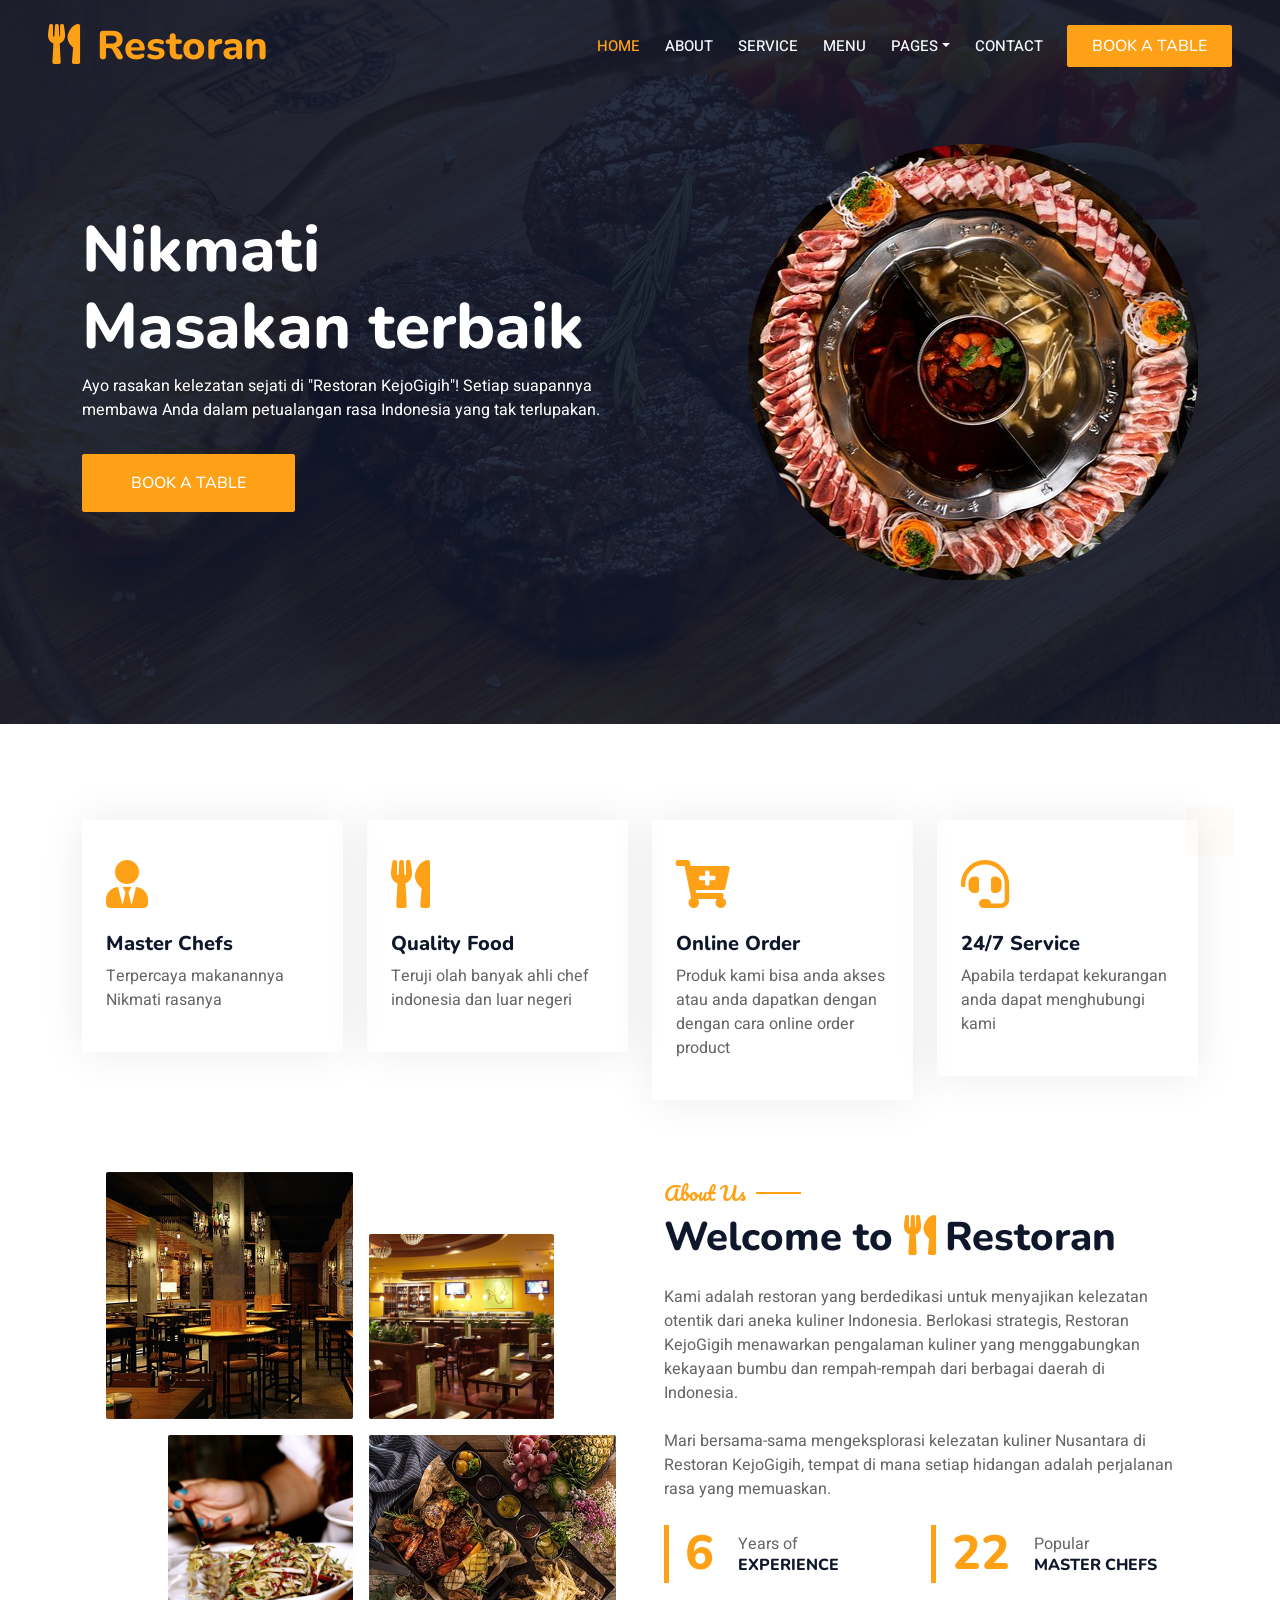
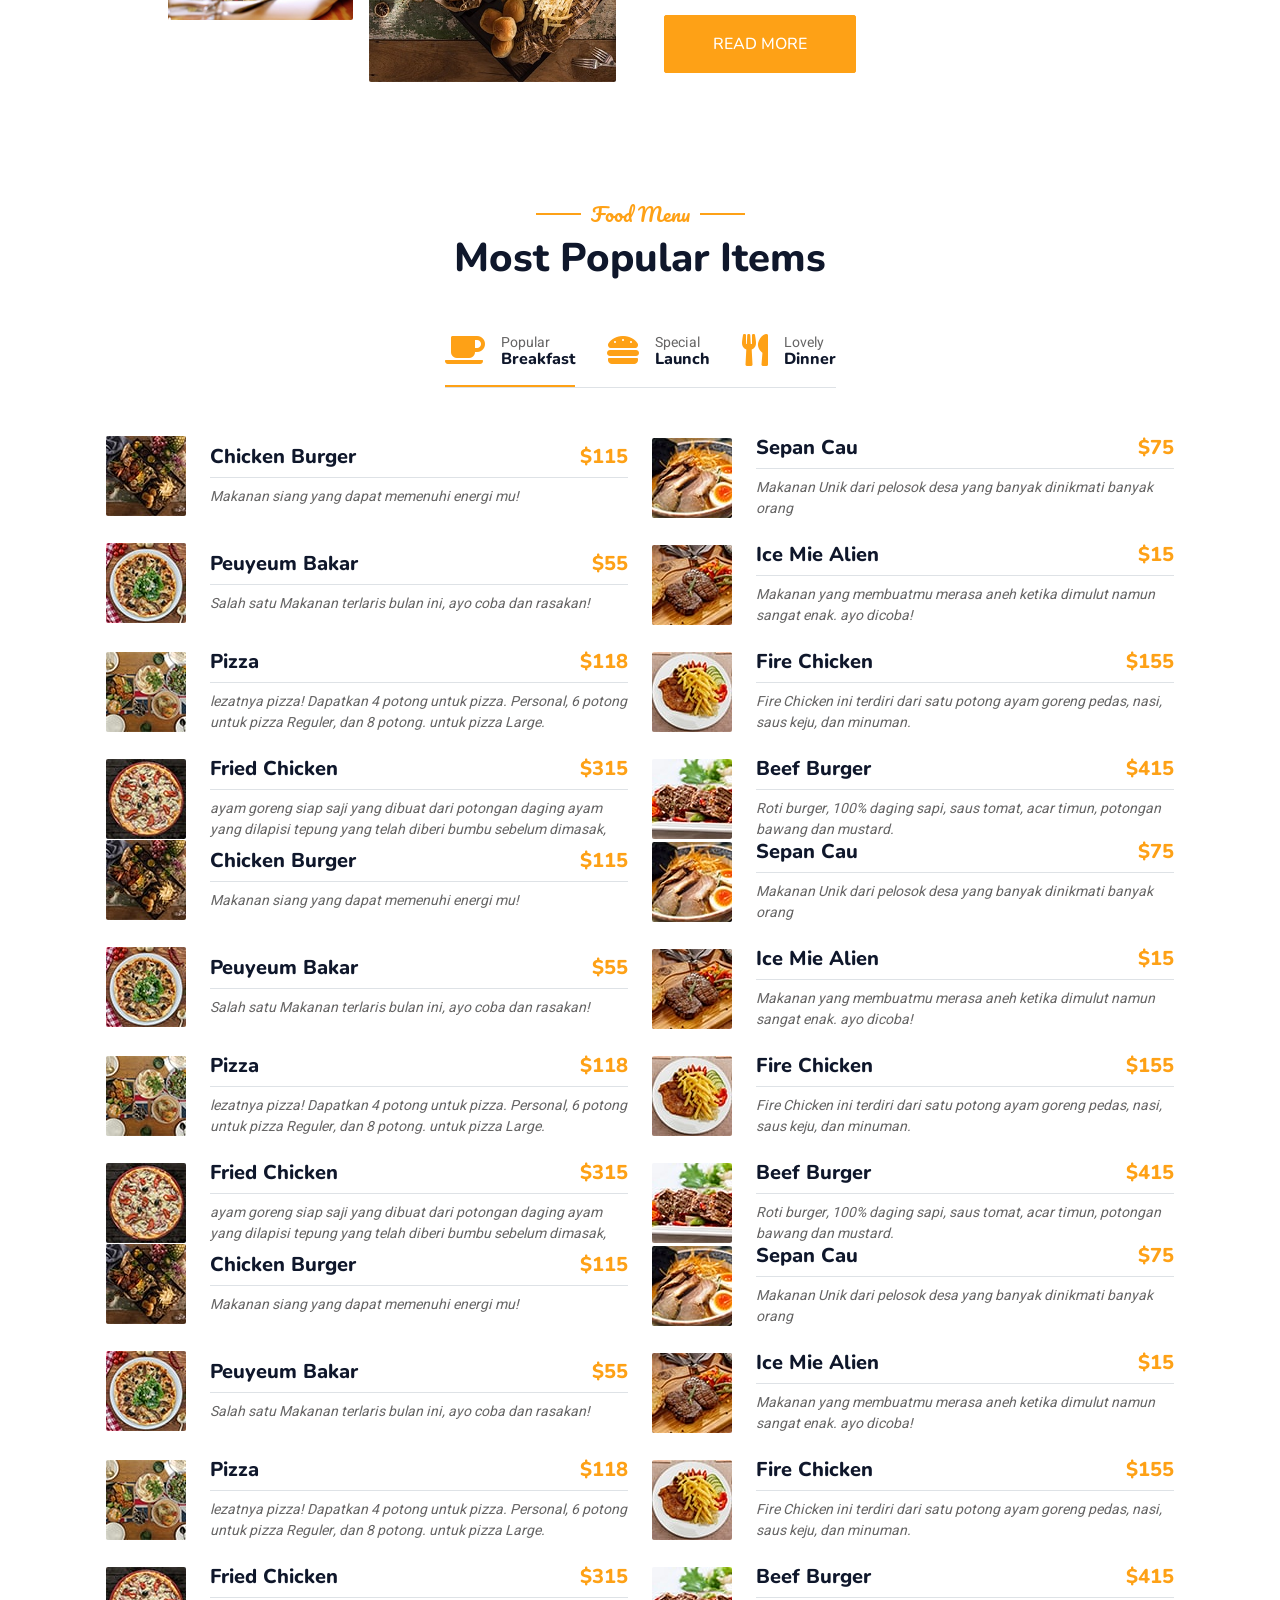
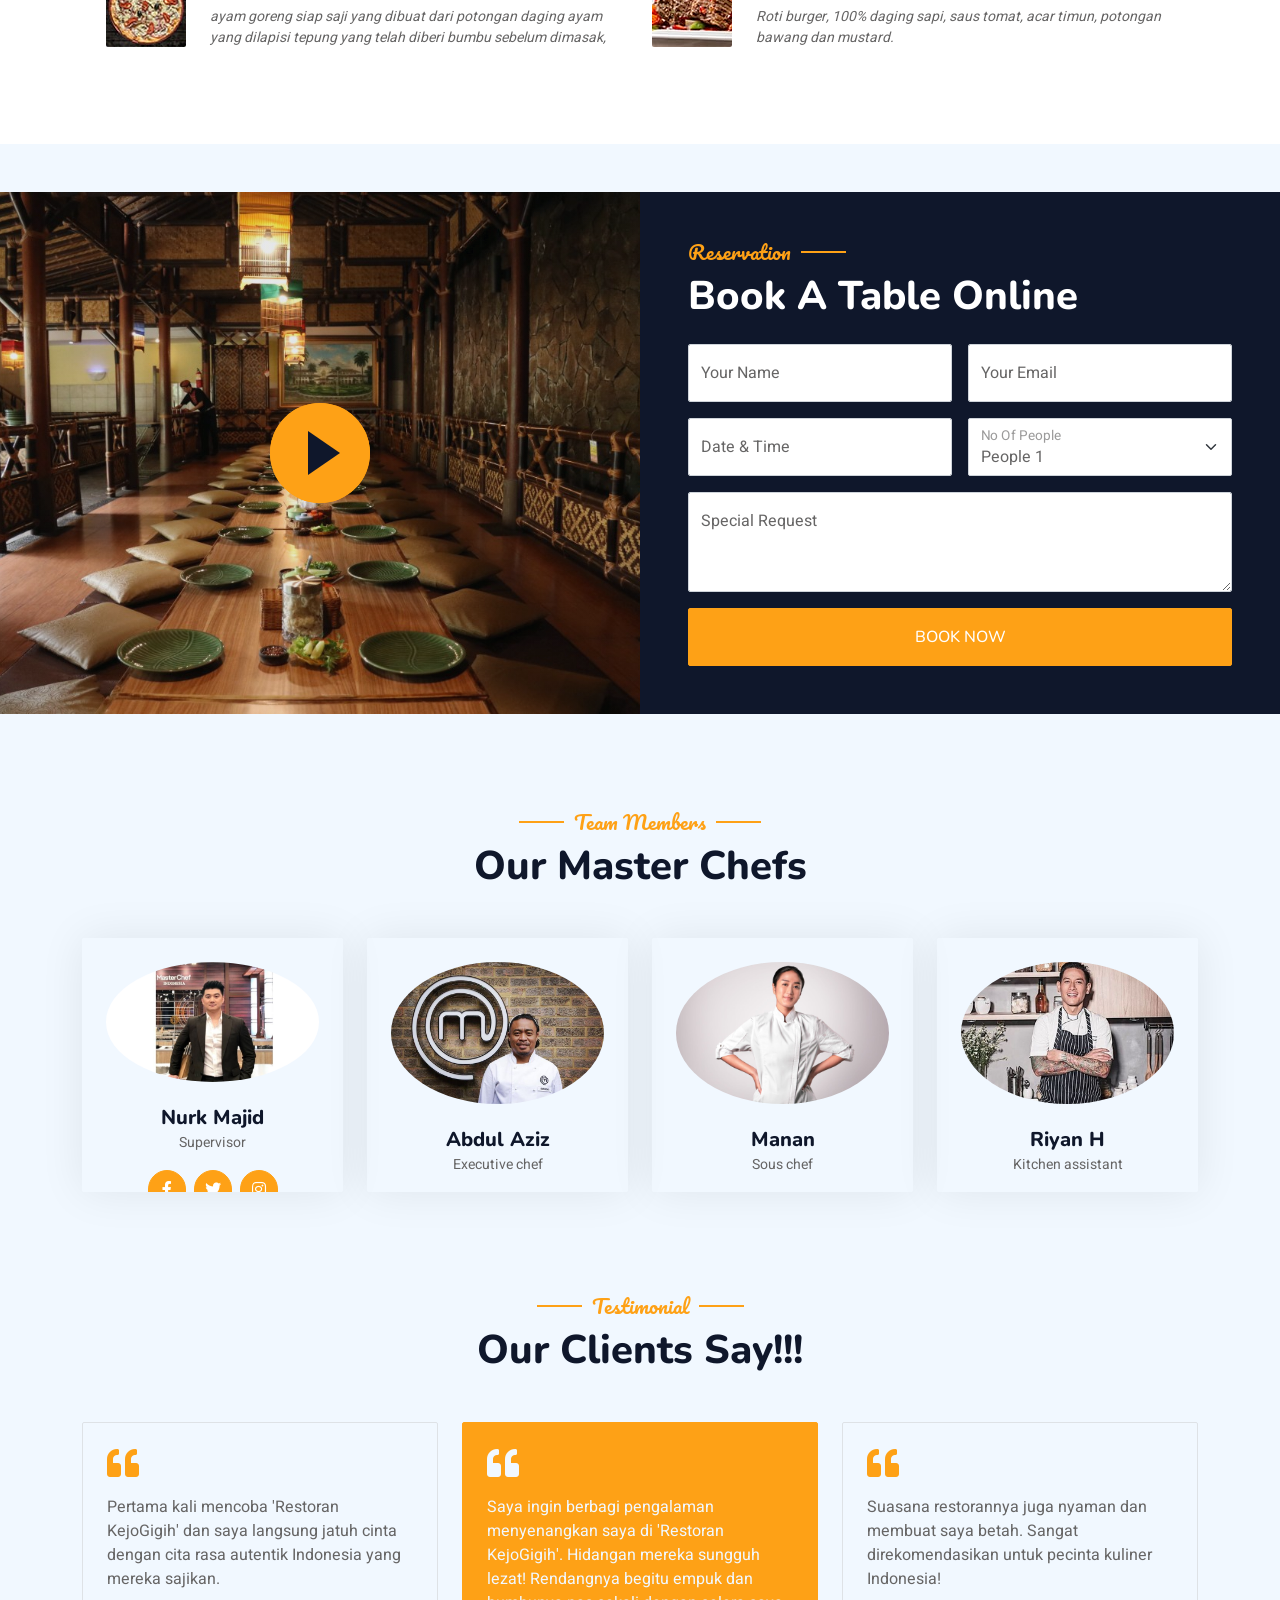
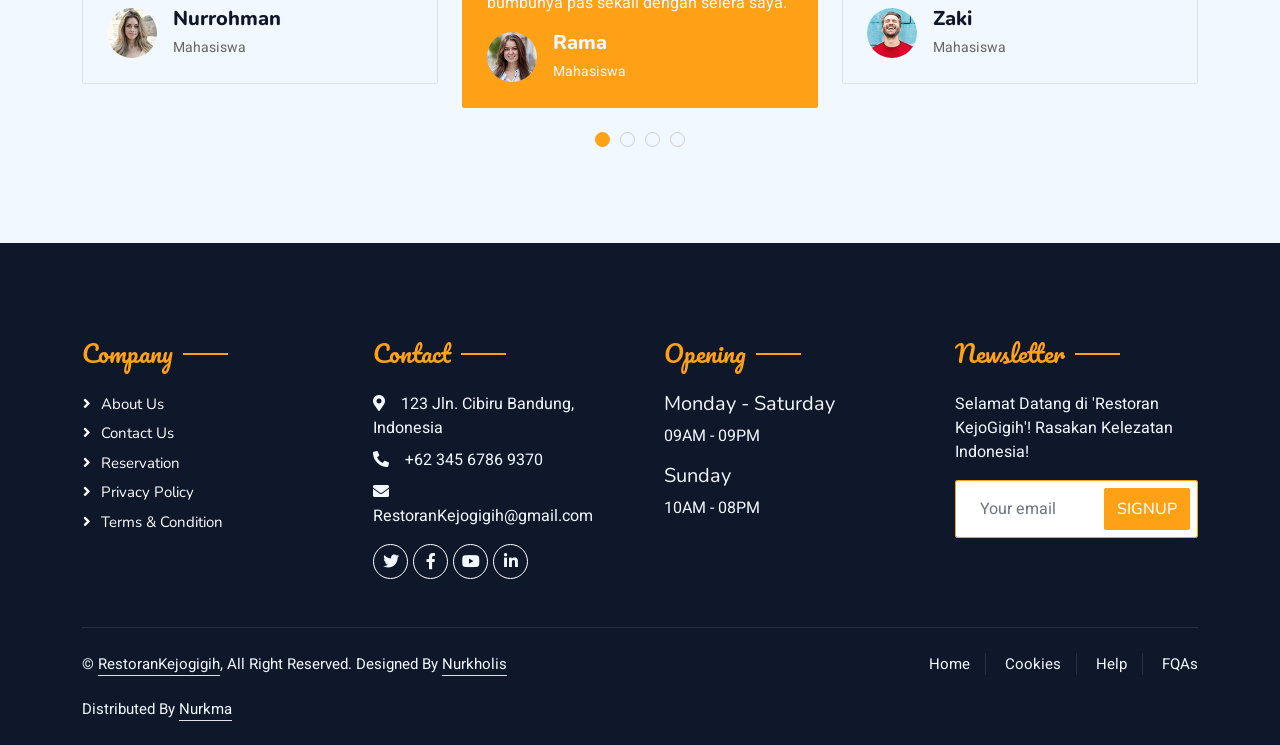
<file: index.html>
<!DOCTYPE html>
<html lang="en">

<head>
    <meta charset="utf-8">
    <title>Restoran KejoGigih</title>
    <meta content="width=device-width, initial-scale=1.0" name="viewport">
    <meta content="" name="keywords">
    <meta content="" name="description">

    <!-- Favicon -->
    <link href="img/favicon.ico" rel="icon">

    <!-- Google Web Fonts -->
    <link rel="preconnect" href="https://fonts.googleapis.com">
    <link rel="preconnect" href="https://fonts.gstatic.com" crossorigin>
    <link href="https://fonts.googleapis.com/css2?family=Heebo:wght@400;500;600&family=Nunito:wght@600;700;800&family=Pacifico&display=swap" rel="stylesheet">

    <!-- Icon Font Stylesheet -->
    <link href="https://cdnjs.cloudflare.com/ajax/libs/font-awesome/5.10.0/css/all.min.css" rel="stylesheet">
    <link href="https://cdn.jsdelivr.net/npm/bootstrap-icons@1.4.1/font/bootstrap-icons.css" rel="stylesheet">

    <!-- Libraries Stylesheet -->
    <link href="lib/animate/animate.min.css" rel="stylesheet">
    <link href="lib/owlcarousel/assets/owl.carousel.min.css" rel="stylesheet">
    <link href="lib/tempusdominus/css/tempusdominus-bootstrap-4.min.css" rel="stylesheet" />

    <!-- Customized Bootstrap Stylesheet -->
    <link href="css/bootstrap.min.css" rel="stylesheet">

    <!-- Template Stylesheet -->
    <link href="css/style.css" rel="stylesheet">
</head>

<body>
    <div class="container-xxl bg-white p-0">
        <!-- Spinner Start -->
        <div id="spinner" class="show bg-white position-fixed translate-middle w-100 vh-100 top-50 start-50 d-flex align-items-center justify-content-center">
            <div class="spinner-border text-primary" style="width: 3rem; height: 3rem;" role="status">
                <span class="sr-only">Loading...</span>
            </div>
        </div>
        <!-- Spinner End -->


        <!-- Navbar & Hero Start -->
        <div class="container-xxl position-relative p-0">
            <nav class="navbar navbar-expand-lg navbar-dark bg-dark px-4 px-lg-5 py-3 py-lg-0">
                <a href="" class="navbar-brand p-0">
                    <h1 class="text-primary m-0"><i class="fa fa-utensils me-3"></i>Restoran</h1>
                    <!-- <img src="img/logo.png" alt="Logo"> -->
                </a>
                <button class="navbar-toggler" type="button" data-bs-toggle="collapse" data-bs-target="#navbarCollapse">
                    <span class="fa fa-bars"></span>
                </button>
                <div class="collapse navbar-collapse" id="navbarCollapse">
                    <div class="navbar-nav ms-auto py-0 pe-4">
                        <a href="index.html" class="nav-item nav-link active">Home</a>
                        <a href="about.html" class="nav-item nav-link">About</a>
                        <a href="service.html" class="nav-item nav-link">Service</a>
                        <a href="menu.html" class="nav-item nav-link">Menu</a>
                        <div class="nav-item dropdown">
                            <a href="#" class="nav-link dropdown-toggle" data-bs-toggle="dropdown">Pages</a>
                            <div class="dropdown-menu m-0">
                                <a href="booking.html" class="dropdown-item">Booking</a>
                                <a href="team.html" class="dropdown-item">Our Team</a>
                                <a href="testimonial.html" class="dropdown-item">Testimonial</a>
                            </div>
                        </div>
                        <a href="contact.html" class="nav-item nav-link">Contact</a>
                    </div>
                    <a href="" class="btn btn-primary py-2 px-4">Book A Table</a>
                </div>
            </nav>

            <div class="container-xxl py-5 bg-dark hero-header mb-5">
                <div class="container my-5 py-5">
                    <div class="row align-items-center g-5">
                        <div class="col-lg-6 text-center text-lg-start">
                            <h1 class="display-3 text-white animated slideInLeft">Nikmati<br>Masakan terbaik</h1>
                            <p class="text-white animated slideInLeft mb-4 pb-2">Ayo rasakan kelezatan sejati di "Restoran KejoGigih"! Setiap suapannya membawa Anda dalam petualangan rasa Indonesia yang tak terlupakan.</p>
                            <a href="" class="btn btn-primary py-sm-3 px-sm-5 me-3 animated slideInLeft">Book A Table</a>
                        </div>
                        <div class="col-lg-6 text-center text-lg-end overflow-hidden">
                            <img class="img-fluid" src="img/hero.png" alt="">
                        </div>
                    </div>
                </div>
            </div>
        </div>
        <!-- Navbar & Hero End -->


        <!-- Service Start -->
        <div class="container-xxl py-5">
            <div class="container">
                <div class="row g-4">
                    <div class="col-lg-3 col-sm-6 wow fadeInUp" data-wow-delay="0.1s">
                        <div class="service-item rounded pt-3">
                            <div class="p-4">
                                <i class="fa fa-3x fa-user-tie text-primary mb-4"></i>
                                <h5>Master Chefs</h5>
                                <p>Terpercaya makanannya Nikmati rasanya</p>
                            </div>
                        </div>
                    </div>
                    <div class="col-lg-3 col-sm-6 wow fadeInUp" data-wow-delay="0.3s">
                        <div class="service-item rounded pt-3">
                            <div class="p-4">
                                <i class="fa fa-3x fa-utensils text-primary mb-4"></i>
                                <h5>Quality Food</h5>
                                <p>Teruji olah banyak ahli chef indonesia dan luar negeri</p>
                            </div>
                        </div>
                    </div>
                    <div class="col-lg-3 col-sm-6 wow fadeInUp" data-wow-delay="0.5s">
                        <div class="service-item rounded pt-3">
                            <div class="p-4">
                                <i class="fa fa-3x fa-cart-plus text-primary mb-4"></i>
                                <h5>Online Order</h5>
                                <p>Produk kami bisa anda akses atau anda dapatkan dengan dengan cara online order product</p>
                            </div>
                        </div>
                    </div>
                    <div class="col-lg-3 col-sm-6 wow fadeInUp" data-wow-delay="0.7s">
                        <div class="service-item rounded pt-3">
                            <div class="p-4">
                                <i class="fa fa-3x fa-headset text-primary mb-4"></i>
                                <h5>24/7 Service</h5>
                                <p>Apabila terdapat kekurangan anda dapat menghubungi kami</p>
                            </div>
                        </div>
                    </div>
        <!-- Service End -->


        <!-- About Start -->
        <div class="container-xxl py-5">
            <div class="container">
                <div class="row g-5 align-items-center">
                    <div class="col-lg-6">
                        <div class="row g-3">
                            <div class="col-6 text-start">
                                <img class="img-fluid rounded w-100 wow zoomIn" data-wow-delay="0.1s" src="img/about-1.jpg">
                            </div>
                            <div class="col-6 text-start">
                                <img class="img-fluid rounded w-75 wow zoomIn" data-wow-delay="0.3s" src="img/about-2.jpg" style="margin-top: 25%;">
                            </div>
                            <div class="col-6 text-end">
                                <img class="img-fluid rounded w-75 wow zoomIn" data-wow-delay="0.5s" src="img/about-3.jpg">
                            </div>
                            <div class="col-6 text-end">
                                <img class="img-fluid rounded w-100 wow zoomIn" data-wow-delay="0.7s" src="img/about-4.jpg">
                            </div>
                        </div>
                    </div>
                    <div class="col-lg-6">
                        <h5 class="section-title ff-secondary text-start text-primary fw-normal">About Us</h5>
                        <h1 class="mb-4">Welcome to <i class="fa fa-utensils text-primary me-2"></i>Restoran</h1>
                        <p class="mb-4">Kami adalah restoran yang berdedikasi untuk menyajikan kelezatan otentik dari aneka kuliner Indonesia. Berlokasi strategis, Restoran KejoGigih menawarkan pengalaman kuliner yang menggabungkan kekayaan bumbu dan rempah-rempah dari berbagai daerah di Indonesia.</p>
                        <p class="mb-4">Mari bersama-sama mengeksplorasi kelezatan kuliner Nusantara di Restoran KejoGigih, tempat di mana setiap hidangan adalah perjalanan rasa yang memuaskan.</p>
                        <div class="row g-4 mb-4">
                            <div class="col-sm-6">
                                <div class="d-flex align-items-center border-start border-5 border-primary px-3">
                                    <h1 class="flex-shrink-0 display-5 text-primary mb-0" data-toggle="counter-up">15</h1>
                                    <div class="ps-4">
                                        <p class="mb-0">Years of</p>
                                        <h6 class="text-uppercase mb-0">Experience</h6>
                                    </div>
                                </div>
                            </div>
                            <div class="col-sm-6">
                                <div class="d-flex align-items-center border-start border-5 border-primary px-3">
                                    <h1 class="flex-shrink-0 display-5 text-primary mb-0" data-toggle="counter-up">50</h1>
                                    <div class="ps-4">
                                        <p class="mb-0">Popular</p>
                                        <h6 class="text-uppercase mb-0">Master Chefs</h6>
                                    </div>
                                </div>
                            </div>
                        </div>
                        <a class="btn btn-primary py-3 px-5 mt-2" href="">Read More</a>
                    </div>
                </div>
            </div>
        </div>
        <!-- About End -->


        <!-- Menu Start -->
        <div class="container-xxl py-5">
            <div class="container">
                <div class="text-center wow fadeInUp" data-wow-delay="0.1s">
                    <h5 class="section-title ff-secondary text-center text-primary fw-normal">Food Menu</h5>
                    <h1 class="mb-5">Most Popular Items</h1>
                </div>
                <div class="tab-class text-center wow fadeInUp" data-wow-delay="0.1s">
                    <ul class="nav nav-pills d-inline-flex justify-content-center border-bottom mb-5">
                        <li class="nav-item">
                            <a class="d-flex align-items-center text-start mx-3 ms-0 pb-3 active" data-bs-toggle="pill" href="#tab-1">
                                <i class="fa fa-coffee fa-2x text-primary"></i>
                                <div class="ps-3">
                                    <small class="text-body">Popular</small>
                                    <h6 class="mt-n1 mb-0">Breakfast</h6>
                                </div>
                            </a>
                        </li>
                        <li class="nav-item">
                            <a class="d-flex align-items-center text-start mx-3 pb-3" data-bs-toggle="pill" href="#tab-2">
                                <i class="fa fa-hamburger fa-2x text-primary"></i>
                                <div class="ps-3">
                                    <small class="text-body">Special</small>
                                    <h6 class="mt-n1 mb-0">Launch</h6>
                                </div>
                            </a>
                        </li>
                        <li class="nav-item">
                            <a class="d-flex align-items-center text-start mx-3 me-0 pb-3" data-bs-toggle="pill" href="#tab-3">
                                <i class="fa fa-utensils fa-2x text-primary"></i>
                                <div class="ps-3">
                                    <small class="text-body">Lovely</small>
                                    <h6 class="mt-n1 mb-0">Dinner</h6>
                                </div>
                            </a>
                        </li>
                    </ul>
                    <div class="tab-content">
                        <div id="tab-1" class="tab-pane fade show p-0 active">
                            <div class="row g-4">
                                <div class="col-lg-6">
                                    <div class="d-flex align-items-center">
                                        <img class="flex-shrink-0 img-fluid rounded" src="img/menu-1.jpg" alt="" style="width: 80px;">
                                        <div class="w-100 d-flex flex-column text-start ps-4">
                                            <h5 class="d-flex justify-content-between border-bottom pb-2">
                                                <span>Chicken Burger</span>
                                                <span class="text-primary">$115</span>
                                            </h5>
                                            <small class="fst-italic">Makanan siang yang dapat memenuhi energi mu!</small>
                                        </div>
                                    </div>
                                </div>
                                <div class="col-lg-6">
                                    <div class="d-flex align-items-center">
                                        <img class="flex-shrink-0 img-fluid rounded" src="img/menu-2.jpg" alt="" style="width: 80px;">
                                        <div class="w-100 d-flex flex-column text-start ps-4">
                                            <h5 class="d-flex justify-content-between border-bottom pb-2">
                                                <span>Sepan Cau</span>
                                                <span class="text-primary">$75</span>
                                            </h5>
                                            <small class="fst-italic">Makanan Unik dari pelosok desa yang banyak dinikmati banyak orang</small>
                                        </div>
                                    </div>
                                </div>
                                <div class="col-lg-6">
                                    <div class="d-flex align-items-center">
                                        <img class="flex-shrink-0 img-fluid rounded" src="img/menu-3.jpg" alt="" style="width: 80px;">
                                        <div class="w-100 d-flex flex-column text-start ps-4">
                                            <h5 class="d-flex justify-content-between border-bottom pb-2">
                                                <span>Peuyeum Bakar</span>
                                                <span class="text-primary">$55</span>
                                            </h5>
                                            <small class="fst-italic">Salah satu Makanan terlaris bulan ini, ayo coba dan rasakan!</small>
                                        </div>
                                    </div>
                                </div>
                                <div class="col-lg-6">
                                    <div class="d-flex align-items-center">
                                        <img class="flex-shrink-0 img-fluid rounded" src="img/menu-4.jpg" alt="" style="width: 80px;">
                                        <div class="w-100 d-flex flex-column text-start ps-4">
                                            <h5 class="d-flex justify-content-between border-bottom pb-2">
                                                <span>Ice Mie Alien</span>
                                                <span class="text-primary">$15</span>
                                            </h5>
                                            <small class="fst-italic">Makanan yang membuatmu merasa aneh ketika dimulut namun sangat enak. ayo dicoba! </small>
                                        </div>
                                    </div>
                                </div>
                                <div class="col-lg-6">
                                    <div class="d-flex align-items-center">
                                        <img class="flex-shrink-0 img-fluid rounded" src="img/menu-5.jpg" alt="" style="width: 80px;">
                                        <div class="w-100 d-flex flex-column text-start ps-4">
                                            <h5 class="d-flex justify-content-between border-bottom pb-2">
                                                <span>Pizza</span>
                                                <span class="text-primary">$118</span>
                                            </h5>
                                            <small class="fst-italic">lezatnya pizza! Dapatkan 4 potong untuk pizza. Personal, 6 potong untuk pizza Reguler, dan 8 potong. untuk pizza Large.</small>
                                        </div>
                                    </div>
                                </div>
                                <div class="col-lg-6">
                                    <div class="d-flex align-items-center">
                                        <img class="flex-shrink-0 img-fluid rounded" src="img/menu-6.jpg" alt="" style="width: 80px;">
                                        <div class="w-100 d-flex flex-column text-start ps-4">
                                            <h5 class="d-flex justify-content-between border-bottom pb-2">
                                                <span>Fire Chicken</span>
                                                <span class="text-primary">$155</span>
                                            </h5>
                                            <small class="fst-italic">Fire Chicken ini terdiri dari satu potong ayam goreng pedas, nasi, saus keju, dan minuman.</small>
                                        </div>
                                    </div>
                                </div>
                                <div class="col-lg-6">
                                    <div class="d-flex align-items-center">
                                        <img class="flex-shrink-0 img-fluid rounded" src="img/menu-7.jpg" alt="" style="width: 80px;">
                                        <div class="w-100 d-flex flex-column text-start ps-4">
                                            <h5 class="d-flex justify-content-between border-bottom pb-2">
                                                <span>Fried Chicken</span>
                                                <span class="text-primary">$315</span>
                                            </h5>
                                            <small class="fst-italic">ayam goreng siap saji yang dibuat dari potongan daging ayam yang dilapisi tepung yang telah diberi bumbu sebelum dimasak,</small>
                                        </div>
                                    </div>
                                </div>
                                <div class="col-lg-6">
                                    <div class="d-flex align-items-center">
                                        <img class="flex-shrink-0 img-fluid rounded" src="img/menu-8.jpg" alt="" style="width: 80px;">
                                        <div class="w-100 d-flex flex-column text-start ps-4">
                                            <h5 class="d-flex justify-content-between border-bottom pb-2">
                                                <span>Beef Burger</span>
                                                <span class="text-primary">$415</span>
                                            </h5>
                                            <small class="fst-italic">Roti burger, 100% daging sapi, saus tomat, acar timun, potongan bawang dan mustard.</small>
                                        </div>
                                    </div>
                                </div>
                            </div>
                        </div>
                        <div id="tab-2" class="tab-pane fade show p-0 active">
                            <div class="row g-4">
                                <div class="col-lg-6">
                                    <div class="d-flex align-items-center">
                                        <img class="flex-shrink-0 img-fluid rounded" src="img/menu-1.jpg" alt="" style="width: 80px;">
                                        <div class="w-100 d-flex flex-column text-start ps-4">
                                            <h5 class="d-flex justify-content-between border-bottom pb-2">
                                                <span>Chicken Burger</span>
                                                <span class="text-primary">$115</span>
                                            </h5>
                                            <small class="fst-italic">Makanan siang yang dapat memenuhi energi mu!</small>
                                        </div>
                                    </div>
                                </div>
                                <div class="col-lg-6">
                                    <div class="d-flex align-items-center">
                                        <img class="flex-shrink-0 img-fluid rounded" src="img/menu-2.jpg" alt="" style="width: 80px;">
                                        <div class="w-100 d-flex flex-column text-start ps-4">
                                            <h5 class="d-flex justify-content-between border-bottom pb-2">
                                                <span>Sepan Cau</span>
                                                <span class="text-primary">$75</span>
                                            </h5>
                                            <small class="fst-italic">Makanan Unik dari pelosok desa yang banyak dinikmati banyak orang</small>
                                        </div>
                                    </div>
                                </div>
                                <div class="col-lg-6">
                                    <div class="d-flex align-items-center">
                                        <img class="flex-shrink-0 img-fluid rounded" src="img/menu-3.jpg" alt="" style="width: 80px;">
                                        <div class="w-100 d-flex flex-column text-start ps-4">
                                            <h5 class="d-flex justify-content-between border-bottom pb-2">
                                                <span>Peuyeum Bakar</span>
                                                <span class="text-primary">$55</span>
                                            </h5>
                                            <small class="fst-italic">Salah satu Makanan terlaris bulan ini, ayo coba dan rasakan!</small>
                                        </div>
                                    </div>
                                </div>
                                <div class="col-lg-6">
                                    <div class="d-flex align-items-center">
                                        <img class="flex-shrink-0 img-fluid rounded" src="img/menu-4.jpg" alt="" style="width: 80px;">
                                        <div class="w-100 d-flex flex-column text-start ps-4">
                                            <h5 class="d-flex justify-content-between border-bottom pb-2">
                                                <span>Ice Mie Alien</span>
                                                <span class="text-primary">$15</span>
                                            </h5>
                                            <small class="fst-italic">Makanan yang membuatmu merasa aneh ketika dimulut namun sangat enak. ayo dicoba! </small>
                                        </div>
                                    </div>
                                </div>
                                <div class="col-lg-6">
                                    <div class="d-flex align-items-center">
                                        <img class="flex-shrink-0 img-fluid rounded" src="img/menu-5.jpg" alt="" style="width: 80px;">
                                        <div class="w-100 d-flex flex-column text-start ps-4">
                                            <h5 class="d-flex justify-content-between border-bottom pb-2">
                                                <span>Pizza</span>
                                                <span class="text-primary">$118</span>
                                            </h5>
                                            <small class="fst-italic">lezatnya pizza! Dapatkan 4 potong untuk pizza. Personal, 6 potong untuk pizza Reguler, dan 8 potong. untuk pizza Large.</small>
                                        </div>
                                    </div>
                                </div>
                                <div class="col-lg-6">
                                    <div class="d-flex align-items-center">
                                        <img class="flex-shrink-0 img-fluid rounded" src="img/menu-6.jpg" alt="" style="width: 80px;">
                                        <div class="w-100 d-flex flex-column text-start ps-4">
                                            <h5 class="d-flex justify-content-between border-bottom pb-2">
                                                <span>Fire Chicken</span>
                                                <span class="text-primary">$155</span>
                                            </h5>
                                            <small class="fst-italic">Fire Chicken ini terdiri dari satu potong ayam goreng pedas, nasi, saus keju, dan minuman.</small>
                                        </div>
                                    </div>
                                </div>
                                <div class="col-lg-6">
                                    <div class="d-flex align-items-center">
                                        <img class="flex-shrink-0 img-fluid rounded" src="img/menu-7.jpg" alt="" style="width: 80px;">
                                        <div class="w-100 d-flex flex-column text-start ps-4">
                                            <h5 class="d-flex justify-content-between border-bottom pb-2">
                                                <span>Fried Chicken</span>
                                                <span class="text-primary">$315</span>
                                            </h5>
                                            <small class="fst-italic">ayam goreng siap saji yang dibuat dari potongan daging ayam yang dilapisi tepung yang telah diberi bumbu sebelum dimasak,</small>
                                        </div>
                                    </div>
                                </div>
                                <div class="col-lg-6">
                                    <div class="d-flex align-items-center">
                                        <img class="flex-shrink-0 img-fluid rounded" src="img/menu-8.jpg" alt="" style="width: 80px;">
                                        <div class="w-100 d-flex flex-column text-start ps-4">
                                            <h5 class="d-flex justify-content-between border-bottom pb-2">
                                                <span>Beef Burger</span>
                                                <span class="text-primary">$415</span>
                                            </h5>
                                            <small class="fst-italic">Roti burger, 100% daging sapi, saus tomat, acar timun, potongan bawang dan mustard.</small>
                                        </div>
                                    </div>
                                </div>
                            </div>
                        </div>
                        <div id="tab-3" class="tab-pane fade show p-0 active">
                            <div class="row g-4">
                                <div class="col-lg-6">
                                    <div class="d-flex align-items-center">
                                        <img class="flex-shrink-0 img-fluid rounded" src="img/menu-1.jpg" alt="" style="width: 80px;">
                                        <div class="w-100 d-flex flex-column text-start ps-4">
                                            <h5 class="d-flex justify-content-between border-bottom pb-2">
                                                <span>Chicken Burger</span>
                                                <span class="text-primary">$115</span>
                                            </h5>
                                            <small class="fst-italic">Makanan siang yang dapat memenuhi energi mu!</small>
                                        </div>
                                    </div>
                                </div>
                                <div class="col-lg-6">
                                    <div class="d-flex align-items-center">
                                        <img class="flex-shrink-0 img-fluid rounded" src="img/menu-2.jpg" alt="" style="width: 80px;">
                                        <div class="w-100 d-flex flex-column text-start ps-4">
                                            <h5 class="d-flex justify-content-between border-bottom pb-2">
                                                <span>Sepan Cau</span>
                                                <span class="text-primary">$75</span>
                                            </h5>
                                            <small class="fst-italic">Makanan Unik dari pelosok desa yang banyak dinikmati banyak orang</small>
                                        </div>
                                    </div>
                                </div>
                                <div class="col-lg-6">
                                    <div class="d-flex align-items-center">
                                        <img class="flex-shrink-0 img-fluid rounded" src="img/menu-3.jpg" alt="" style="width: 80px;">
                                        <div class="w-100 d-flex flex-column text-start ps-4">
                                            <h5 class="d-flex justify-content-between border-bottom pb-2">
                                                <span>Peuyeum Bakar</span>
                                                <span class="text-primary">$55</span>
                                            </h5>
                                            <small class="fst-italic">Salah satu Makanan terlaris bulan ini, ayo coba dan rasakan!</small>
                                        </div>
                                    </div>
                                </div>
                                <div class="col-lg-6">
                                    <div class="d-flex align-items-center">
                                        <img class="flex-shrink-0 img-fluid rounded" src="img/menu-4.jpg" alt="" style="width: 80px;">
                                        <div class="w-100 d-flex flex-column text-start ps-4">
                                            <h5 class="d-flex justify-content-between border-bottom pb-2">
                                                <span>Ice Mie Alien</span>
                                                <span class="text-primary">$15</span>
                                            </h5>
                                            <small class="fst-italic">Makanan yang membuatmu merasa aneh ketika dimulut namun sangat enak. ayo dicoba! </small>
                                        </div>
                                    </div>
                                </div>
                                <div class="col-lg-6">
                                    <div class="d-flex align-items-center">
                                        <img class="flex-shrink-0 img-fluid rounded" src="img/menu-5.jpg" alt="" style="width: 80px;">
                                        <div class="w-100 d-flex flex-column text-start ps-4">
                                            <h5 class="d-flex justify-content-between border-bottom pb-2">
                                                <span>Pizza</span>
                                                <span class="text-primary">$118</span>
                                            </h5>
                                            <small class="fst-italic">lezatnya pizza! Dapatkan 4 potong untuk pizza. Personal, 6 potong untuk pizza Reguler, dan 8 potong. untuk pizza Large.</small>
                                        </div>
                                    </div>
                                </div>
                                <div class="col-lg-6">
                                    <div class="d-flex align-items-center">
                                        <img class="flex-shrink-0 img-fluid rounded" src="img/menu-6.jpg" alt="" style="width: 80px;">
                                        <div class="w-100 d-flex flex-column text-start ps-4">
                                            <h5 class="d-flex justify-content-between border-bottom pb-2">
                                                <span>Fire Chicken</span>
                                                <span class="text-primary">$155</span>
                                            </h5>
                                            <small class="fst-italic">Fire Chicken ini terdiri dari satu potong ayam goreng pedas, nasi, saus keju, dan minuman.</small>
                                        </div>
                                    </div>
                                </div>
                                <div class="col-lg-6">
                                    <div class="d-flex align-items-center">
                                        <img class="flex-shrink-0 img-fluid rounded" src="img/menu-7.jpg" alt="" style="width: 80px;">
                                        <div class="w-100 d-flex flex-column text-start ps-4">
                                            <h5 class="d-flex justify-content-between border-bottom pb-2">
                                                <span>Fried Chicken</span>
                                                <span class="text-primary">$315</span>
                                            </h5>
                                            <small class="fst-italic">ayam goreng siap saji yang dibuat dari potongan daging ayam yang dilapisi tepung yang telah diberi bumbu sebelum dimasak,</small>
                                        </div>
                                    </div>
                                </div>
                                <div class="col-lg-6">
                                    <div class="d-flex align-items-center">
                                        <img class="flex-shrink-0 img-fluid rounded" src="img/menu-8.jpg" alt="" style="width: 80px;">
                                        <div class="w-100 d-flex flex-column text-start ps-4">
                                            <h5 class="d-flex justify-content-between border-bottom pb-2">
                                                <span>Beef Burger</span>
                                                <span class="text-primary">$415</span>
                                            </h5>
                                            <small class="fst-italic">Roti burger, 100% daging sapi, saus tomat, acar timun, potongan bawang dan mustard.</small>
                                        </div>
                                    </div>
                                </div>
                            </div>
                        </div>
                                    </div>
                                </div>
                            </div>
                        </div>
                    </div>
                </div>
            </div>
        </div>
        <!-- Menu End -->


        <!-- Reservation Start -->
        <div class="container-xxl py-5 px-0 wow fadeInUp" data-wow-delay="0.1s">
            <div class="row g-0">
                <div class="col-md-6">
                    <div class="video">
                        <button type="button" class="btn-play" data-bs-toggle="modal" data-src="https://www.youtube.com/watch?v=-FLN5z9IeFo" data-bs-target="#videoModal">
                            <span></span>
                        </button>
                    </div>
                </div>
                <div class="col-md-6 bg-dark d-flex align-items-center">
                    <div class="p-5 wow fadeInUp" data-wow-delay="0.2s">
                        <h5 class="section-title ff-secondary text-start text-primary fw-normal">Reservation</h5>
                        <h1 class="text-white mb-4">Book A Table Online</h1>
                        <form>
                            <div class="row g-3">
                                <div class="col-md-6">
                                    <div class="form-floating">
                                        <input type="text" class="form-control" id="name" placeholder="Your Name">
                                        <label for="name">Your Name</label>
                                    </div>
                                </div>
                                <div class="col-md-6">
                                    <div class="form-floating">
                                        <input type="email" class="form-control" id="email" placeholder="Your Email">
                                        <label for="email">Your Email</label>
                                    </div>
                                </div>
                                <div class="col-md-6">
                                    <div class="form-floating date" id="date3" data-target-input="nearest">
                                        <input type="text" class="form-control datetimepicker-input" id="datetime" placeholder="Date & Time" data-target="#date3" data-toggle="datetimepicker" />
                                        <label for="datetime">Date & Time</label>
                                    </div>
                                </div>
                                <div class="col-md-6">
                                    <div class="form-floating">
                                        <select class="form-select" id="select1">
                                          <option value="1">People 1</option>
                                          <option value="2">People 2</option>
                                          <option value="3">People 3</option>
                                        </select>
                                        <label for="select1">No Of People</label>
                                      </div>
                                </div>
                                <div class="col-12">
                                    <div class="form-floating">
                                        <textarea class="form-control" placeholder="Special Request" id="message" style="height: 100px"></textarea>
                                        <label for="message">Special Request</label>
                                    </div>
                                </div>
                                <div class="col-12">
                                    <button class="btn btn-primary w-100 py-3" type="submit">Book Now</button>
                                </div>
                            </div>
                        </form>
                    </div>
                </div>
            </div>
        </div>

        <div class="modal fade" id="videoModal" tabindex="-1" aria-labelledby="exampleModalLabel" aria-hidden="true">
            <div class="modal-dialog">
                <div class="modal-content rounded-0">
                    <div class="modal-header">
                        <h5 class="modal-title" id="exampleModalLabel">Youtube Video</h5>
                        <button type="button" class="btn-close" data-bs-dismiss="modal" aria-label="Close"></button>
                    </div>
                    <div class="modal-body">
                        <!-- 16:9 aspect ratio -->
                        <div class="ratio ratio-16x9">
                            <iframe class="embed-responsive-item" src="" id="video" allowfullscreen allowscriptaccess="always"
                                allow="autoplay"></iframe>
                        </div>
                    </div>
                </div>
            </div>
        </div>
        <!-- Reservation Start -->


        <!-- Team Start -->
        <div class="container-xxl pt-5 pb-3">
            <div class="container">
                <div class="text-center wow fadeInUp" data-wow-delay="0.1s">
                    <h5 class="section-title ff-secondary text-center text-primary fw-normal">Team Members</h5>
                    <h1 class="mb-5">Our Master Chefs</h1>
                </div>
                <div class="row g-4">
                    <div class="col-lg-3 col-md-6 wow fadeInUp" data-wow-delay="0.1s">
                        <div class="team-item text-center rounded overflow-hidden">
                            <div class="rounded-circle overflow-hidden m-4">
                                <img class="img-fluid" src="img/team-1.jpg" alt="">
                            </div>
                            <h5 class="mb-0">Nurk Majid</h5>
                            <small>Supervisor</small>
                            <div class="d-flex justify-content-center mt-3">
                                <a class="btn btn-square btn-primary mx-1" href=""><i class="fab fa-facebook-f"></i></a>
                                <a class="btn btn-square btn-primary mx-1" href=""><i class="fab fa-twitter"></i></a>
                                <a class="btn btn-square btn-primary mx-1" href=""><i class="fab fa-instagram"></i></a>
                            </div>
                        </div>
                    </div>
                    <div class="col-lg-3 col-md-6 wow fadeInUp" data-wow-delay="0.3s">
                        <div class="team-item text-center rounded overflow-hidden">
                            <div class="rounded-circle overflow-hidden m-4">
                                <img class="img-fluid" src="img/team-2.jpg" alt="">
                            </div>
                            <h5 class="mb-0">Abdul Aziz</h5>
                            <small>Executive chef</small>
                            <div class="d-flex justify-content-center mt-3">
                                <a class="btn btn-square btn-primary mx-1" href=""><i class="fab fa-facebook-f"></i></a>
                                <a class="btn btn-square btn-primary mx-1" href=""><i class="fab fa-twitter"></i></a>
                                <a class="btn btn-square btn-primary mx-1" href=""><i class="fab fa-instagram"></i></a>
                            </div>
                        </div>
                    </div>
                    <div class="col-lg-3 col-md-6 wow fadeInUp" data-wow-delay="0.5s">
                        <div class="team-item text-center rounded overflow-hidden">
                            <div class="rounded-circle overflow-hidden m-4">
                                <img class="img-fluid" src="img/team-3.jpg" alt="">
                            </div>
                            <h5 class="mb-0">Manan</h5>
                            <small>Sous chef</small>
                            <div class="d-flex justify-content-center mt-3">
                                <a class="btn btn-square btn-primary mx-1" href=""><i class="fab fa-facebook-f"></i></a>
                                <a class="btn btn-square btn-primary mx-1" href=""><i class="fab fa-twitter"></i></a>
                                <a class="btn btn-square btn-primary mx-1" href=""><i class="fab fa-instagram"></i></a>
                            </div>
                        </div>
                    </div>
                    <div class="col-lg-3 col-md-6 wow fadeInUp" data-wow-delay="0.7s">
                        <div class="team-item text-center rounded overflow-hidden">
                            <div class="rounded-circle overflow-hidden m-4">
                                <img class="img-fluid" src="img/team-4.jpg" alt="">
                            </div>
                            <h5 class="mb-0">Riyan H</h5>
                            <small>Kitchen assistant</small>
                            <div class="d-flex justify-content-center mt-3">
                                <a class="btn btn-square btn-primary mx-1" href=""><i class="fab fa-facebook-f"></i></a>
                                <a class="btn btn-square btn-primary mx-1" href=""><i class="fab fa-twitter"></i></a>
                                <a class="btn btn-square btn-primary mx-1" href=""><i class="fab fa-instagram"></i></a>
                            </div>
                        </div>
                    </div>
                </div>
            </div>
        </div>
        <!-- Team End -->


        <!-- Testimonial Start -->
        <div class="container-xxl py-5 wow fadeInUp" data-wow-delay="0.1s">
            <div class="container">
                <div class="text-center">
                    <h5 class="section-title ff-secondary text-center text-primary fw-normal">Testimonial</h5>
                    <h1 class="mb-5">Our Clients Say!!!</h1>
                </div>
                <div class="owl-carousel testimonial-carousel">
                    <div class="testimonial-item bg-transparent border rounded p-4">
                        <i class="fa fa-quote-left fa-2x text-primary mb-3"></i>
                        <p>Saya ingin berbagi pengalaman menyenangkan saya di 'Restoran KejoGigih'. Hidangan mereka sungguh lezat! Rendangnya begitu empuk dan bumbunya pas sekali dengan selera saya.</p>
                        <div class="d-flex align-items-center">
                            <img class="img-fluid flex-shrink-0 rounded-circle" src="img/testimonial-1.jpg" style="width: 50px; height: 50px;">
                            <div class="ps-3">
                                <h5 class="mb-1">Rama</h5>
                                <small>Mahasiswa</small>
                            </div>
                        </div>
                    </div>
                    <div class="testimonial-item bg-transparent border rounded p-4">
                        <i class="fa fa-quote-left fa-2x text-primary mb-3"></i>
                        <p>Suasana restorannya juga nyaman dan membuat saya betah. Sangat direkomendasikan untuk pecinta kuliner Indonesia!</p>
                        <div class="d-flex align-items-center">
                            <img class="img-fluid flex-shrink-0 rounded-circle" src="img/testimonial-2.jpg" style="width: 50px; height: 50px;">
                            <div class="ps-3">
                                <h5 class="mb-1">Zaki</h5>
                                <small>Mahasiswa</small>
                            </div>
                        </div>
                    </div>
                    <div class="testimonial-item bg-transparent border rounded p-4">
                        <i class="fa fa-quote-left fa-2x text-primary mb-3"></i>
                        <p>Atmosfer yang hangat dan hidangan yang lezat membuat kunjungan saya ke 'Restoran KejoGigih' begitu berkesan.</p>
                        <div class="d-flex align-items-center">
                            <img class="img-fluid flex-shrink-0 rounded-circle" src="img/testimonial-3.jpg" style="width: 50px; height: 50px;">
                            <div class="ps-3">
                                <h5 class="mb-1">Rayhan</h5>
                                <small>Mahasiswa</small>
                            </div>
                        </div>
                    </div>
                    <div class="testimonial-item bg-transparent border rounded p-4">
                        <i class="fa fa-quote-left fa-2x text-primary mb-3"></i>
                        <p>Pertama kali mencoba 'Restoran KejoGigih' dan saya langsung jatuh cinta dengan cita rasa autentik Indonesia yang mereka sajikan.</p>
                        <div class="d-flex align-items-center">
                            <img class="img-fluid flex-shrink-0 rounded-circle" src="img/testimonial-4.jpg" style="width: 50px; height: 50px;">
                            <div class="ps-3">
                                <h5 class="mb-1">Nurrohman</h5>
                                <small>Mahasiswa</small>
                            </div>
                        </div>
                    </div>
                </div>
            </div>
        </div>
        <!-- Testimonial End -->
        

        <!-- Footer Start -->
        <div class="container-fluid bg-dark text-light footer pt-5 mt-5 wow fadeIn" data-wow-delay="0.1s">
            <div class="container py-5">
                <div class="row g-5">
                    <div class="col-lg-3 col-md-6">
                        <h4 class="section-title ff-secondary text-start text-primary fw-normal mb-4">Company</h4>
                        <a class="btn btn-link" href="">About Us</a>
                        <a class="btn btn-link" href="">Contact Us</a>
                        <a class="btn btn-link" href="">Reservation</a>
                        <a class="btn btn-link" href="">Privacy Policy</a>
                        <a class="btn btn-link" href="">Terms & Condition</a>
                    </div>
                    <div class="col-lg-3 col-md-6">
                        <h4 class="section-title ff-secondary text-start text-primary fw-normal mb-4">Contact</h4>
                        <p class="mb-2"><i class="fa fa-map-marker-alt me-3"></i>123 Jln. Cibiru Bandung, Indonesia</p>
                        <p class="mb-2"><i class="fa fa-phone-alt me-3"></i>+62 345 6786 9370</p>
                        <p class="mb-2"><i class="fa fa-envelope me-3"></i>RestoranKejogigih@gmail.com</p>
                        <div class="d-flex pt-2">
                            <a class="btn btn-outline-light btn-social" href=""><i class="fab fa-twitter"></i></a>
                            <a class="btn btn-outline-light btn-social" href=""><i class="fab fa-facebook-f"></i></a>
                            <a class="btn btn-outline-light btn-social" href=""><i class="fab fa-youtube"></i></a>
                            <a class="btn btn-outline-light btn-social" href=""><i class="fab fa-linkedin-in"></i></a>
                        </div>
                    </div>
                    <div class="col-lg-3 col-md-6">
                        <h4 class="section-title ff-secondary text-start text-primary fw-normal mb-4">Opening</h4>
                        <h5 class="text-light fw-normal">Monday - Saturday</h5>
                        <p>09AM - 09PM</p>
                        <h5 class="text-light fw-normal">Sunday</h5>
                        <p>10AM - 08PM</p>
                    </div>
                    <div class="col-lg-3 col-md-6">
                        <h4 class="section-title ff-secondary text-start text-primary fw-normal mb-4">Newsletter</h4>
                        <p>Selamat Datang di 'Restoran KejoGigih'! Rasakan Kelezatan Indonesia!</p>
                        <div class="position-relative mx-auto" style="max-width: 400px;">
                            <input class="form-control border-primary w-100 py-3 ps-4 pe-5" type="text" placeholder="Your email">
                            <button type="button" class="btn btn-primary py-2 position-absolute top-0 end-0 mt-2 me-2">SignUp</button>
                        </div>
                    </div>
                </div>
            </div>
            <div class="container">
                <div class="copyright">
                    <div class="row">
                        <div class="col-md-6 text-center text-md-start mb-3 mb-md-0">
                            &copy; <a class="border-bottom" href="#">RestoranKejogigih</a>, All Right Reserved. 
							
							<!--/*** This template is free as long as you keep the footer author’s credit link/attribution link/backlink. If you'd like to use the template without the footer author’s credit link/attribution link/backlink, you can purchase the Credit Removal License from "https://htmlcodex.com/credit-removal". Thank you for your support. ***/-->
							Designed By <a class="border-bottom" href="https://github.com">Nurkholis</a><br><br>
                            Distributed By <a class="border-bottom" href="https://github.com" target="_blank">Nurkma</a>
                        </div>
                        <div class="col-md-6 text-center text-md-end">
                            <div class="footer-menu">
                                <a href="">Home</a>
                                <a href="">Cookies</a>
                                <a href="">Help</a>
                                <a href="">FQAs</a>
                            </div>
                        </div>
                    </div>
                </div>
            </div>
        </div>
        <!-- Footer End -->


        <!-- Back to Top -->
        <a href="#" class="btn btn-lg btn-primary btn-lg-square back-to-top"><i class="bi bi-arrow-up"></i></a>
    </div>

    <!-- JavaScript Libraries -->
    <script src="https://code.jquery.com/jquery-3.4.1.min.js"></script>
    <script src="https://cdn.jsdelivr.net/npm/bootstrap@5.0.0/dist/js/bootstrap.bundle.min.js"></script>
    <script src="lib/wow/wow.min.js"></script>
    <script src="lib/easing/easing.min.js"></script>
    <script src="lib/waypoints/waypoints.min.js"></script>
    <script src="lib/counterup/counterup.min.js"></script>
    <script src="lib/owlcarousel/owl.carousel.min.js"></script>
    <script src="lib/tempusdominus/js/moment.min.js"></script>
    <script src="lib/tempusdominus/js/moment-timezone.min.js"></script>
    <script src="lib/tempusdominus/js/tempusdominus-bootstrap-4.min.js"></script>

    <!-- Template Javascript -->
    <script src="js/main.js"></script>
</body>

</html>
</file>
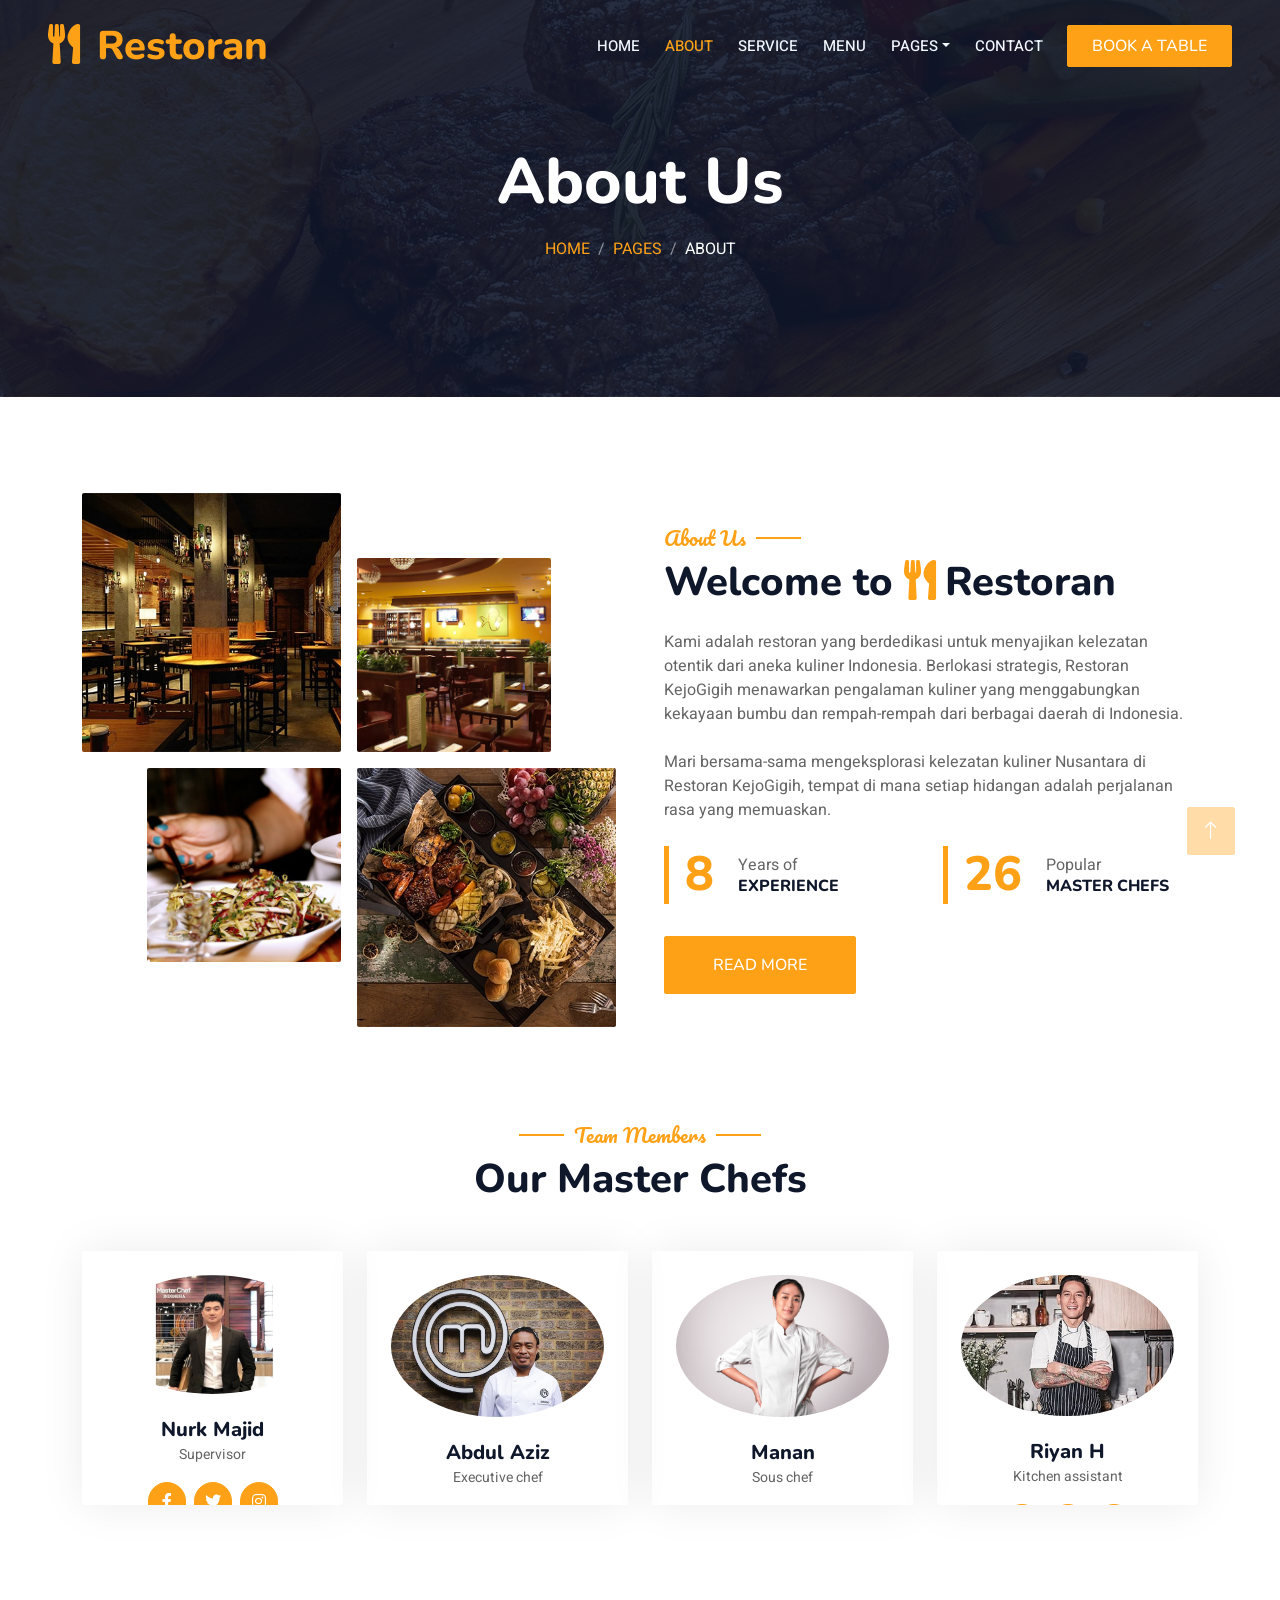
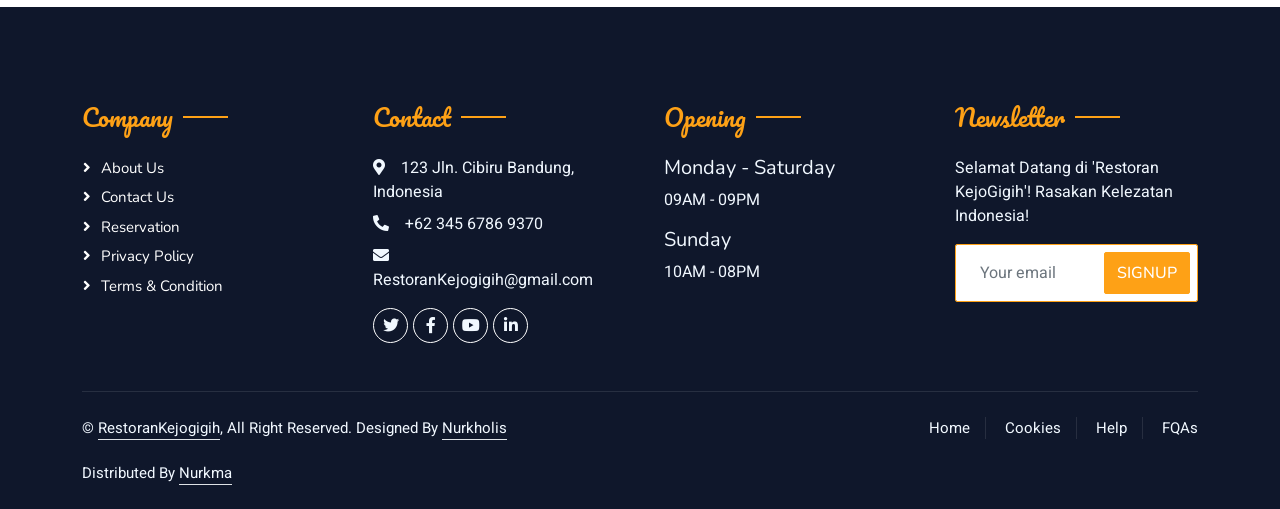
<file: about.html>
<!DOCTYPE html>
<html lang="en">

<head>
    <meta charset="utf-8">
    <title>Restoran KejoGigih</title>
    <meta content="width=device-width, initial-scale=1.0" name="viewport">
    <meta content="" name="keywords">
    <meta content="" name="description">

    <!-- Favicon -->
    <link href="img/favicon.ico" rel="icon">

    <!-- Google Web Fonts -->
    <link rel="preconnect" href="https://fonts.googleapis.com">
    <link rel="preconnect" href="https://fonts.gstatic.com" crossorigin>
    <link href="https://fonts.googleapis.com/css2?family=Heebo:wght@400;500;600&family=Nunito:wght@600;700;800&family=Pacifico&display=swap" rel="stylesheet">

    <!-- Icon Font Stylesheet -->
    <link href="https://cdnjs.cloudflare.com/ajax/libs/font-awesome/5.10.0/css/all.min.css" rel="stylesheet">
    <link href="https://cdn.jsdelivr.net/npm/bootstrap-icons@1.4.1/font/bootstrap-icons.css" rel="stylesheet">

    <!-- Libraries Stylesheet -->
    <link href="lib/animate/animate.min.css" rel="stylesheet">
    <link href="lib/owlcarousel/assets/owl.carousel.min.css" rel="stylesheet">
    <link href="lib/tempusdominus/css/tempusdominus-bootstrap-4.min.css" rel="stylesheet" />

    <!-- Customized Bootstrap Stylesheet -->
    <link href="css/bootstrap.min.css" rel="stylesheet">

    <!-- Template Stylesheet -->
    <link href="css/style.css" rel="stylesheet">
</head>

<body>
    <div class="container-xxl bg-white p-0">
        <!-- Spinner Start -->
        <div id="spinner" class="show bg-white position-fixed translate-middle w-100 vh-100 top-50 start-50 d-flex align-items-center justify-content-center">
            <div class="spinner-border text-primary" style="width: 3rem; height: 3rem;" role="status">
                <span class="sr-only">Loading...</span>
            </div>
        </div>
        <!-- Spinner End -->


        <!-- Navbar & Hero Start -->
        <div class="container-xxl position-relative p-0">
            <nav class="navbar navbar-expand-lg navbar-dark bg-dark px-4 px-lg-5 py-3 py-lg-0">
                <a href="" class="navbar-brand p-0">
                    <h1 class="text-primary m-0"><i class="fa fa-utensils me-3"></i>Restoran</h1>
                    <!-- <img src="img/logo.png" alt="Logo"> -->
                </a>
                <button class="navbar-toggler" type="button" data-bs-toggle="collapse" data-bs-target="#navbarCollapse">
                    <span class="fa fa-bars"></span>
                </button>
                <div class="collapse navbar-collapse" id="navbarCollapse">
                    <div class="navbar-nav ms-auto py-0 pe-4">
                        <a href="index.html" class="nav-item nav-link">Home</a>
                        <a href="about.html" class="nav-item nav-link active">About</a>
                        <a href="service.html" class="nav-item nav-link">Service</a>
                        <a href="menu.html" class="nav-item nav-link">Menu</a>
                        <div class="nav-item dropdown">
                            <a href="#" class="nav-link dropdown-toggle" data-bs-toggle="dropdown">Pages</a>
                            <div class="dropdown-menu m-0">
                                <a href="booking.html" class="dropdown-item">Booking</a>
                                <a href="team.html" class="dropdown-item">Our Team</a>
                                <a href="testimonial.html" class="dropdown-item">Testimonial</a>
                            </div>
                        </div>
                        <a href="contact.html" class="nav-item nav-link">Contact</a>
                    </div>
                    <a href="" class="btn btn-primary py-2 px-4">Book A Table</a>
                </div>
            </nav>

            <div class="container-xxl py-5 bg-dark hero-header mb-5">
                <div class="container text-center my-5 pt-5 pb-4">
                    <h1 class="display-3 text-white mb-3 animated slideInDown">About Us</h1>
                    <nav aria-label="breadcrumb">
                        <ol class="breadcrumb justify-content-center text-uppercase">
                            <li class="breadcrumb-item"><a href="#">Home</a></li>
                            <li class="breadcrumb-item"><a href="#">Pages</a></li>
                            <li class="breadcrumb-item text-white active" aria-current="page">About</li>
                        </ol>
                    </nav>
                </div>
            </div>
        </div>
        <!-- Navbar & Hero End -->


        <!-- About Start -->
        <div class="container-xxl py-5">
            <div class="container">
                <div class="row g-5 align-items-center">
                    <div class="col-lg-6">
                        <div class="row g-3">
                            <div class="col-6 text-start">
                                <img class="img-fluid rounded w-100 wow zoomIn" data-wow-delay="0.1s" src="img/about-1.jpg">
                            </div>
                            <div class="col-6 text-start">
                                <img class="img-fluid rounded w-75 wow zoomIn" data-wow-delay="0.3s" src="img/about-2.jpg" style="margin-top: 25%;">
                            </div>
                            <div class="col-6 text-end">
                                <img class="img-fluid rounded w-75 wow zoomIn" data-wow-delay="0.5s" src="img/about-3.jpg">
                            </div>
                            <div class="col-6 text-end">
                                <img class="img-fluid rounded w-100 wow zoomIn" data-wow-delay="0.7s" src="img/about-4.jpg">
                            </div>
                        </div>
                    </div>
                    <div class="col-lg-6">
                        <h5 class="section-title ff-secondary text-start text-primary fw-normal">About Us</h5>
                        <h1 class="mb-4">Welcome to <i class="fa fa-utensils text-primary me-2"></i>Restoran</h1>
                        <p class="mb-4">Kami adalah restoran yang berdedikasi untuk menyajikan kelezatan otentik dari aneka kuliner Indonesia. Berlokasi strategis, Restoran KejoGigih menawarkan pengalaman kuliner yang menggabungkan kekayaan bumbu dan rempah-rempah dari berbagai daerah di Indonesia.</p>
                        <p class="mb-4">Mari bersama-sama mengeksplorasi kelezatan kuliner Nusantara di Restoran KejoGigih, tempat di mana setiap hidangan adalah perjalanan rasa yang memuaskan.</p>
                        <div class="row g-4 mb-4">
                            <div class="col-sm-6">
                                <div class="d-flex align-items-center border-start border-5 border-primary px-3">
                                    <h1 class="flex-shrink-0 display-5 text-primary mb-0" data-toggle="counter-up">15</h1>
                                    <div class="ps-4">
                                        <p class="mb-0">Years of</p>
                                        <h6 class="text-uppercase mb-0">Experience</h6>
                                    </div>
                                </div>
                            </div>
                            <div class="col-sm-6">
                                <div class="d-flex align-items-center border-start border-5 border-primary px-3">
                                    <h1 class="flex-shrink-0 display-5 text-primary mb-0" data-toggle="counter-up">50</h1>
                                    <div class="ps-4">
                                        <p class="mb-0">Popular</p>
                                        <h6 class="text-uppercase mb-0">Master Chefs</h6>
                                    </div>
                                </div>
                            </div>
                        </div>
                        <a class="btn btn-primary py-3 px-5 mt-2" href="">Read More</a>
                    </div>
                </div>
            </div>
        </div>
        <!-- About End -->


        <!-- Team Start -->
        <div class="container-xxl pt-5 pb-3">
            <div class="container">
                <div class="text-center wow fadeInUp" data-wow-delay="0.1s">
                    <h5 class="section-title ff-secondary text-center text-primary fw-normal">Team Members</h5>
                    <h1 class="mb-5">Our Master Chefs</h1>
                </div>
                <div class="row g-4">
                    <div class="col-lg-3 col-md-6 wow fadeInUp" data-wow-delay="0.1s">
                        <div class="team-item text-center rounded overflow-hidden">
                            <div class="rounded-circle overflow-hidden m-4">
                                <img class="img-fluid" src="img/team-1.jpg" alt="">
                            </div>
                            <h5 class="mb-0">Nurk Majid</h5>
                            <small>Supervisor</small>
                            <div class="d-flex justify-content-center mt-3">
                                <a class="btn btn-square btn-primary mx-1" href=""><i class="fab fa-facebook-f"></i></a>
                                <a class="btn btn-square btn-primary mx-1" href=""><i class="fab fa-twitter"></i></a>
                                <a class="btn btn-square btn-primary mx-1" href=""><i class="fab fa-instagram"></i></a>
                            </div>
                        </div>
                    </div>
                    <div class="col-lg-3 col-md-6 wow fadeInUp" data-wow-delay="0.3s">
                        <div class="team-item text-center rounded overflow-hidden">
                            <div class="rounded-circle overflow-hidden m-4">
                                <img class="img-fluid" src="img/team-2.jpg" alt="">
                            </div>
                            <h5 class="mb-0">Abdul Aziz</h5>
                            <small>Executive chef</small>
                            <div class="d-flex justify-content-center mt-3">
                                <a class="btn btn-square btn-primary mx-1" href=""><i class="fab fa-facebook-f"></i></a>
                                <a class="btn btn-square btn-primary mx-1" href=""><i class="fab fa-twitter"></i></a>
                                <a class="btn btn-square btn-primary mx-1" href=""><i class="fab fa-instagram"></i></a>
                            </div>
                        </div>
                    </div>
                    <div class="col-lg-3 col-md-6 wow fadeInUp" data-wow-delay="0.5s">
                        <div class="team-item text-center rounded overflow-hidden">
                            <div class="rounded-circle overflow-hidden m-4">
                                <img class="img-fluid" src="img/team-3.jpg" alt="">
                            </div>
                            <h5 class="mb-0">Manan</h5>
                            <small>Sous chef</small>
                            <div class="d-flex justify-content-center mt-3">
                                <a class="btn btn-square btn-primary mx-1" href=""><i class="fab fa-facebook-f"></i></a>
                                <a class="btn btn-square btn-primary mx-1" href=""><i class="fab fa-twitter"></i></a>
                                <a class="btn btn-square btn-primary mx-1" href=""><i class="fab fa-instagram"></i></a>
                            </div>
                        </div>
                    </div>
                    <div class="col-lg-3 col-md-6 wow fadeInUp" data-wow-delay="0.7s">
                        <div class="team-item text-center rounded overflow-hidden">
                            <div class="rounded-circle overflow-hidden m-4">
                                <img class="img-fluid" src="img/team-4.jpg" alt="">
                            </div>
                            <h5 class="mb-0">Riyan H</h5>
                            <small>Kitchen assistant</small>
                            <div class="d-flex justify-content-center mt-3">
                                <a class="btn btn-square btn-primary mx-1" href=""><i class="fab fa-facebook-f"></i></a>
                                <a class="btn btn-square btn-primary mx-1" href=""><i class="fab fa-twitter"></i></a>
                                <a class="btn btn-square btn-primary mx-1" href=""><i class="fab fa-instagram"></i></a>
                            </div>
                        </div>
                    </div>
                </div>
            </div>
        </div>
        <!-- Team End -->
        

        <!-- Footer Start -->
        <div class="container-fluid bg-dark text-light footer pt-5 mt-5 wow fadeIn" data-wow-delay="0.1s">
            <div class="container py-5">
                <div class="row g-5">
                    <div class="col-lg-3 col-md-6">
                        <h4 class="section-title ff-secondary text-start text-primary fw-normal mb-4">Company</h4>
                        <a class="btn btn-link" href="">About Us</a>
                        <a class="btn btn-link" href="">Contact Us</a>
                        <a class="btn btn-link" href="">Reservation</a>
                        <a class="btn btn-link" href="">Privacy Policy</a>
                        <a class="btn btn-link" href="">Terms & Condition</a>
                    </div>
                    <div class="col-lg-3 col-md-6">
                        <h4 class="section-title ff-secondary text-start text-primary fw-normal mb-4">Contact</h4>
                        <p class="mb-2"><i class="fa fa-map-marker-alt me-3"></i>123 Jln. Cibiru Bandung, Indonesia</p>
                        <p class="mb-2"><i class="fa fa-phone-alt me-3"></i>+62 345 6786 9370</p>
                        <p class="mb-2"><i class="fa fa-envelope me-3"></i>RestoranKejogigih@gmail.com</p>
                        <div class="d-flex pt-2">
                            <a class="btn btn-outline-light btn-social" href=""><i class="fab fa-twitter"></i></a>
                            <a class="btn btn-outline-light btn-social" href=""><i class="fab fa-facebook-f"></i></a>
                            <a class="btn btn-outline-light btn-social" href=""><i class="fab fa-youtube"></i></a>
                            <a class="btn btn-outline-light btn-social" href=""><i class="fab fa-linkedin-in"></i></a>
                        </div>
                    </div>
                    <div class="col-lg-3 col-md-6">
                        <h4 class="section-title ff-secondary text-start text-primary fw-normal mb-4">Opening</h4>
                        <h5 class="text-light fw-normal">Monday - Saturday</h5>
                        <p>09AM - 09PM</p>
                        <h5 class="text-light fw-normal">Sunday</h5>
                        <p>10AM - 08PM</p>
                    </div>
                    <div class="col-lg-3 col-md-6">
                        <h4 class="section-title ff-secondary text-start text-primary fw-normal mb-4">Newsletter</h4>
                        <p>Selamat Datang di 'Restoran KejoGigih'! Rasakan Kelezatan Indonesia!</p>
                        <div class="position-relative mx-auto" style="max-width: 400px;">
                            <input class="form-control border-primary w-100 py-3 ps-4 pe-5" type="text" placeholder="Your email">
                            <button type="button" class="btn btn-primary py-2 position-absolute top-0 end-0 mt-2 me-2">SignUp</button>
                        </div>
                    </div>
                </div>
            </div>
            <div class="container">
                <div class="copyright">
                    <div class="row">
                        <div class="col-md-6 text-center text-md-start mb-3 mb-md-0">
                            &copy; <a class="border-bottom" href="#">RestoranKejogigih</a>, All Right Reserved. 
							
							<!--/*** This template is free as long as you keep the footer author’s credit link/attribution link/backlink. If you'd like to use the template without the footer author’s credit link/attribution link/backlink, you can purchase the Credit Removal License from "https://htmlcodex.com/credit-removal". Thank you for your support. ***/-->
							Designed By <a class="border-bottom" href="https://github.com">Nurkholis</a><br><br>
                            Distributed By <a class="border-bottom" href="https://github.com" target="_blank">Nurkma</a>
                        </div>
                        <div class="col-md-6 text-center text-md-end">
                            <div class="footer-menu">
                                <a href="">Home</a>
                                <a href="">Cookies</a>
                                <a href="">Help</a>
                                <a href="">FQAs</a>
                            </div>
                        </div>
                    </div>
                </div>
            </div>
        </div>
        <!-- Footer End -->


        <!-- Back to Top -->
        <a href="#" class="btn btn-lg btn-primary btn-lg-square back-to-top"><i class="bi bi-arrow-up"></i></a>
    </div>

    <!-- JavaScript Libraries -->
    <script src="https://code.jquery.com/jquery-3.4.1.min.js"></script>
    <script src="https://cdn.jsdelivr.net/npm/bootstrap@5.0.0/dist/js/bootstrap.bundle.min.js"></script>
    <script src="lib/wow/wow.min.js"></script>
    <script src="lib/easing/easing.min.js"></script>
    <script src="lib/waypoints/waypoints.min.js"></script>
    <script src="lib/counterup/counterup.min.js"></script>
    <script src="lib/owlcarousel/owl.carousel.min.js"></script>
    <script src="lib/tempusdominus/js/moment.min.js"></script>
    <script src="lib/tempusdominus/js/moment-timezone.min.js"></script>
    <script src="lib/tempusdominus/js/tempusdominus-bootstrap-4.min.js"></script>

    <!-- Template Javascript -->
    <script src="js/main.js"></script>
</body>

</html>
</file>
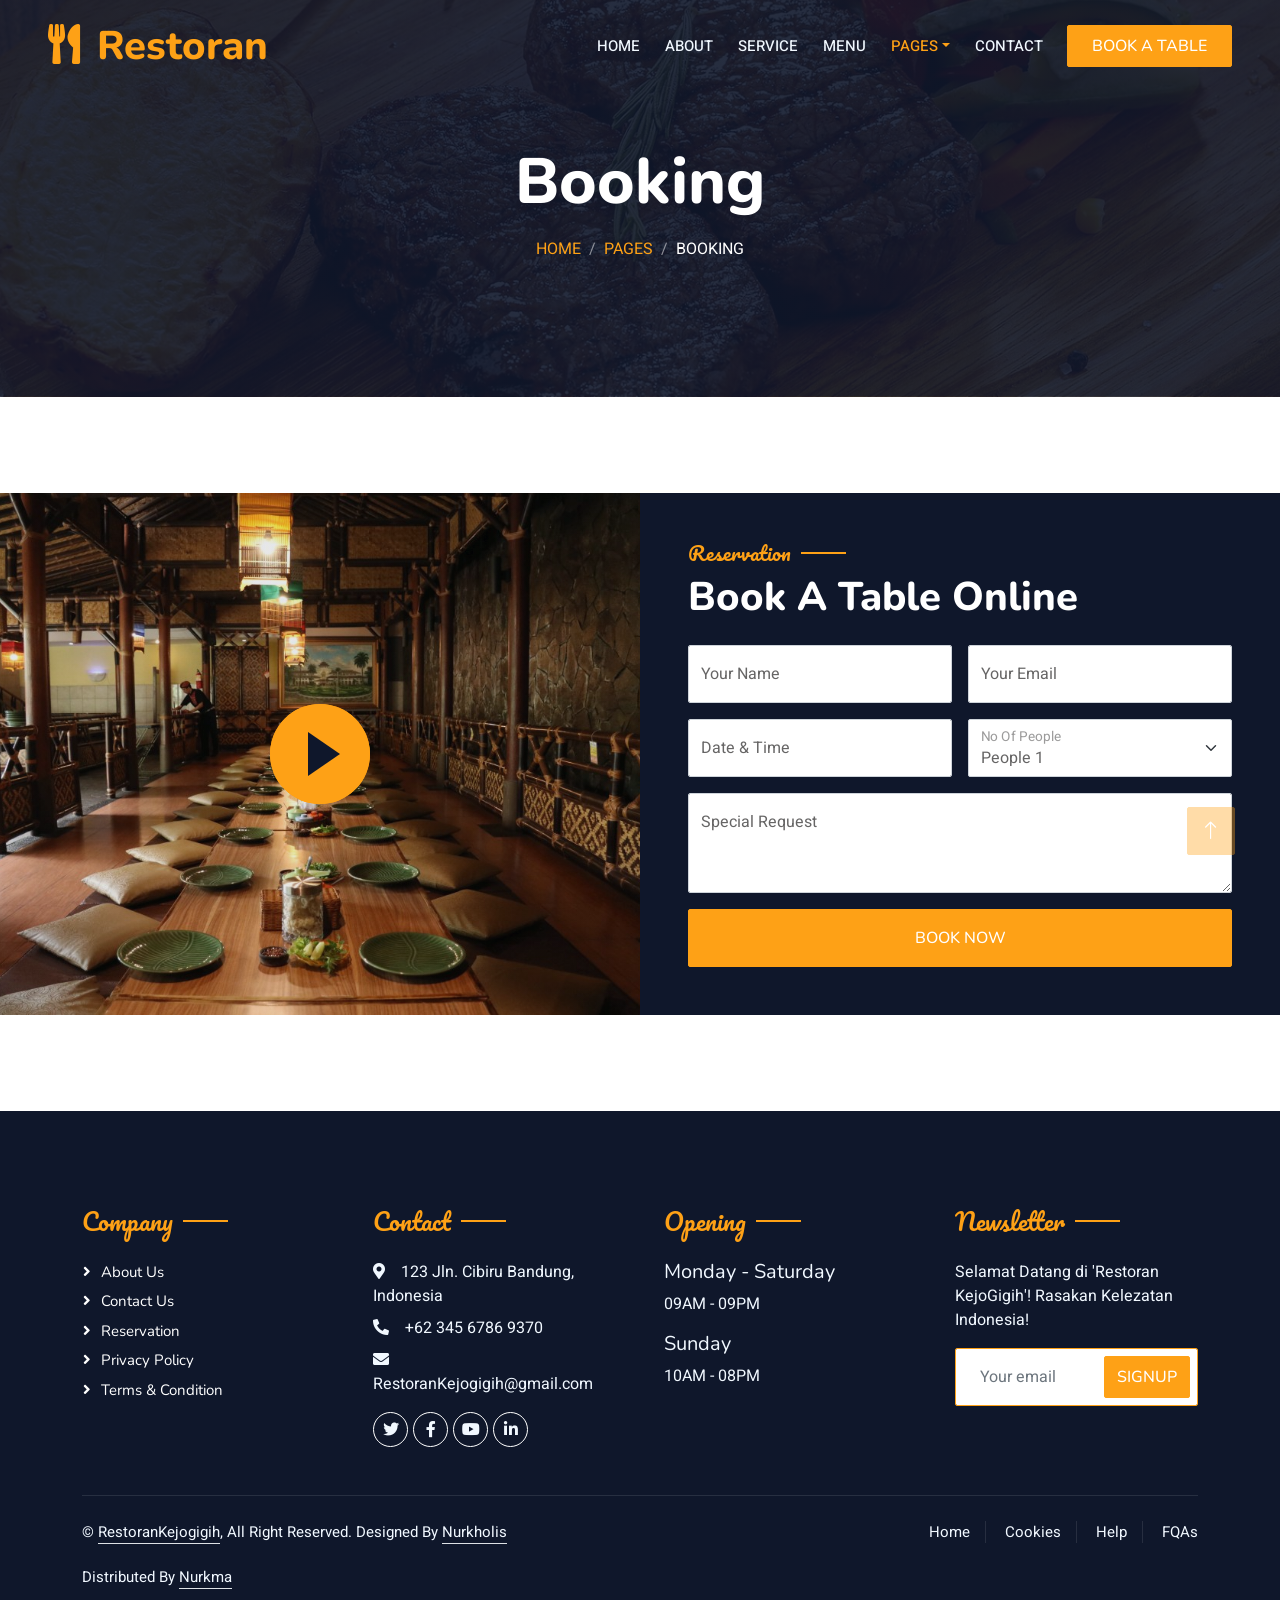
<file: booking.html>
<!DOCTYPE html>
<html lang="en">

<head>
    <meta charset="utf-8">
    <title>Restoran KejoGigih</title>
    <meta content="width=device-width, initial-scale=1.0" name="viewport">
    <meta content="" name="keywords">
    <meta content="" name="description">

    <!-- Favicon -->
    <link href="img/favicon.ico" rel="icon">

    <!-- Google Web Fonts -->
    <link rel="preconnect" href="https://fonts.googleapis.com">
    <link rel="preconnect" href="https://fonts.gstatic.com" crossorigin>
    <link href="https://fonts.googleapis.com/css2?family=Heebo:wght@400;500;600&family=Nunito:wght@600;700;800&family=Pacifico&display=swap" rel="stylesheet">

    <!-- Icon Font Stylesheet -->
    <link href="https://cdnjs.cloudflare.com/ajax/libs/font-awesome/5.10.0/css/all.min.css" rel="stylesheet">
    <link href="https://cdn.jsdelivr.net/npm/bootstrap-icons@1.4.1/font/bootstrap-icons.css" rel="stylesheet">

    <!-- Libraries Stylesheet -->
    <link href="lib/animate/animate.min.css" rel="stylesheet">
    <link href="lib/owlcarousel/assets/owl.carousel.min.css" rel="stylesheet">
    <link href="lib/tempusdominus/css/tempusdominus-bootstrap-4.min.css" rel="stylesheet" />

    <!-- Customized Bootstrap Stylesheet -->
    <link href="css/bootstrap.min.css" rel="stylesheet">

    <!-- Template Stylesheet -->
    <link href="css/style.css" rel="stylesheet">
</head>

<body>
    <div class="container-xxl bg-white p-0">
        <!-- Spinner Start -->
        <div id="spinner" class="show bg-white position-fixed translate-middle w-100 vh-100 top-50 start-50 d-flex align-items-center justify-content-center">
            <div class="spinner-border text-primary" style="width: 3rem; height: 3rem;" role="status">
                <span class="sr-only">Loading...</span>
            </div>
        </div>
        <!-- Spinner End -->


        <!-- Navbar & Hero Start -->
        <div class="container-xxl position-relative p-0">
            <nav class="navbar navbar-expand-lg navbar-dark bg-dark px-4 px-lg-5 py-3 py-lg-0">
                <a href="" class="navbar-brand p-0">
                    <h1 class="text-primary m-0"><i class="fa fa-utensils me-3"></i>Restoran</h1>
                    <!-- <img src="img/logo.png" alt="Logo"> -->
                </a>
                <button class="navbar-toggler" type="button" data-bs-toggle="collapse" data-bs-target="#navbarCollapse">
                    <span class="fa fa-bars"></span>
                </button>
                <div class="collapse navbar-collapse" id="navbarCollapse">
                    <div class="navbar-nav ms-auto py-0 pe-4">
                        <a href="index.html" class="nav-item nav-link">Home</a>
                        <a href="about.html" class="nav-item nav-link">About</a>
                        <a href="service.html" class="nav-item nav-link">Service</a>
                        <a href="menu.html" class="nav-item nav-link">Menu</a>
                        <div class="nav-item dropdown">
                            <a href="#" class="nav-link dropdown-toggle active" data-bs-toggle="dropdown">Pages</a>
                            <div class="dropdown-menu m-0">
                                <a href="booking.html" class="dropdown-item active">Booking</a>
                                <a href="team.html" class="dropdown-item">Our Team</a>
                                <a href="testimonial.html" class="dropdown-item">Testimonial</a>
                            </div>
                        </div>
                        <a href="contact.html" class="nav-item nav-link">Contact</a>
                    </div>
                    <a href="" class="btn btn-primary py-2 px-4">Book A Table</a>
                </div>
            </nav>

            <div class="container-xxl py-5 bg-dark hero-header mb-5">
                <div class="container text-center my-5 pt-5 pb-4">
                    <h1 class="display-3 text-white mb-3 animated slideInDown">Booking</h1>
                    <nav aria-label="breadcrumb">
                        <ol class="breadcrumb justify-content-center text-uppercase">
                            <li class="breadcrumb-item"><a href="#">Home</a></li>
                            <li class="breadcrumb-item"><a href="#">Pages</a></li>
                            <li class="breadcrumb-item text-white active" aria-current="page">Booking</li>
                        </ol>
                    </nav>
                </div>
            </div>
        </div>
        <!-- Navbar & Hero End -->


        <!-- Reservation Start -->
        <div class="container-xxl py-5 px-0 wow fadeInUp" data-wow-delay="0.1s">
            <div class="row g-0">
                <div class="col-md-6">
                    <div class="video">
                        <button type="button" class="btn-play" data-bs-toggle="modal" data-src="https://www.youtube.com/embed/DWRcNpR6Kdc" data-bs-target="#videoModal">
                            <span></span>
                        </button>
                    </div>
                </div>
                <div class="col-md-6 bg-dark d-flex align-items-center">
                    <div class="p-5 wow fadeInUp" data-wow-delay="0.2s">
                        <h5 class="section-title ff-secondary text-start text-primary fw-normal">Reservation</h5>
                        <h1 class="text-white mb-4">Book A Table Online</h1>
                        <form>
                            <div class="row g-3">
                                <div class="col-md-6">
                                    <div class="form-floating">
                                        <input type="text" class="form-control" id="name" placeholder="Your Name">
                                        <label for="name">Your Name</label>
                                    </div>
                                </div>
                                <div class="col-md-6">
                                    <div class="form-floating">
                                        <input type="email" class="form-control" id="email" placeholder="Your Email">
                                        <label for="email">Your Email</label>
                                    </div>
                                </div>
                                <div class="col-md-6">
                                    <div class="form-floating date" id="date3" data-target-input="nearest">
                                        <input type="text" class="form-control datetimepicker-input" id="datetime" placeholder="Date & Time" data-target="#date3" data-toggle="datetimepicker" />
                                        <label for="datetime">Date & Time</label>
                                    </div>
                                </div>
                                <div class="col-md-6">
                                    <div class="form-floating">
                                        <select class="form-select" id="select1">
                                          <option value="1">People 1</option>
                                          <option value="2">People 2</option>
                                          <option value="3">People 3</option>
                                        </select>
                                        <label for="select1">No Of People</label>
                                      </div>
                                </div>
                                <div class="col-12">
                                    <div class="form-floating">
                                        <textarea class="form-control" placeholder="Special Request" id="message" style="height: 100px"></textarea>
                                        <label for="message">Special Request</label>
                                    </div>
                                </div>
                                <div class="col-12">
                                    <button class="btn btn-primary w-100 py-3" type="submit">Book Now</button>
                                </div>
                            </div>
                        </form>
                    </div>
                </div>
            </div>
        </div>

        <div class="modal fade" id="videoModal" tabindex="-1" aria-labelledby="exampleModalLabel" aria-hidden="true">
            <div class="modal-dialog">
                <div class="modal-content rounded-0">
                    <div class="modal-header">
                        <h5 class="modal-title" id="exampleModalLabel">Youtube Video</h5>
                        <button type="button" class="btn-close" data-bs-dismiss="modal" aria-label="Close"></button>
                    </div>
                    <div class="modal-body">
                        <!-- 16:9 aspect ratio -->
                        <div class="ratio ratio-16x9">
                            <iframe class="embed-responsive-item" src="" id="video" allowfullscreen allowscriptaccess="always"
                                allow="autoplay"></iframe>
                        </div>
                    </div>
                </div>
            </div>
        </div>
        <!-- Reservation Start -->
        

        <!-- Footer Start -->
        <div class="container-fluid bg-dark text-light footer pt-5 mt-5 wow fadeIn" data-wow-delay="0.1s">
            <div class="container py-5">
                <div class="row g-5">
                    <div class="col-lg-3 col-md-6">
                        <h4 class="section-title ff-secondary text-start text-primary fw-normal mb-4">Company</h4>
                        <a class="btn btn-link" href="">About Us</a>
                        <a class="btn btn-link" href="">Contact Us</a>
                        <a class="btn btn-link" href="">Reservation</a>
                        <a class="btn btn-link" href="">Privacy Policy</a>
                        <a class="btn btn-link" href="">Terms & Condition</a>
                    </div>
                    <div class="col-lg-3 col-md-6">
                        <h4 class="section-title ff-secondary text-start text-primary fw-normal mb-4">Contact</h4>
                        <p class="mb-2"><i class="fa fa-map-marker-alt me-3"></i>123 Jln. Cibiru Bandung, Indonesia</p>
                        <p class="mb-2"><i class="fa fa-phone-alt me-3"></i>+62 345 6786 9370</p>
                        <p class="mb-2"><i class="fa fa-envelope me-3"></i>RestoranKejogigih@gmail.com</p>
                        <div class="d-flex pt-2">
                            <a class="btn btn-outline-light btn-social" href=""><i class="fab fa-twitter"></i></a>
                            <a class="btn btn-outline-light btn-social" href=""><i class="fab fa-facebook-f"></i></a>
                            <a class="btn btn-outline-light btn-social" href=""><i class="fab fa-youtube"></i></a>
                            <a class="btn btn-outline-light btn-social" href=""><i class="fab fa-linkedin-in"></i></a>
                        </div>
                    </div>
                    <div class="col-lg-3 col-md-6">
                        <h4 class="section-title ff-secondary text-start text-primary fw-normal mb-4">Opening</h4>
                        <h5 class="text-light fw-normal">Monday - Saturday</h5>
                        <p>09AM - 09PM</p>
                        <h5 class="text-light fw-normal">Sunday</h5>
                        <p>10AM - 08PM</p>
                    </div>
                    <div class="col-lg-3 col-md-6">
                        <h4 class="section-title ff-secondary text-start text-primary fw-normal mb-4">Newsletter</h4>
                        <p>Selamat Datang di 'Restoran KejoGigih'! Rasakan Kelezatan Indonesia!</p>
                        <div class="position-relative mx-auto" style="max-width: 400px;">
                            <input class="form-control border-primary w-100 py-3 ps-4 pe-5" type="text" placeholder="Your email">
                            <button type="button" class="btn btn-primary py-2 position-absolute top-0 end-0 mt-2 me-2">SignUp</button>
                        </div>
                    </div>
                </div>
            </div>
            <div class="container">
                <div class="copyright">
                    <div class="row">
                        <div class="col-md-6 text-center text-md-start mb-3 mb-md-0">
                            &copy; <a class="border-bottom" href="#">RestoranKejogigih</a>, All Right Reserved. 
							
							<!--/*** This template is free as long as you keep the footer author’s credit link/attribution link/backlink. If you'd like to use the template without the footer author’s credit link/attribution link/backlink, you can purchase the Credit Removal License from "https://htmlcodex.com/credit-removal". Thank you for your support. ***/-->
							Designed By <a class="border-bottom" href="https://github.com">Nurkholis</a><br><br>
                            Distributed By <a class="border-bottom" href="https://github.com" target="_blank">Nurkma</a>
                        </div>
                        <div class="col-md-6 text-center text-md-end">
                            <div class="footer-menu">
                                <a href="">Home</a>
                                <a href="">Cookies</a>
                                <a href="">Help</a>
                                <a href="">FQAs</a>
                            </div>
                        </div>
                    </div>
                </div>
            </div>
        </div>
        <!-- Footer End -->


        <!-- Back to Top -->
        <a href="#" class="btn btn-lg btn-primary btn-lg-square back-to-top"><i class="bi bi-arrow-up"></i></a>
    </div>

    <!-- JavaScript Libraries -->
    <script src="https://code.jquery.com/jquery-3.4.1.min.js"></script>
    <script src="https://cdn.jsdelivr.net/npm/bootstrap@5.0.0/dist/js/bootstrap.bundle.min.js"></script>
    <script src="lib/wow/wow.min.js"></script>
    <script src="lib/easing/easing.min.js"></script>
    <script src="lib/waypoints/waypoints.min.js"></script>
    <script src="lib/counterup/counterup.min.js"></script>
    <script src="lib/owlcarousel/owl.carousel.min.js"></script>
    <script src="lib/tempusdominus/js/moment.min.js"></script>
    <script src="lib/tempusdominus/js/moment-timezone.min.js"></script>
    <script src="lib/tempusdominus/js/tempusdominus-bootstrap-4.min.js"></script>

    <!-- Template Javascript -->
    <script src="js/main.js"></script>
</body>

</html>
</file>
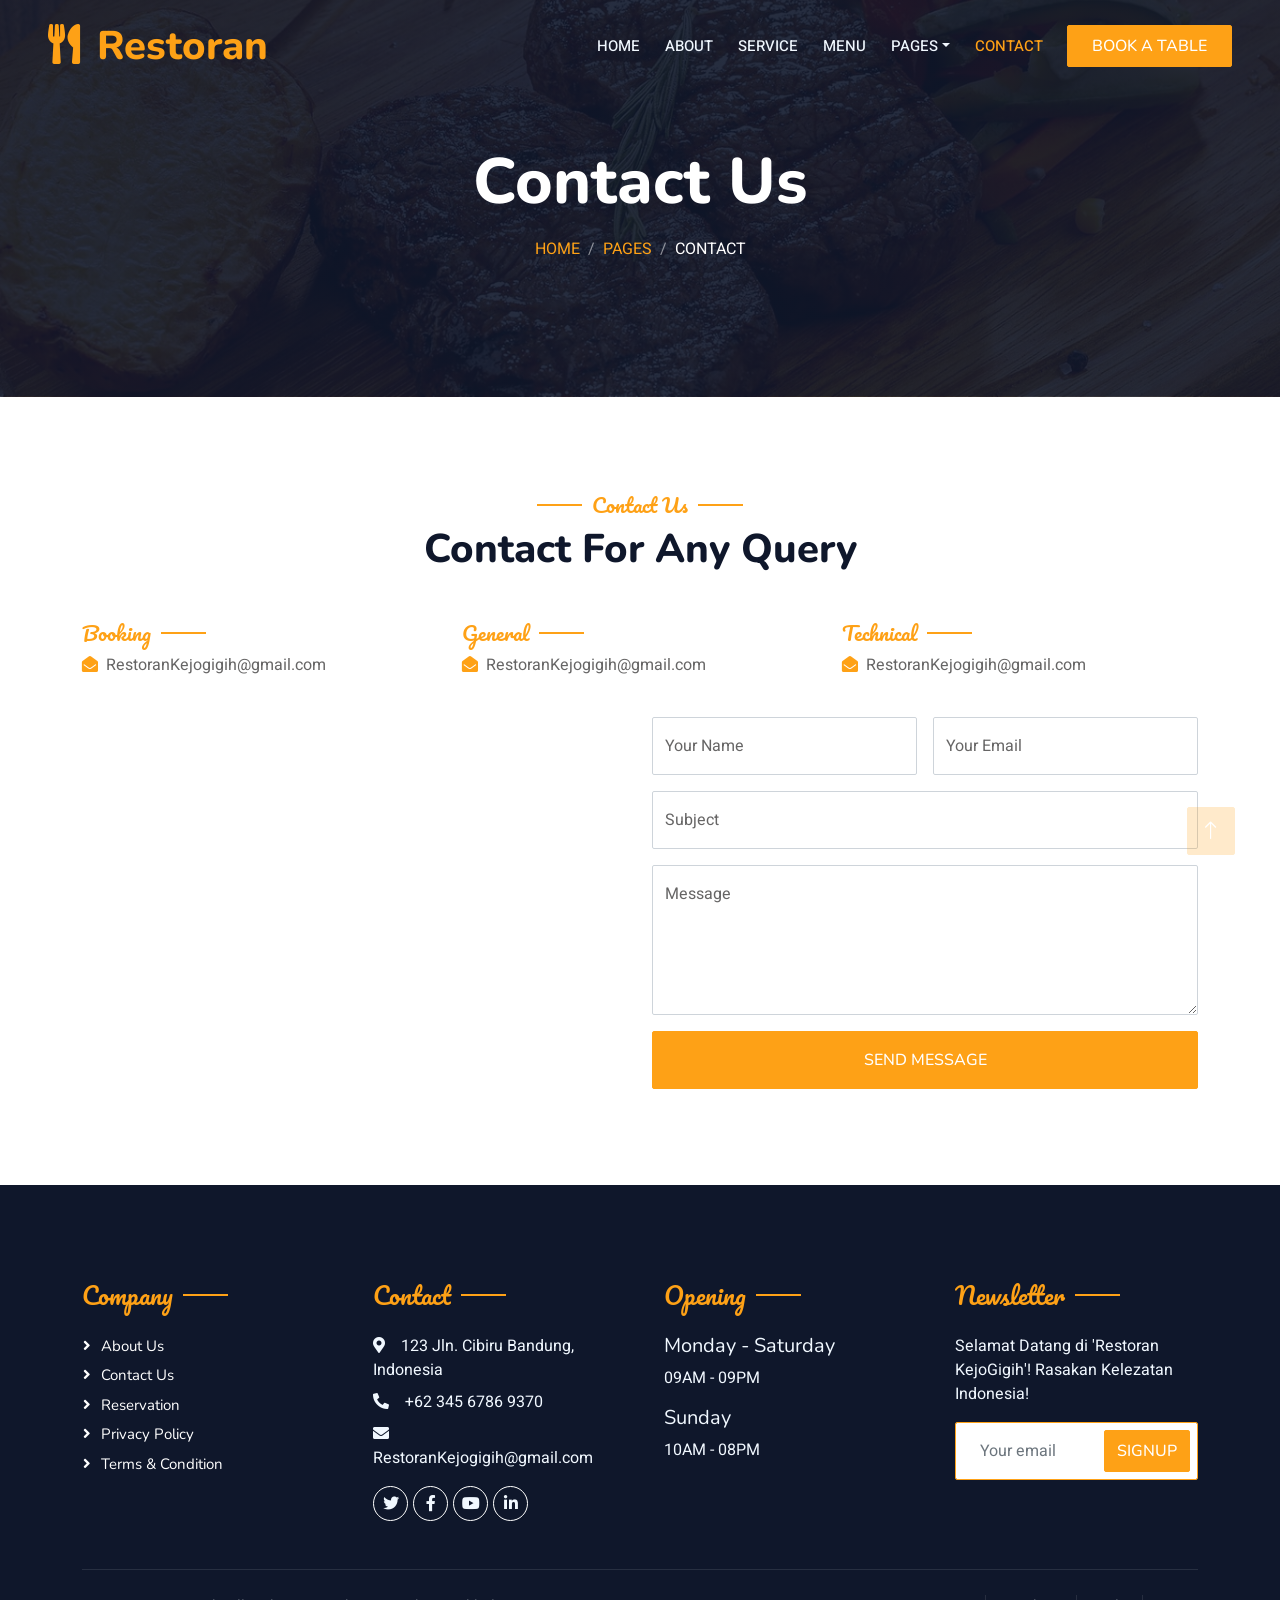
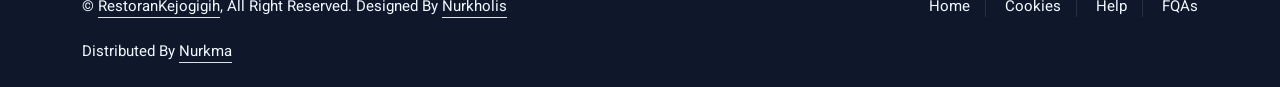
<file: contact.html>
<!DOCTYPE html>
<html lang="en">

<head>
    <meta charset="utf-8">
    <title>Restoran KejoGigih</title>
    <meta content="width=device-width, initial-scale=1.0" name="viewport">
    <meta content="" name="keywords">
    <meta content="" name="description">

    <!-- Favicon -->
    <link href="img/favicon.ico" rel="icon">

    <!-- Google Web Fonts -->
    <link rel="preconnect" href="https://fonts.googleapis.com">
    <link rel="preconnect" href="https://fonts.gstatic.com" crossorigin>
    <link href="https://fonts.googleapis.com/css2?family=Heebo:wght@400;500;600&family=Nunito:wght@600;700;800&family=Pacifico&display=swap" rel="stylesheet">

    <!-- Icon Font Stylesheet -->
    <link href="https://cdnjs.cloudflare.com/ajax/libs/font-awesome/5.10.0/css/all.min.css" rel="stylesheet">
    <link href="https://cdn.jsdelivr.net/npm/bootstrap-icons@1.4.1/font/bootstrap-icons.css" rel="stylesheet">

    <!-- Libraries Stylesheet -->
    <link href="lib/animate/animate.min.css" rel="stylesheet">
    <link href="lib/owlcarousel/assets/owl.carousel.min.css" rel="stylesheet">
    <link href="lib/tempusdominus/css/tempusdominus-bootstrap-4.min.css" rel="stylesheet" />

    <!-- Customized Bootstrap Stylesheet -->
    <link href="css/bootstrap.min.css" rel="stylesheet">

    <!-- Template Stylesheet -->
    <link href="css/style.css" rel="stylesheet">
</head>

<body>
    <div class="container-xxl bg-white p-0">
        <!-- Spinner Start -->
        <div id="spinner" class="show bg-white position-fixed translate-middle w-100 vh-100 top-50 start-50 d-flex align-items-center justify-content-center">
            <div class="spinner-border text-primary" style="width: 3rem; height: 3rem;" role="status">
                <span class="sr-only">Loading...</span>
            </div>
        </div>
        <!-- Spinner End -->


        <!-- Navbar & Hero Start -->
        <div class="container-xxl position-relative p-0">
            <nav class="navbar navbar-expand-lg navbar-dark bg-dark px-4 px-lg-5 py-3 py-lg-0">
                <a href="" class="navbar-brand p-0">
                    <h1 class="text-primary m-0"><i class="fa fa-utensils me-3"></i>Restoran</h1>
                    <!-- <img src="img/logo.png" alt="Logo"> -->
                </a>
                <button class="navbar-toggler" type="button" data-bs-toggle="collapse" data-bs-target="#navbarCollapse">
                    <span class="fa fa-bars"></span>
                </button>
                <div class="collapse navbar-collapse" id="navbarCollapse">
                    <div class="navbar-nav ms-auto py-0 pe-4">
                        <a href="index.html" class="nav-item nav-link">Home</a>
                        <a href="about.html" class="nav-item nav-link">About</a>
                        <a href="service.html" class="nav-item nav-link">Service</a>
                        <a href="menu.html" class="nav-item nav-link">Menu</a>
                        <div class="nav-item dropdown">
                            <a href="#" class="nav-link dropdown-toggle" data-bs-toggle="dropdown">Pages</a>
                            <div class="dropdown-menu m-0">
                                <a href="booking.html" class="dropdown-item">Booking</a>
                                <a href="team.html" class="dropdown-item">Our Team</a>
                                <a href="testimonial.html" class="dropdown-item">Testimonial</a>
                            </div>
                        </div>
                        <a href="contact.html" class="nav-item nav-link active">Contact</a>
                    </div>
                    <a href="" class="btn btn-primary py-2 px-4">Book A Table</a>
                </div>
            </nav>

            <div class="container-xxl py-5 bg-dark hero-header mb-5">
                <div class="container text-center my-5 pt-5 pb-4">
                    <h1 class="display-3 text-white mb-3 animated slideInDown">Contact Us</h1>
                    <nav aria-label="breadcrumb">
                        <ol class="breadcrumb justify-content-center text-uppercase">
                            <li class="breadcrumb-item"><a href="#">Home</a></li>
                            <li class="breadcrumb-item"><a href="#">Pages</a></li>
                            <li class="breadcrumb-item text-white active" aria-current="page">Contact</li>
                        </ol>
                    </nav>
                </div>
            </div>
        </div>
        <!-- Navbar & Hero End -->


        <!-- Contact Start -->
        <div class="container-xxl py-5">
            <div class="container">
                <div class="text-center wow fadeInUp" data-wow-delay="0.1s">
                    <h5 class="section-title ff-secondary text-center text-primary fw-normal">Contact Us</h5>
                    <h1 class="mb-5">Contact For Any Query</h1>
                </div>
                <div class="row g-4">
                    <div class="col-12">
                        <div class="row gy-4">
                            <div class="col-md-4">
                                <h5 class="section-title ff-secondary fw-normal text-start text-primary">Booking</h5>
                                <p><i class="fa fa-envelope-open text-primary me-2"></i>RestoranKejogigih@gmail.com</p>
                            </div>
                            <div class="col-md-4">
                                <h5 class="section-title ff-secondary fw-normal text-start text-primary">General</h5>
                                <p><i class="fa fa-envelope-open text-primary me-2"></i>RestoranKejogigih@gmail.com</p>
                            </div>
                            <div class="col-md-4">
                                <h5 class="section-title ff-secondary fw-normal text-start text-primary">Technical</h5>
                                <p><i class="fa fa-envelope-open text-primary me-2"></i>RestoranKejogigih@gmail.com</p>
                            </div>
                        </div>
                    </div>
                    <div class="col-md-6 wow fadeIn" data-wow-delay="0.1s">
                        <iframe class="position-relative rounded w-100 h-100"
                            src="https://www.google.com/maps/embed?pb=!1m18!1m12!1m3!1d31685.896338940885!2d107.67749187866167!3d-6.9220058229356916!2m3!1f0!2f0!3f0!3m2!1i1024!2i768!4f13.1!3m3!1m2!1s0x2e68dd2af3e028a9%3A0x45e320474589afc3!2sCibiru%2C%20Palasari%2C%20Kec.%20Cibiru%2C%20Kota%20Bandung%2C%20Jawa%20Barat!5e0!3m2!1sid!2sid!4v1702830425462!5m2!1sid!2sid"
                            frameborder="0" style="min-height: 350px; border:0;" allowfullscreen="" aria-hidden="false"
                            tabindex="0"></iframe>
                    </div>
                    <div class="col-md-6">
                        <div class="wow fadeInUp" data-wow-delay="0.2s">
                            <form>
                                <div class="row g-3">
                                    <div class="col-md-6">
                                        <div class="form-floating">
                                            <input type="text" class="form-control" id="name" placeholder="Your Name">
                                            <label for="name">Your Name</label>
                                        </div>
                                    </div>
                                    <div class="col-md-6">
                                        <div class="form-floating">
                                            <input type="email" class="form-control" id="email" placeholder="Your Email">
                                            <label for="email">Your Email</label>
                                        </div>
                                    </div>
                                    <div class="col-12">
                                        <div class="form-floating">
                                            <input type="text" class="form-control" id="subject" placeholder="Subject">
                                            <label for="subject">Subject</label>
                                        </div>
                                    </div>
                                    <div class="col-12">
                                        <div class="form-floating">
                                            <textarea class="form-control" placeholder="Leave a message here" id="message" style="height: 150px"></textarea>
                                            <label for="message">Message</label>
                                        </div>
                                    </div>
                                    <div class="col-12">
                                        <button class="btn btn-primary w-100 py-3" type="submit">Send Message</button>
                                    </div>
                                </div>
                            </form>
                        </div>
                    </div>
                </div>
            </div>
        </div>
        <!-- Contact End -->


        <!-- Footer Start -->
        <div class="container-fluid bg-dark text-light footer pt-5 mt-5 wow fadeIn" data-wow-delay="0.1s">
            <div class="container py-5">
                <div class="row g-5">
                    <div class="col-lg-3 col-md-6">
                        <h4 class="section-title ff-secondary text-start text-primary fw-normal mb-4">Company</h4>
                        <a class="btn btn-link" href="">About Us</a>
                        <a class="btn btn-link" href="">Contact Us</a>
                        <a class="btn btn-link" href="">Reservation</a>
                        <a class="btn btn-link" href="">Privacy Policy</a>
                        <a class="btn btn-link" href="">Terms & Condition</a>
                    </div>
                    <div class="col-lg-3 col-md-6">
                        <h4 class="section-title ff-secondary text-start text-primary fw-normal mb-4">Contact</h4>
                        <p class="mb-2"><i class="fa fa-map-marker-alt me-3"></i>123 Jln. Cibiru Bandung, Indonesia</p>
                        <p class="mb-2"><i class="fa fa-phone-alt me-3"></i>+62 345 6786 9370</p>
                        <p class="mb-2"><i class="fa fa-envelope me-3"></i>RestoranKejogigih@gmail.com</p>
                        <div class="d-flex pt-2">
                            <a class="btn btn-outline-light btn-social" href=""><i class="fab fa-twitter"></i></a>
                            <a class="btn btn-outline-light btn-social" href=""><i class="fab fa-facebook-f"></i></a>
                            <a class="btn btn-outline-light btn-social" href=""><i class="fab fa-youtube"></i></a>
                            <a class="btn btn-outline-light btn-social" href=""><i class="fab fa-linkedin-in"></i></a>
                        </div>
                    </div>
                    <div class="col-lg-3 col-md-6">
                        <h4 class="section-title ff-secondary text-start text-primary fw-normal mb-4">Opening</h4>
                        <h5 class="text-light fw-normal">Monday - Saturday</h5>
                        <p>09AM - 09PM</p>
                        <h5 class="text-light fw-normal">Sunday</h5>
                        <p>10AM - 08PM</p>
                    </div>
                    <div class="col-lg-3 col-md-6">
                        <h4 class="section-title ff-secondary text-start text-primary fw-normal mb-4">Newsletter</h4>
                        <p>Selamat Datang di 'Restoran KejoGigih'! Rasakan Kelezatan Indonesia!</p>
                        <div class="position-relative mx-auto" style="max-width: 400px;">
                            <input class="form-control border-primary w-100 py-3 ps-4 pe-5" type="text" placeholder="Your email">
                            <button type="button" class="btn btn-primary py-2 position-absolute top-0 end-0 mt-2 me-2">SignUp</button>
                        </div>
                    </div>
                </div>
            </div>
            <div class="container">
                <div class="copyright">
                    <div class="row">
                        <div class="col-md-6 text-center text-md-start mb-3 mb-md-0">
                            &copy; <a class="border-bottom" href="#">RestoranKejogigih</a>, All Right Reserved. 
							
							<!--/*** This template is free as long as you keep the footer author’s credit link/attribution link/backlink. If you'd like to use the template without the footer author’s credit link/attribution link/backlink, you can purchase the Credit Removal License from "https://htmlcodex.com/credit-removal". Thank you for your support. ***/-->
							Designed By <a class="border-bottom" href="https://github.com">Nurkholis</a><br><br>
                            Distributed By <a class="border-bottom" href="https://github.com" target="_blank">Nurkma</a>
                        </div>
                        <div class="col-md-6 text-center text-md-end">
                            <div class="footer-menu">
                                <a href="">Home</a>
                                <a href="">Cookies</a>
                                <a href="">Help</a>
                                <a href="">FQAs</a>
                            </div>
                        </div>
                    </div>
                </div>
            </div>
        </div>
        <!-- Footer End -->


        <!-- Back to Top -->
        <a href="#" class="btn btn-lg btn-primary btn-lg-square back-to-top"><i class="bi bi-arrow-up"></i></a>
    </div>

    <!-- JavaScript Libraries -->
    <script src="https://code.jquery.com/jquery-3.4.1.min.js"></script>
    <script src="https://cdn.jsdelivr.net/npm/bootstrap@5.0.0/dist/js/bootstrap.bundle.min.js"></script>
    <script src="lib/wow/wow.min.js"></script>
    <script src="lib/easing/easing.min.js"></script>
    <script src="lib/waypoints/waypoints.min.js"></script>
    <script src="lib/counterup/counterup.min.js"></script>
    <script src="lib/owlcarousel/owl.carousel.min.js"></script>
    <script src="lib/tempusdominus/js/moment.min.js"></script>
    <script src="lib/tempusdominus/js/moment-timezone.min.js"></script>
    <script src="lib/tempusdominus/js/tempusdominus-bootstrap-4.min.js"></script>

    <!-- Template Javascript -->
    <script src="js/main.js"></script>
</body>

</html>
</file>
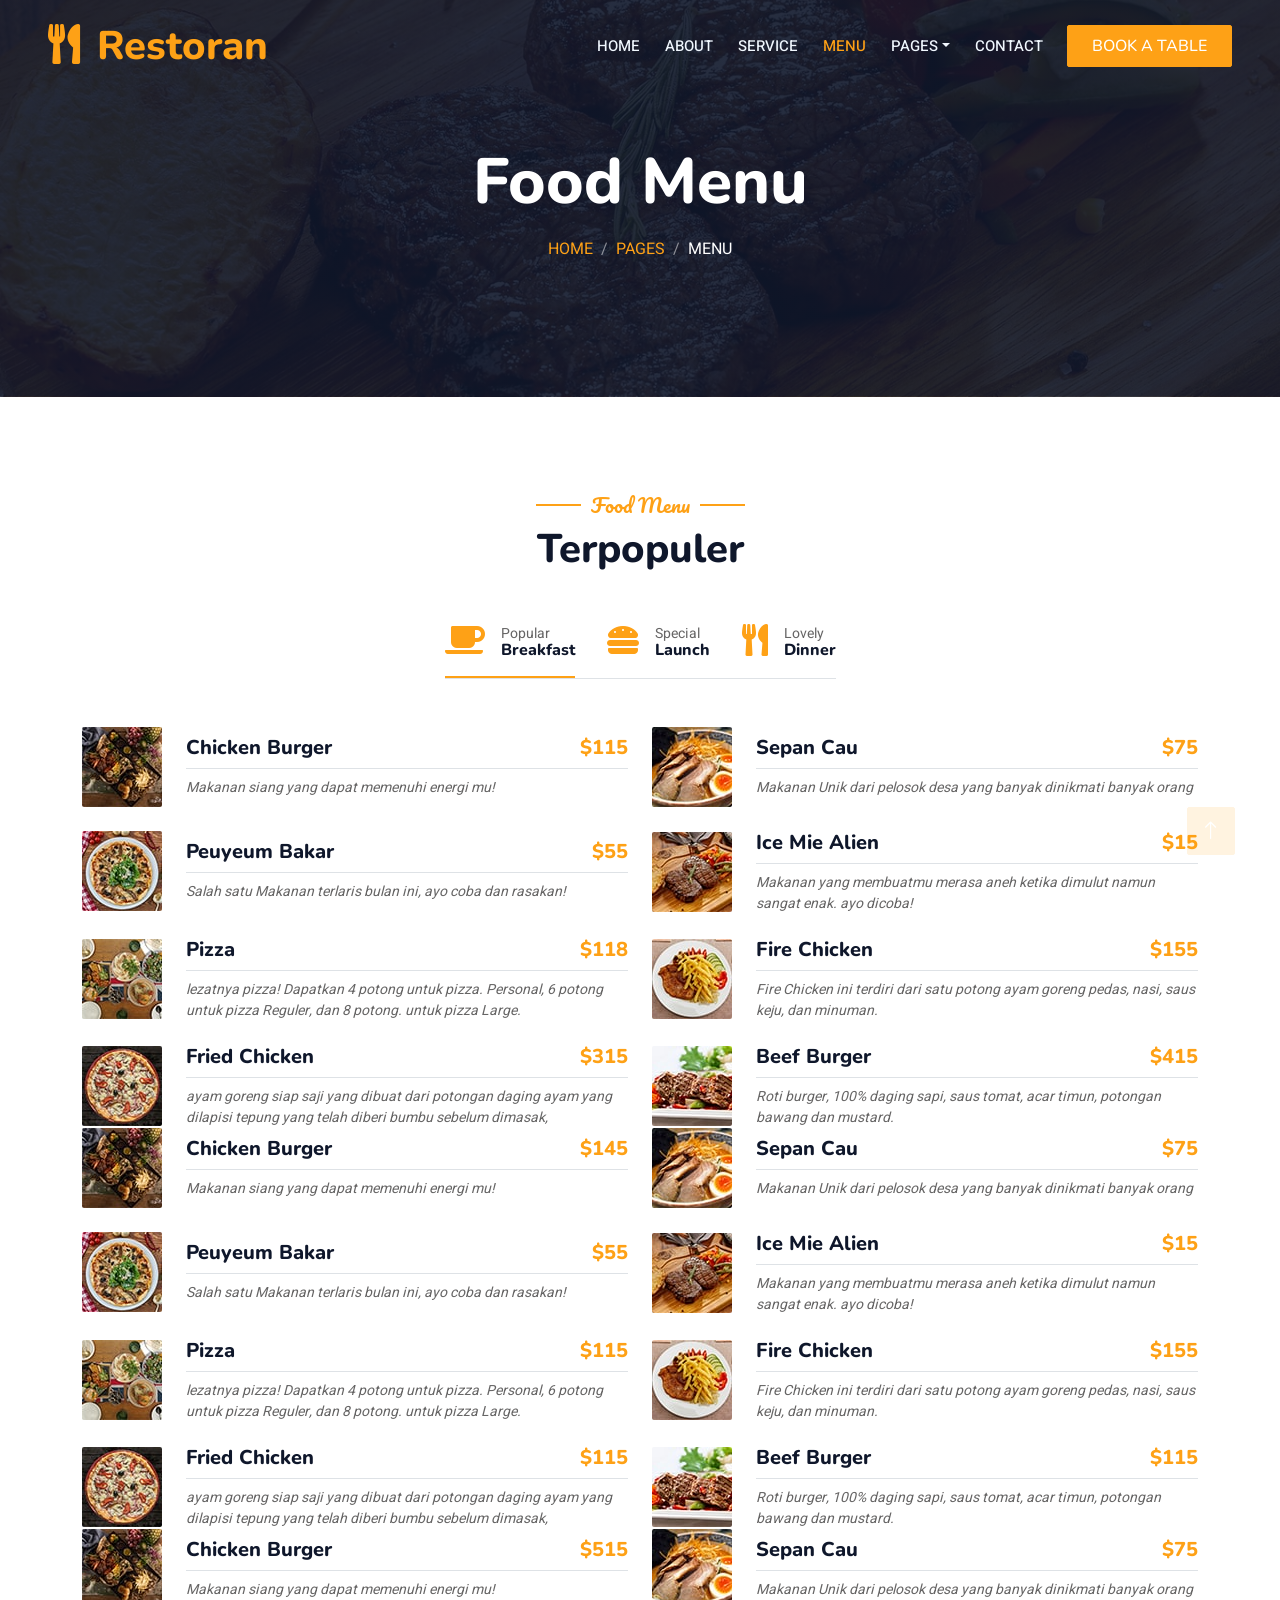
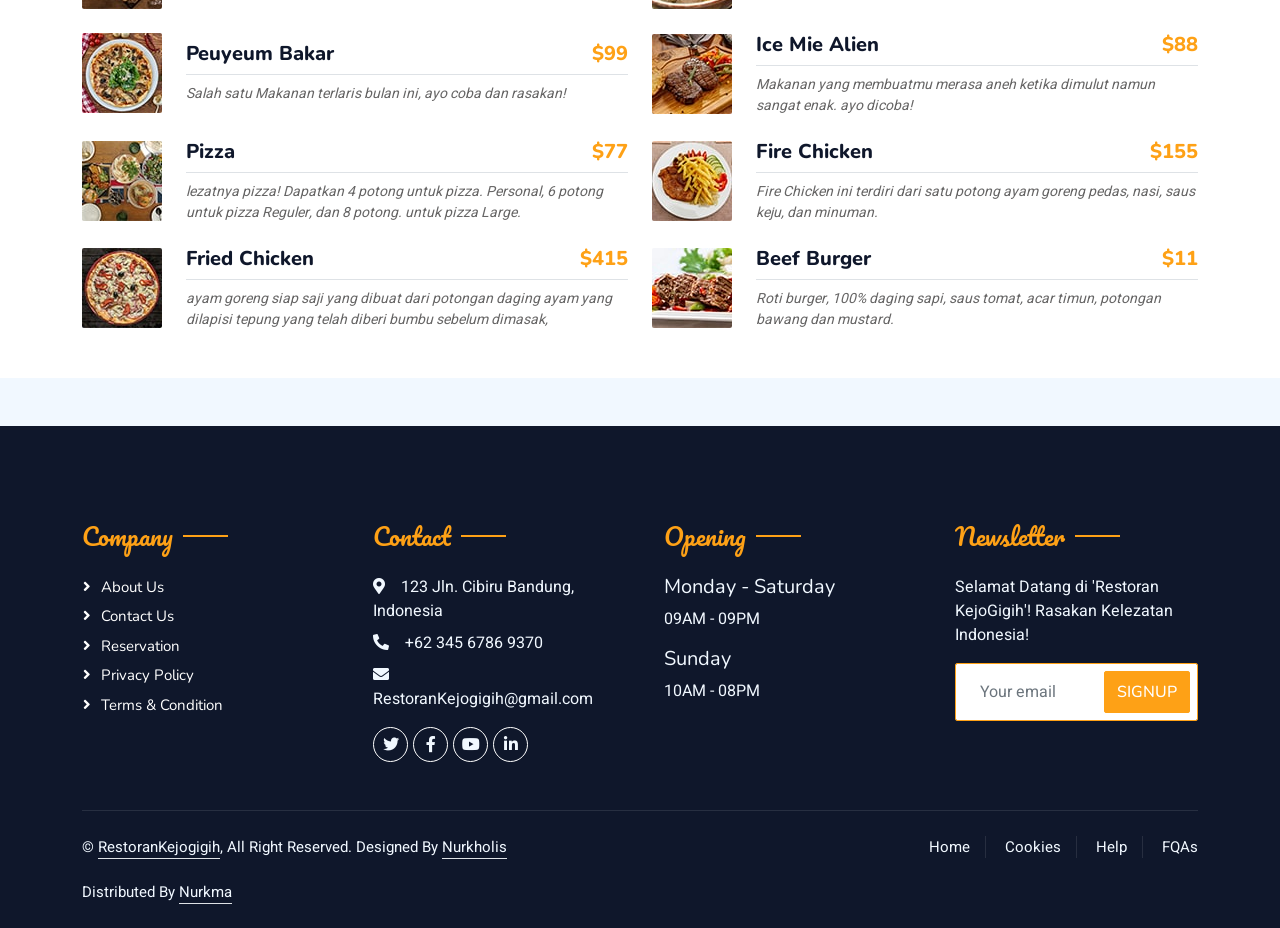
<file: menu.html>
<!DOCTYPE html>
<html lang="en">

<head>
    <meta charset="utf-8">
    <title>Restoran KejoGigih</title>
    <meta content="width=device-width, initial-scale=1.0" name="viewport">
    <meta content="" name="keywords">
    <meta content="" name="description">

    <!-- Favicon -->
    <link href="img/favicon.ico" rel="icon">

    <!-- Google Web Fonts -->
    <link rel="preconnect" href="https://fonts.googleapis.com">
    <link rel="preconnect" href="https://fonts.gstatic.com" crossorigin>
    <link href="https://fonts.googleapis.com/css2?family=Heebo:wght@400;500;600&family=Nunito:wght@600;700;800&family=Pacifico&display=swap" rel="stylesheet">

    <!-- Icon Font Stylesheet -->
    <link href="https://cdnjs.cloudflare.com/ajax/libs/font-awesome/5.10.0/css/all.min.css" rel="stylesheet">
    <link href="https://cdn.jsdelivr.net/npm/bootstrap-icons@1.4.1/font/bootstrap-icons.css" rel="stylesheet">

    <!-- Libraries Stylesheet -->
    <link href="lib/animate/animate.min.css" rel="stylesheet">
    <link href="lib/owlcarousel/assets/owl.carousel.min.css" rel="stylesheet">
    <link href="lib/tempusdominus/css/tempusdominus-bootstrap-4.min.css" rel="stylesheet" />

    <!-- Customized Bootstrap Stylesheet -->
    <link href="css/bootstrap.min.css" rel="stylesheet">

    <!-- Template Stylesheet -->
    <link href="css/style.css" rel="stylesheet">
</head>

<body>
    <div class="container-xxl bg-white p-0">
        <!-- Spinner Start -->
        <div id="spinner" class="show bg-white position-fixed translate-middle w-100 vh-100 top-50 start-50 d-flex align-items-center justify-content-center">
            <div class="spinner-border text-primary" style="width: 3rem; height: 3rem;" role="status">
                <span class="sr-only">Loading...</span>
            </div>
        </div>
        <!-- Spinner End -->


        <!-- Navbar & Hero Start -->
        <div class="container-xxl position-relative p-0">
            <nav class="navbar navbar-expand-lg navbar-dark bg-dark px-4 px-lg-5 py-3 py-lg-0">
                <a href="" class="navbar-brand p-0">
                    <h1 class="text-primary m-0"><i class="fa fa-utensils me-3"></i>Restoran</h1>
                    <!-- <img src="img/logo.png" alt="Logo"> -->
                </a>
                <button class="navbar-toggler" type="button" data-bs-toggle="collapse" data-bs-target="#navbarCollapse">
                    <span class="fa fa-bars"></span>
                </button>
                <div class="collapse navbar-collapse" id="navbarCollapse">
                    <div class="navbar-nav ms-auto py-0 pe-4">
                        <a href="index.html" class="nav-item nav-link">Home</a>
                        <a href="about.html" class="nav-item nav-link">About</a>
                        <a href="service.html" class="nav-item nav-link">Service</a>
                        <a href="menu.html" class="nav-item nav-link active">Menu</a>
                        <div class="nav-item dropdown">
                            <a href="#" class="nav-link dropdown-toggle" data-bs-toggle="dropdown">Pages</a>
                            <div class="dropdown-menu m-0">
                                <a href="booking.html" class="dropdown-item">Booking</a>
                                <a href="team.html" class="dropdown-item">Our Team</a>
                                <a href="testimonial.html" class="dropdown-item">Testimonial</a>
                            </div>
                        </div>
                        <a href="contact.html" class="nav-item nav-link">Contact</a>
                    </div>
                    <a href="" class="btn btn-primary py-2 px-4">Book A Table</a>
                </div>
            </nav>

            <div class="container-xxl py-5 bg-dark hero-header mb-5">
                <div class="container text-center my-5 pt-5 pb-4">
                    <h1 class="display-3 text-white mb-3 animated slideInDown">Food Menu</h1>
                    <nav aria-label="breadcrumb">
                        <ol class="breadcrumb justify-content-center text-uppercase">
                            <li class="breadcrumb-item"><a href="#">Home</a></li>
                            <li class="breadcrumb-item"><a href="#">Pages</a></li>
                            <li class="breadcrumb-item text-white active" aria-current="page">Menu</li>
                        </ol>
                    </nav>
                </div>
            </div>
        </div>
        <!-- Navbar & Hero End -->


        <!-- Menu Start -->
        <div class="container-xxl py-5">
            <div class="container">
                <div class="text-center wow fadeInUp" data-wow-delay="0.1s">
                    <h5 class="section-title ff-secondary text-center text-primary fw-normal">Food Menu</h5>
                    <h1 class="mb-5">Terpopuler</h1>
                </div>
                <div class="tab-class text-center wow fadeInUp" data-wow-delay="0.1s">
                    <ul class="nav nav-pills d-inline-flex justify-content-center border-bottom mb-5">
                        <li class="nav-item">
                            <a class="d-flex align-items-center text-start mx-3 ms-0 pb-3 active" data-bs-toggle="pill" href="#tab-1">
                                <i class="fa fa-coffee fa-2x text-primary"></i>
                                <div class="ps-3">
                                    <small class="text-body">Popular</small>
                                    <h6 class="mt-n1 mb-0">Breakfast</h6>
                                </div>
                            </a>
                        </li>
                        <li class="nav-item">
                            <a class="d-flex align-items-center text-start mx-3 pb-3" data-bs-toggle="pill" href="#tab-2">
                                <i class="fa fa-hamburger fa-2x text-primary"></i>
                                <div class="ps-3">
                                    <small class="text-body">Special</small>
                                    <h6 class="mt-n1 mb-0">Launch</h6>
                                </div>
                            </a>
                        </li>
                        <li class="nav-item">
                            <a class="d-flex align-items-center text-start mx-3 me-0 pb-3" data-bs-toggle="pill" href="#tab-3">
                                <i class="fa fa-utensils fa-2x text-primary"></i>
                                <div class="ps-3">
                                    <small class="text-body">Lovely</small>
                                    <h6 class="mt-n1 mb-0">Dinner</h6>
                                </div>
                            </a>
                        </li>
                    </ul>
                    <div class="tab-content">
                        <div id="tab-1" class="tab-pane fade show p-0 active">
                            <div class="row g-4">
                                <div class="col-lg-6">
                                    <div class="d-flex align-items-center">
                                        <img class="flex-shrink-0 img-fluid rounded" src="img/menu-1.jpg" alt="" style="width: 80px;">
                                        <div class="w-100 d-flex flex-column text-start ps-4">
                                            <h5 class="d-flex justify-content-between border-bottom pb-2">
                                                <span>Chicken Burger</span>
                                                <span class="text-primary">$115</span>
                                            </h5>
                                            <small class="fst-italic">Makanan siang yang dapat memenuhi energi mu!</small>
                                        </div>
                                    </div>
                                </div>
                                <div class="col-lg-6">
                                    <div class="d-flex align-items-center">
                                        <img class="flex-shrink-0 img-fluid rounded" src="img/menu-2.jpg" alt="" style="width: 80px;">
                                        <div class="w-100 d-flex flex-column text-start ps-4">
                                            <h5 class="d-flex justify-content-between border-bottom pb-2">
                                                <span>Sepan Cau</span>
                                                <span class="text-primary">$75</span>
                                            </h5>
                                            <small class="fst-italic">Makanan Unik dari pelosok desa yang banyak dinikmati banyak orang</small>
                                        </div>
                                    </div>
                                </div>
                                <div class="col-lg-6">
                                    <div class="d-flex align-items-center">
                                        <img class="flex-shrink-0 img-fluid rounded" src="img/menu-3.jpg" alt="" style="width: 80px;">
                                        <div class="w-100 d-flex flex-column text-start ps-4">
                                            <h5 class="d-flex justify-content-between border-bottom pb-2">
                                                <span>Peuyeum Bakar</span>
                                                <span class="text-primary">$55</span>
                                            </h5>
                                            <small class="fst-italic">Salah satu Makanan terlaris bulan ini, ayo coba dan rasakan!</small>
                                        </div>
                                    </div>
                                </div>
                                <div class="col-lg-6">
                                    <div class="d-flex align-items-center">
                                        <img class="flex-shrink-0 img-fluid rounded" src="img/menu-4.jpg" alt="" style="width: 80px;">
                                        <div class="w-100 d-flex flex-column text-start ps-4">
                                            <h5 class="d-flex justify-content-between border-bottom pb-2">
                                                <span>Ice Mie Alien</span>
                                                <span class="text-primary">$15</span>
                                            </h5>
                                            <small class="fst-italic">Makanan yang membuatmu merasa aneh ketika dimulut namun sangat enak. ayo dicoba! </small>
                                        </div>
                                    </div>
                                </div>
                                <div class="col-lg-6">
                                    <div class="d-flex align-items-center">
                                        <img class="flex-shrink-0 img-fluid rounded" src="img/menu-5.jpg" alt="" style="width: 80px;">
                                        <div class="w-100 d-flex flex-column text-start ps-4">
                                            <h5 class="d-flex justify-content-between border-bottom pb-2">
                                                <span>Pizza</span>
                                                <span class="text-primary">$118</span>
                                            </h5>
                                            <small class="fst-italic">lezatnya pizza! Dapatkan 4 potong untuk pizza. Personal, 6 potong untuk pizza Reguler, dan 8 potong. untuk pizza Large.</small>
                                        </div>
                                    </div>
                                </div>
                                <div class="col-lg-6">
                                    <div class="d-flex align-items-center">
                                        <img class="flex-shrink-0 img-fluid rounded" src="img/menu-6.jpg" alt="" style="width: 80px;">
                                        <div class="w-100 d-flex flex-column text-start ps-4">
                                            <h5 class="d-flex justify-content-between border-bottom pb-2">
                                                <span>Fire Chicken</span>
                                                <span class="text-primary">$155</span>
                                            </h5>
                                            <small class="fst-italic">Fire Chicken ini terdiri dari satu potong ayam goreng pedas, nasi, saus keju, dan minuman.</small>
                                        </div>
                                    </div>
                                </div>
                                <div class="col-lg-6">
                                    <div class="d-flex align-items-center">
                                        <img class="flex-shrink-0 img-fluid rounded" src="img/menu-7.jpg" alt="" style="width: 80px;">
                                        <div class="w-100 d-flex flex-column text-start ps-4">
                                            <h5 class="d-flex justify-content-between border-bottom pb-2">
                                                <span>Fried Chicken</span>
                                                <span class="text-primary">$315</span>
                                            </h5>
                                            <small class="fst-italic">ayam goreng siap saji yang dibuat dari potongan daging ayam yang dilapisi tepung yang telah diberi bumbu sebelum dimasak,</small>
                                        </div>
                                    </div>
                                </div>
                                <div class="col-lg-6">
                                    <div class="d-flex align-items-center">
                                        <img class="flex-shrink-0 img-fluid rounded" src="img/menu-8.jpg" alt="" style="width: 80px;">
                                        <div class="w-100 d-flex flex-column text-start ps-4">
                                            <h5 class="d-flex justify-content-between border-bottom pb-2">
                                                <span>Beef Burger</span>
                                                <span class="text-primary">$415</span>
                                            </h5>
                                            <small class="fst-italic">Roti burger, 100% daging sapi, saus tomat, acar timun, potongan bawang dan mustard.</small>
                                        </div>
                                    </div>
                                </div>
                            </div>
                        </div>

                        <div id="tab-2" class="tab-pane fade show p-0 active">
                            <div class="row g-4">
                                <div class="col-lg-6">
                                    <div class="d-flex align-items-center">
                                        <img class="flex-shrink-0 img-fluid rounded" src="img/menu-1.jpg" alt="" style="width: 80px;">
                                        <div class="w-100 d-flex flex-column text-start ps-4">
                                            <h5 class="d-flex justify-content-between border-bottom pb-2">
                                                <span>Chicken Burger</span>
                                                <span class="text-primary">$145</span>
                                            </h5>
                                            <small class="fst-italic">Makanan siang yang dapat memenuhi energi mu!</small>
                                        </div>
                                    </div>
                                </div>
                                <div class="col-lg-6">
                                    <div class="d-flex align-items-center">
                                        <img class="flex-shrink-0 img-fluid rounded" src="img/menu-2.jpg" alt="" style="width: 80px;">
                                        <div class="w-100 d-flex flex-column text-start ps-4">
                                            <h5 class="d-flex justify-content-between border-bottom pb-2">
                                                <span>Sepan Cau</span>
                                                <span class="text-primary">$75</span>
                                            </h5>
                                            <small class="fst-italic">Makanan Unik dari pelosok desa yang banyak dinikmati banyak orang</small>
                                        </div>
                                    </div>
                                </div>
                                <div class="col-lg-6">
                                    <div class="d-flex align-items-center">
                                        <img class="flex-shrink-0 img-fluid rounded" src="img/menu-3.jpg" alt="" style="width: 80px;">
                                        <div class="w-100 d-flex flex-column text-start ps-4">
                                            <h5 class="d-flex justify-content-between border-bottom pb-2">
                                                <span>Peuyeum Bakar</span>
                                                <span class="text-primary">$55</span>
                                            </h5>
                                            <small class="fst-italic">Salah satu Makanan terlaris bulan ini, ayo coba dan rasakan!</small>
                                        </div>
                                    </div>
                                </div>
                                <div class="col-lg-6">
                                    <div class="d-flex align-items-center">
                                        <img class="flex-shrink-0 img-fluid rounded" src="img/menu-4.jpg" alt="" style="width: 80px;">
                                        <div class="w-100 d-flex flex-column text-start ps-4">
                                            <h5 class="d-flex justify-content-between border-bottom pb-2">
                                                <span>Ice Mie Alien</span>
                                                <span class="text-primary">$15</span>
                                            </h5>
                                            <small class="fst-italic">Makanan yang membuatmu merasa aneh ketika dimulut namun sangat enak. ayo dicoba! </small>
                                        </div>
                                    </div>
                                </div>
                                <div class="col-lg-6">
                                    <div class="d-flex align-items-center">
                                        <img class="flex-shrink-0 img-fluid rounded" src="img/menu-5.jpg" alt="" style="width: 80px;">
                                        <div class="w-100 d-flex flex-column text-start ps-4">
                                            <h5 class="d-flex justify-content-between border-bottom pb-2">
                                                <span>Pizza</span>
                                                <span class="text-primary">$115</span>
                                            </h5>
                                            <small class="fst-italic">lezatnya pizza! Dapatkan 4 potong untuk pizza. Personal, 6 potong untuk pizza Reguler, dan 8 potong. untuk pizza Large.</small>
                                        </div>
                                    </div>
                                </div>
                                <div class="col-lg-6">
                                    <div class="d-flex align-items-center">
                                        <img class="flex-shrink-0 img-fluid rounded" src="img/menu-6.jpg" alt="" style="width: 80px;">
                                        <div class="w-100 d-flex flex-column text-start ps-4">
                                            <h5 class="d-flex justify-content-between border-bottom pb-2">
                                                <span>Fire Chicken</span>
                                                <span class="text-primary">$155</span>
                                            </h5>
                                            <small class="fst-italic">Fire Chicken ini terdiri dari satu potong ayam goreng pedas, nasi, saus keju, dan minuman.</small>
                                        </div>
                                    </div>
                                </div>
                                <div class="col-lg-6">
                                    <div class="d-flex align-items-center">
                                        <img class="flex-shrink-0 img-fluid rounded" src="img/menu-7.jpg" alt="" style="width: 80px;">
                                        <div class="w-100 d-flex flex-column text-start ps-4">
                                            <h5 class="d-flex justify-content-between border-bottom pb-2">
                                                <span>Fried Chicken</span>
                                                <span class="text-primary">$115</span>
                                            </h5>
                                            <small class="fst-italic">ayam goreng siap saji yang dibuat dari potongan daging ayam yang dilapisi tepung yang telah diberi bumbu sebelum dimasak,</small>
                                        </div>
                                    </div>
                                </div>
                                <div class="col-lg-6">
                                    <div class="d-flex align-items-center">
                                        <img class="flex-shrink-0 img-fluid rounded" src="img/menu-8.jpg" alt="" style="width: 80px;">
                                        <div class="w-100 d-flex flex-column text-start ps-4">
                                            <h5 class="d-flex justify-content-between border-bottom pb-2">
                                                <span>Beef Burger</span>
                                                <span class="text-primary">$115</span>
                                            </h5>
                                            <small class="fst-italic">Roti burger, 100% daging sapi, saus tomat, acar timun, potongan bawang dan mustard.</small>
                                        </div>
                                    </div>
                                </div>
                            </div>
                        </div>

                        <div id="tab-1" class="tab-pane fade show p-0 active">
                            <div class="row g-4">
                                <div class="col-lg-6">
                                    <div class="d-flex align-items-center">
                                        <img class="flex-shrink-0 img-fluid rounded" src="img/menu-1.jpg" alt="" style="width: 80px;">
                                        <div class="w-100 d-flex flex-column text-start ps-4">
                                            <h5 class="d-flex justify-content-between border-bottom pb-2">
                                                <span>Chicken Burger</span>
                                                <span class="text-primary">$515</span>
                                            </h5>
                                            <small class="fst-italic">Makanan siang yang dapat memenuhi energi mu!</small>
                                        </div>
                                    </div>
                                </div>
                                <div class="col-lg-6">
                                    <div class="d-flex align-items-center">
                                        <img class="flex-shrink-0 img-fluid rounded" src="img/menu-2.jpg" alt="" style="width: 80px;">
                                        <div class="w-100 d-flex flex-column text-start ps-4">
                                            <h5 class="d-flex justify-content-between border-bottom pb-2">
                                                <span>Sepan Cau</span>
                                                <span class="text-primary">$75</span>
                                            </h5>
                                            <small class="fst-italic">Makanan Unik dari pelosok desa yang banyak dinikmati banyak orang</small>
                                        </div>
                                    </div>
                                </div>
                                <div class="col-lg-6">
                                    <div class="d-flex align-items-center">
                                        <img class="flex-shrink-0 img-fluid rounded" src="img/menu-3.jpg" alt="" style="width: 80px;">
                                        <div class="w-100 d-flex flex-column text-start ps-4">
                                            <h5 class="d-flex justify-content-between border-bottom pb-2">
                                                <span>Peuyeum Bakar</span>
                                                <span class="text-primary">$99</span>
                                            </h5>
                                            <small class="fst-italic">Salah satu Makanan terlaris bulan ini, ayo coba dan rasakan!</small>
                                        </div>
                                    </div>
                                </div>
                                <div class="col-lg-6">
                                    <div class="d-flex align-items-center">
                                        <img class="flex-shrink-0 img-fluid rounded" src="img/menu-4.jpg" alt="" style="width: 80px;">
                                        <div class="w-100 d-flex flex-column text-start ps-4">
                                            <h5 class="d-flex justify-content-between border-bottom pb-2">
                                                <span>Ice Mie Alien</span>
                                                <span class="text-primary">$88</span>
                                            </h5>
                                            <small class="fst-italic">Makanan yang membuatmu merasa aneh ketika dimulut namun sangat enak. ayo dicoba! </small>
                                        </div>
                                    </div>
                                </div>
                                <div class="col-lg-6">
                                    <div class="d-flex align-items-center">
                                        <img class="flex-shrink-0 img-fluid rounded" src="img/menu-5.jpg" alt="" style="width: 80px;">
                                        <div class="w-100 d-flex flex-column text-start ps-4">
                                            <h5 class="d-flex justify-content-between border-bottom pb-2">
                                                <span>Pizza</span>
                                                <span class="text-primary">$77</span>
                                            </h5>
                                            <small class="fst-italic">lezatnya pizza! Dapatkan 4 potong untuk pizza. Personal, 6 potong untuk pizza Reguler, dan 8 potong. untuk pizza Large.</small>
                                        </div>
                                    </div>
                                </div>
                                <div class="col-lg-6">
                                    <div class="d-flex align-items-center">
                                        <img class="flex-shrink-0 img-fluid rounded" src="img/menu-6.jpg" alt="" style="width: 80px;">
                                        <div class="w-100 d-flex flex-column text-start ps-4">
                                            <h5 class="d-flex justify-content-between border-bottom pb-2">
                                                <span>Fire Chicken</span>
                                                <span class="text-primary">$155</span>
                                            </h5>
                                            <small class="fst-italic">Fire Chicken ini terdiri dari satu potong ayam goreng pedas, nasi, saus keju, dan minuman.</small>
                                        </div>
                                    </div>
                                </div>
                                <div class="col-lg-6">
                                    <div class="d-flex align-items-center">
                                        <img class="flex-shrink-0 img-fluid rounded" src="img/menu-7.jpg" alt="" style="width: 80px;">
                                        <div class="w-100 d-flex flex-column text-start ps-4">
                                            <h5 class="d-flex justify-content-between border-bottom pb-2">
                                                <span>Fried Chicken</span>
                                                <span class="text-primary">$415</span>
                                            </h5>
                                            <small class="fst-italic">ayam goreng siap saji yang dibuat dari potongan daging ayam yang dilapisi tepung yang telah diberi bumbu sebelum dimasak,</small>
                                        </div>
                                    </div>
                                </div>
                                <div class="col-lg-6">
                                    <div class="d-flex align-items-center">
                                        <img class="flex-shrink-0 img-fluid rounded" src="img/menu-8.jpg" alt="" style="width: 80px;">
                                        <div class="w-100 d-flex flex-column text-start ps-4">
                                            <h5 class="d-flex justify-content-between border-bottom pb-2">
                                                <span>Beef Burger</span>
                                                <span class="text-primary">$11</span>
                                            </h5>
                                            <small class="fst-italic">Roti burger, 100% daging sapi, saus tomat, acar timun, potongan bawang dan mustard.</small>
                                        </div>
                                    </div>
                                </div>
                            </div>
                        </div>


                                    </div>
                                </div>
                            </div>
                        </div>
                    </div>
                </div>
            </div>
        </div>
        <!-- Menu End -->
        

        <!-- Footer Start -->
        <div class="container-fluid bg-dark text-light footer pt-5 mt-5 wow fadeIn" data-wow-delay="0.1s">
            <div class="container py-5">
                <div class="row g-5">
                    <div class="col-lg-3 col-md-6">
                        <h4 class="section-title ff-secondary text-start text-primary fw-normal mb-4">Company</h4>
                        <a class="btn btn-link" href="">About Us</a>
                        <a class="btn btn-link" href="">Contact Us</a>
                        <a class="btn btn-link" href="">Reservation</a>
                        <a class="btn btn-link" href="">Privacy Policy</a>
                        <a class="btn btn-link" href="">Terms & Condition</a>
                    </div>
                    <div class="col-lg-3 col-md-6">
                        <h4 class="section-title ff-secondary text-start text-primary fw-normal mb-4">Contact</h4>
                        <p class="mb-2"><i class="fa fa-map-marker-alt me-3"></i>123 Jln. Cibiru Bandung, Indonesia</p>
                        <p class="mb-2"><i class="fa fa-phone-alt me-3"></i>+62 345 6786 9370</p>
                        <p class="mb-2"><i class="fa fa-envelope me-3"></i>RestoranKejogigih@gmail.com</p>
                        <div class="d-flex pt-2">
                            <a class="btn btn-outline-light btn-social" href=""><i class="fab fa-twitter"></i></a>
                            <a class="btn btn-outline-light btn-social" href=""><i class="fab fa-facebook-f"></i></a>
                            <a class="btn btn-outline-light btn-social" href=""><i class="fab fa-youtube"></i></a>
                            <a class="btn btn-outline-light btn-social" href=""><i class="fab fa-linkedin-in"></i></a>
                        </div>
                    </div>
                    <div class="col-lg-3 col-md-6">
                        <h4 class="section-title ff-secondary text-start text-primary fw-normal mb-4">Opening</h4>
                        <h5 class="text-light fw-normal">Monday - Saturday</h5>
                        <p>09AM - 09PM</p>
                        <h5 class="text-light fw-normal">Sunday</h5>
                        <p>10AM - 08PM</p>
                    </div>
                    <div class="col-lg-3 col-md-6">
                        <h4 class="section-title ff-secondary text-start text-primary fw-normal mb-4">Newsletter</h4>
                        <p>Selamat Datang di 'Restoran KejoGigih'! Rasakan Kelezatan Indonesia!</p>
                        <div class="position-relative mx-auto" style="max-width: 400px;">
                            <input class="form-control border-primary w-100 py-3 ps-4 pe-5" type="text" placeholder="Your email">
                            <button type="button" class="btn btn-primary py-2 position-absolute top-0 end-0 mt-2 me-2">SignUp</button>
                        </div>
                    </div>
                </div>
            </div>
            <div class="container">
                <div class="copyright">
                    <div class="row">
                        <div class="col-md-6 text-center text-md-start mb-3 mb-md-0">
                            &copy; <a class="border-bottom" href="#">RestoranKejogigih</a>, All Right Reserved. 
							
							<!--/*** This template is free as long as you keep the footer author’s credit link/attribution link/backlink. If you'd like to use the template without the footer author’s credit link/attribution link/backlink, you can purchase the Credit Removal License from "https://htmlcodex.com/credit-removal". Thank you for your support. ***/-->
							Designed By <a class="border-bottom" href="https://github.com">Nurkholis</a><br><br>
                            Distributed By <a class="border-bottom" href="https://github.com" target="_blank">Nurkma</a>
                        </div>
                        <div class="col-md-6 text-center text-md-end">
                            <div class="footer-menu">
                                <a href="">Home</a>
                                <a href="">Cookies</a>
                                <a href="">Help</a>
                                <a href="">FQAs</a>
                            </div>
                        </div>
                    </div>
                </div>
            </div>
        </div>
        <!-- Footer End -->


        <!-- Back to Top -->
        <a href="#" class="btn btn-lg btn-primary btn-lg-square back-to-top"><i class="bi bi-arrow-up"></i></a>
    </div>

    <!-- JavaScript Libraries -->
    <script src="https://code.jquery.com/jquery-3.4.1.min.js"></script>
    <script src="https://cdn.jsdelivr.net/npm/bootstrap@5.0.0/dist/js/bootstrap.bundle.min.js"></script>
    <script src="lib/wow/wow.min.js"></script>
    <script src="lib/easing/easing.min.js"></script>
    <script src="lib/waypoints/waypoints.min.js"></script>
    <script src="lib/counterup/counterup.min.js"></script>
    <script src="lib/owlcarousel/owl.carousel.min.js"></script>
    <script src="lib/tempusdominus/js/moment.min.js"></script>
    <script src="lib/tempusdominus/js/moment-timezone.min.js"></script>
    <script src="lib/tempusdominus/js/tempusdominus-bootstrap-4.min.js"></script>

    <!-- Template Javascript -->
    <script src="js/main.js"></script>
</body>

</html>
</file>
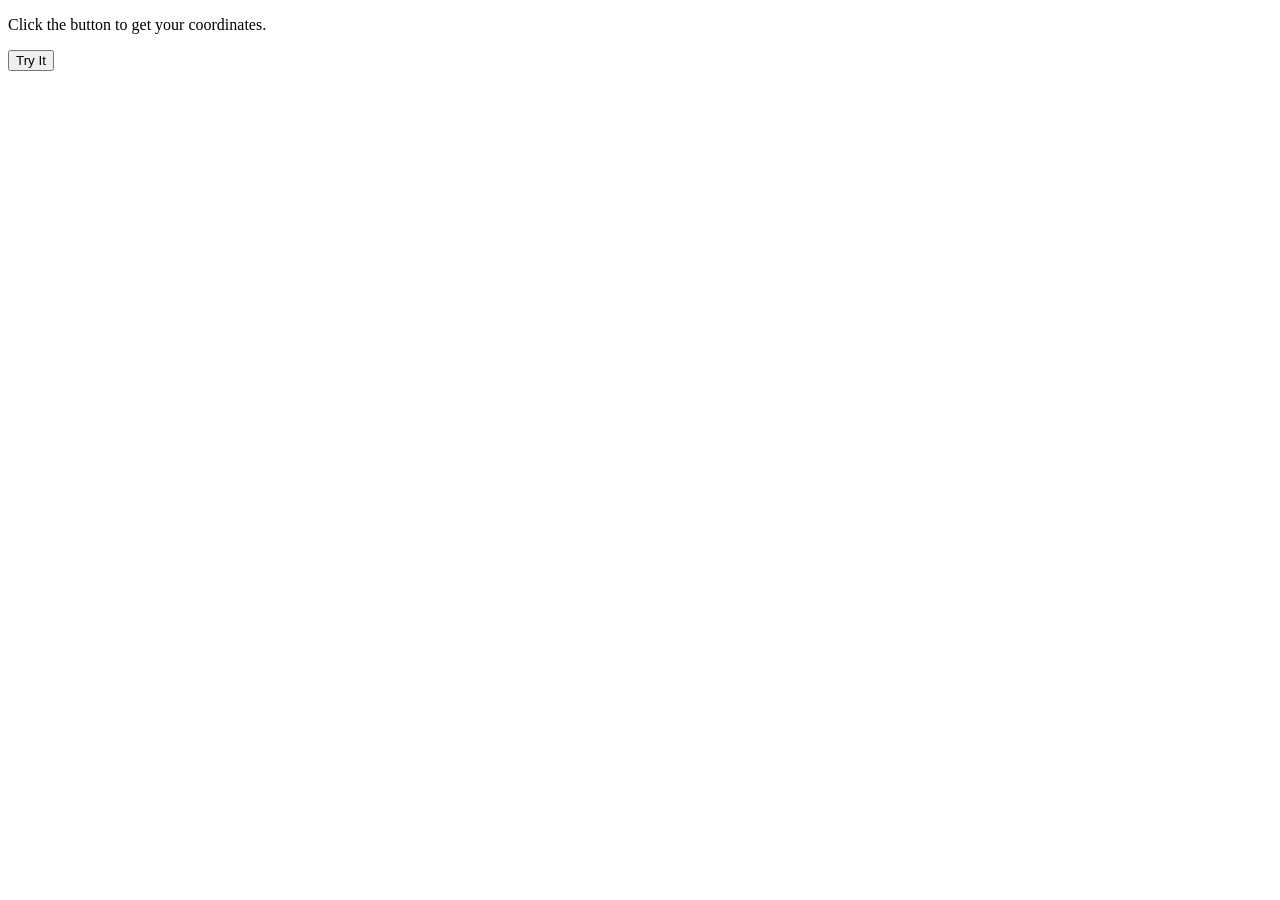
<file: praktikum-gps.html>
<!DOCTYPE html>
<html>
  <body>

  <p>Click the button to get your coordinates.</p>

  <button onclick="getLocation()">Try It</button>

  <p id="demo"></p>

  <script>
  var x = document.getElementById("demo");

  function getLocation() {
    if (navigator.geolocation) {
      navigator.geolocation.getCurrentPosition(showPosition);
    } else { 
      x.innerHTML = "Geolocation is not supported by this browser.";
    }
  }

  function showPosition(position) {
    x.innerHTML = "Latitude: " + position.coords.latitude + 
    "<br>Longitude: " + position.coords.longitude;
  }
  </script>

  </body>
</html>
</file>
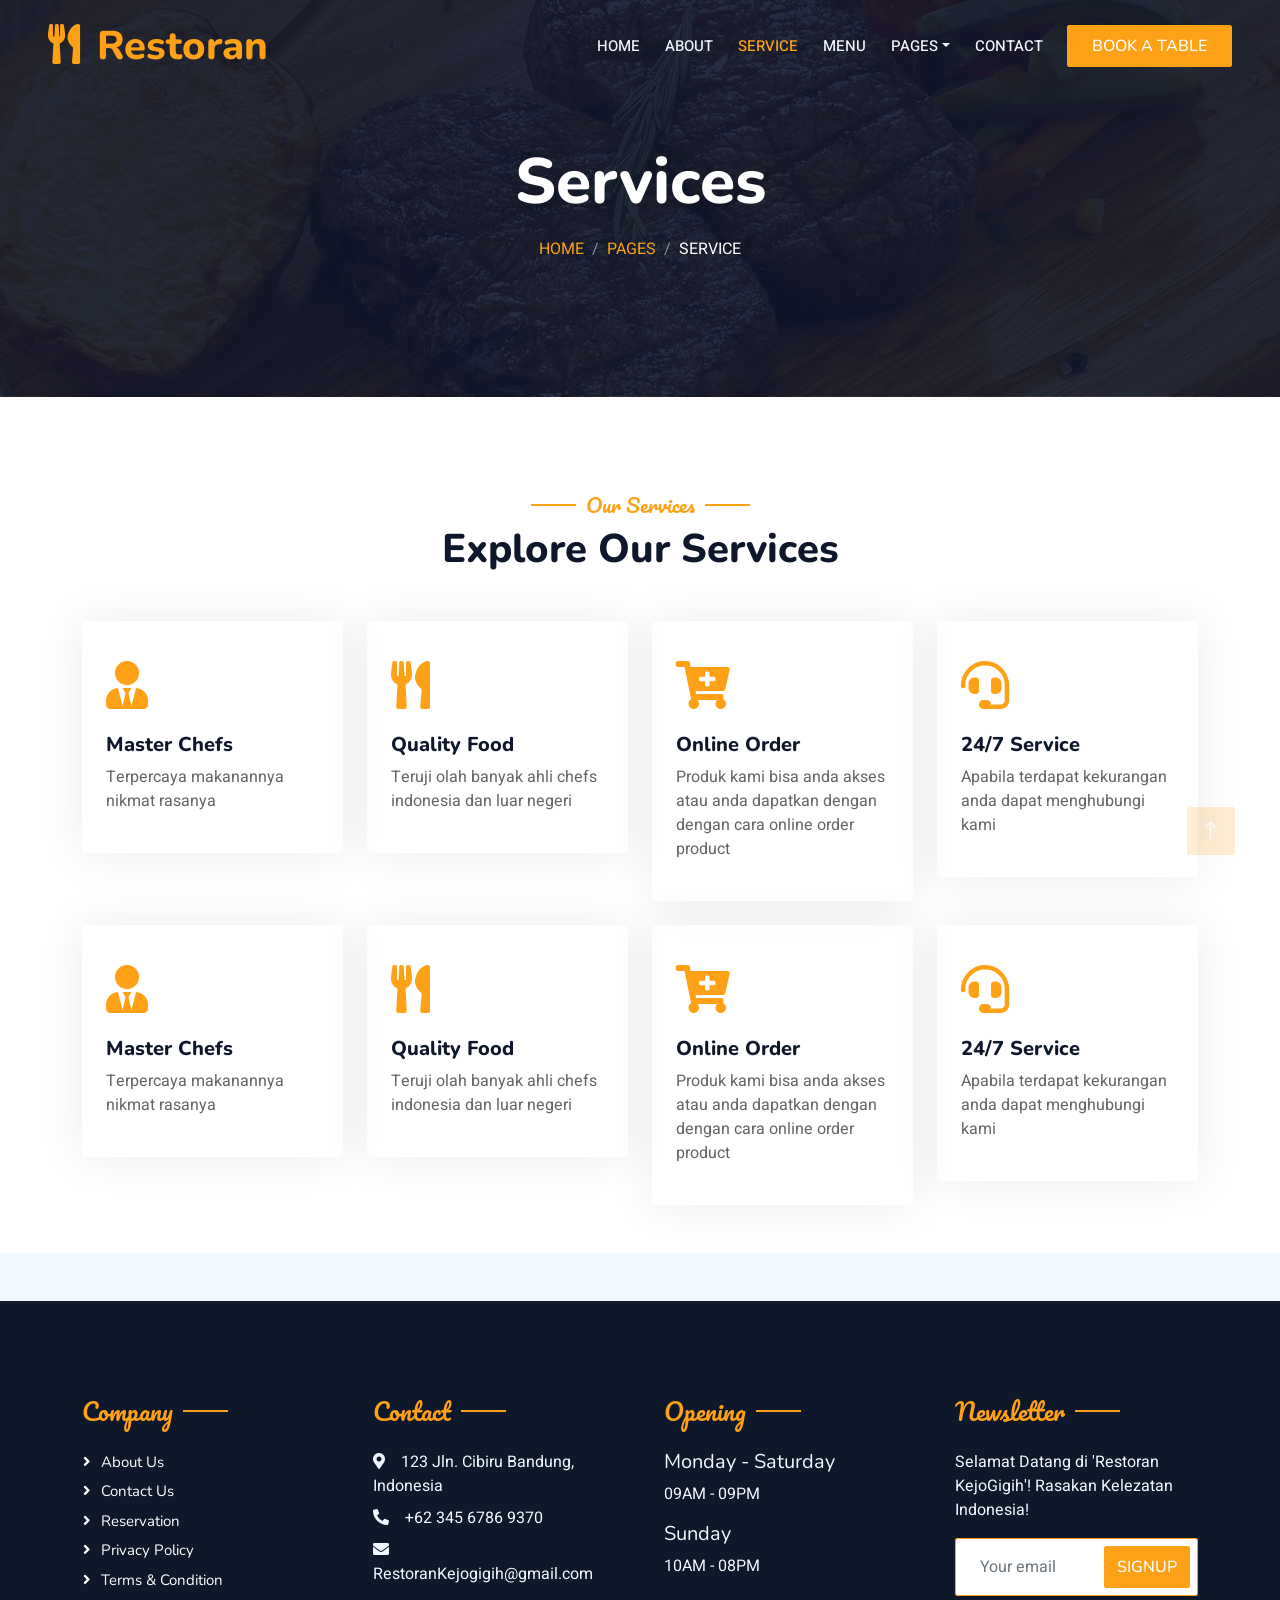
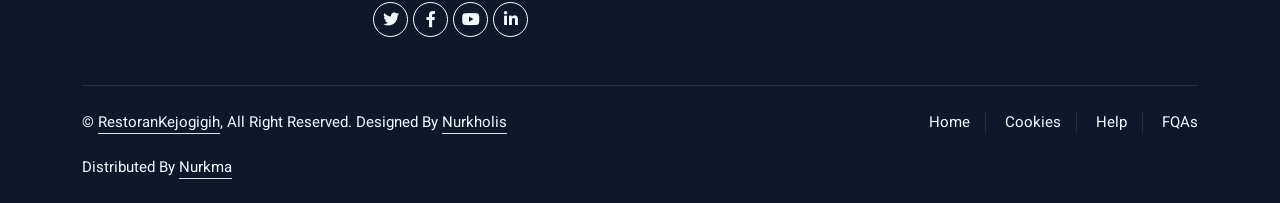
<file: service.html>
<!DOCTYPE html>
<html lang="en">

<head>
    <meta charset="utf-8">
    <title>Restoran KejoGigih</title>
    <meta content="width=device-width, initial-scale=1.0" name="viewport">
    <meta content="" name="keywords">
    <meta content="" name="description">

    <!-- Favicon -->
    <link href="img/favicon.ico" rel="icon">

    <!-- Google Web Fonts -->
    <link rel="preconnect" href="https://fonts.googleapis.com">
    <link rel="preconnect" href="https://fonts.gstatic.com" crossorigin>
    <link href="https://fonts.googleapis.com/css2?family=Heebo:wght@400;500;600&family=Nunito:wght@600;700;800&family=Pacifico&display=swap" rel="stylesheet">

    <!-- Icon Font Stylesheet -->
    <link href="https://cdnjs.cloudflare.com/ajax/libs/font-awesome/5.10.0/css/all.min.css" rel="stylesheet">
    <link href="https://cdn.jsdelivr.net/npm/bootstrap-icons@1.4.1/font/bootstrap-icons.css" rel="stylesheet">

    <!-- Libraries Stylesheet -->
    <link href="lib/animate/animate.min.css" rel="stylesheet">
    <link href="lib/owlcarousel/assets/owl.carousel.min.css" rel="stylesheet">
    <link href="lib/tempusdominus/css/tempusdominus-bootstrap-4.min.css" rel="stylesheet" />

    <!-- Customized Bootstrap Stylesheet -->
    <link href="css/bootstrap.min.css" rel="stylesheet">

    <!-- Template Stylesheet -->
    <link href="css/style.css" rel="stylesheet">
</head>

<body>
    <div class="container-xxl bg-white p-0">
        <!-- Spinner Start -->
        <div id="spinner" class="show bg-white position-fixed translate-middle w-100 vh-100 top-50 start-50 d-flex align-items-center justify-content-center">
            <div class="spinner-border text-primary" style="width: 3rem; height: 3rem;" role="status">
                <span class="sr-only">Loading...</span>
            </div>
        </div>
        <!-- Spinner End -->


        <!-- Navbar & Hero Start -->
        <div class="container-xxl position-relative p-0">
            <nav class="navbar navbar-expand-lg navbar-dark bg-dark px-4 px-lg-5 py-3 py-lg-0">
                <a href="" class="navbar-brand p-0">
                    <h1 class="text-primary m-0"><i class="fa fa-utensils me-3"></i>Restoran</h1>
                    <!-- <img src="img/logo.png" alt="Logo"> -->
                </a>
                <button class="navbar-toggler" type="button" data-bs-toggle="collapse" data-bs-target="#navbarCollapse">
                    <span class="fa fa-bars"></span>
                </button>
                <div class="collapse navbar-collapse" id="navbarCollapse">
                    <div class="navbar-nav ms-auto py-0 pe-4">
                        <a href="index.html" class="nav-item nav-link">Home</a>
                        <a href="about.html" class="nav-item nav-link">About</a>
                        <a href="service.html" class="nav-item nav-link active">Service</a>
                        <a href="menu.html" class="nav-item nav-link">Menu</a>
                        <div class="nav-item dropdown">
                            <a href="#" class="nav-link dropdown-toggle" data-bs-toggle="dropdown">Pages</a>
                            <div class="dropdown-menu m-0">
                                <a href="booking.html" class="dropdown-item">Booking</a>
                                <a href="team.html" class="dropdown-item">Our Team</a>
                                <a href="testimonial.html" class="dropdown-item">Testimonial</a>
                            </div>
                        </div>
                        <a href="contact.html" class="nav-item nav-link">Contact</a>
                    </div>
                    <a href="" class="btn btn-primary py-2 px-4">Book A Table</a>
                </div>
            </nav>

            <div class="container-xxl py-5 bg-dark hero-header mb-5">
                <div class="container text-center my-5 pt-5 pb-4">
                    <h1 class="display-3 text-white mb-3 animated slideInDown">Services</h1>
                    <nav aria-label="breadcrumb">
                        <ol class="breadcrumb justify-content-center text-uppercase">
                            <li class="breadcrumb-item"><a href="#">Home</a></li>
                            <li class="breadcrumb-item"><a href="#">Pages</a></li>
                            <li class="breadcrumb-item text-white active" aria-current="page">Service</li>
                        </ol>
                    </nav>
                </div>
            </div>
        </div>
        <!-- Navbar & Hero End -->


        <!-- Service Start -->
        <div class="container-xxl py-5">
            <div class="container">
                <div class="text-center wow fadeInUp" data-wow-delay="0.1s">
                    <h5 class="section-title ff-secondary text-center text-primary fw-normal">Our Services</h5>
                    <h1 class="mb-5">Explore Our Services</h1>
                </div>
                <div class="row g-4">
                    <div class="col-lg-3 col-sm-6 wow fadeInUp" data-wow-delay="0.1s">
                        <div class="service-item rounded pt-3">
                            <div class="p-4">
                                <i class="fa fa-3x fa-user-tie text-primary mb-4"></i>
                                <h5>Master Chefs</h5>
                                <p>Terpercaya makanannya nikmat rasanya</p>
                            </div>
                        </div>
                    </div>
                    <div class="col-lg-3 col-sm-6 wow fadeInUp" data-wow-delay="0.3s">
                        <div class="service-item rounded pt-3">
                            <div class="p-4">
                                <i class="fa fa-3x fa-utensils text-primary mb-4"></i>
                                <h5>Quality Food</h5>
                                <p>Teruji olah banyak ahli chefs indonesia dan luar negeri</p>
                            </div>
                        </div>
                    </div>
                    <div class="col-lg-3 col-sm-6 wow fadeInUp" data-wow-delay="0.5s">
                        <div class="service-item rounded pt-3">
                            <div class="p-4">
                                <i class="fa fa-3x fa-cart-plus text-primary mb-4"></i>
                                <h5>Online Order</h5>
                                <p>Produk kami bisa anda akses atau anda dapatkan dengan dengan cara online order product</p>
                            </div>
                        </div>
                    </div>
                    <div class="col-lg-3 col-sm-6 wow fadeInUp" data-wow-delay="0.7s">
                        <div class="service-item rounded pt-3">
                            <div class="p-4">
                                <i class="fa fa-3x fa-headset text-primary mb-4"></i>
                                <h5>24/7 Service</h5>
                                <p>Apabila terdapat kekurangan anda dapat menghubungi kami</p>
                            </div>
                        </div>
                    </div>
                    <div class="col-lg-3 col-sm-6 wow fadeInUp" data-wow-delay="0.1s">
                        <div class="service-item rounded pt-3">
                            <div class="p-4">
                                <i class="fa fa-3x fa-user-tie text-primary mb-4"></i>
                                <h5>Master Chefs</h5>
                                <p>Terpercaya makanannya nikmat rasanya</p>
                            </div>
                        </div>
                    </div>
                    <div class="col-lg-3 col-sm-6 wow fadeInUp" data-wow-delay="0.3s">
                        <div class="service-item rounded pt-3">
                            <div class="p-4">
                                <i class="fa fa-3x fa-utensils text-primary mb-4"></i>
                                <h5>Quality Food</h5>
                                <p>Teruji olah banyak ahli chefs indonesia dan luar negeri</p>
                            </div>
                        </div>
                    </div>
                    <div class="col-lg-3 col-sm-6 wow fadeInUp" data-wow-delay="0.5s">
                        <div class="service-item rounded pt-3">
                            <div class="p-4">
                                <i class="fa fa-3x fa-cart-plus text-primary mb-4"></i>
                                <h5>Online Order</h5>
                                <p>Produk kami bisa anda akses atau anda dapatkan dengan dengan cara online order product</p>
                            </div>
                        </div>
                    </div>
                    <div class="col-lg-3 col-sm-6 wow fadeInUp" data-wow-delay="0.7s">
                        <div class="service-item rounded pt-3">
                            <div class="p-4">
                                <i class="fa fa-3x fa-headset text-primary mb-4"></i>
                                <h5>24/7 Service</h5>
                                <p>Apabila terdapat kekurangan anda dapat menghubungi kami</p>
                            </div>
                        </div>
                    </div>
                        </div>
                    </div>
                </div>
            </div>
        </div>
        <!-- Service End -->
        

        <!-- Footer Start -->
        <div class="container-fluid bg-dark text-light footer pt-5 mt-5 wow fadeIn" data-wow-delay="0.1s">
            <div class="container py-5">
                <div class="row g-5">
                    <div class="col-lg-3 col-md-6">
                        <h4 class="section-title ff-secondary text-start text-primary fw-normal mb-4">Company</h4>
                        <a class="btn btn-link" href="">About Us</a>
                        <a class="btn btn-link" href="">Contact Us</a>
                        <a class="btn btn-link" href="">Reservation</a>
                        <a class="btn btn-link" href="">Privacy Policy</a>
                        <a class="btn btn-link" href="">Terms & Condition</a>
                    </div>
                    <div class="col-lg-3 col-md-6">
                        <h4 class="section-title ff-secondary text-start text-primary fw-normal mb-4">Contact</h4>
                        <p class="mb-2"><i class="fa fa-map-marker-alt me-3"></i>123 Jln. Cibiru Bandung, Indonesia</p>
                        <p class="mb-2"><i class="fa fa-phone-alt me-3"></i>+62 345 6786 9370</p>
                        <p class="mb-2"><i class="fa fa-envelope me-3"></i>RestoranKejogigih@gmail.com</p>
                        <div class="d-flex pt-2">
                            <a class="btn btn-outline-light btn-social" href=""><i class="fab fa-twitter"></i></a>
                            <a class="btn btn-outline-light btn-social" href=""><i class="fab fa-facebook-f"></i></a>
                            <a class="btn btn-outline-light btn-social" href=""><i class="fab fa-youtube"></i></a>
                            <a class="btn btn-outline-light btn-social" href=""><i class="fab fa-linkedin-in"></i></a>
                        </div>
                    </div>
                    <div class="col-lg-3 col-md-6">
                        <h4 class="section-title ff-secondary text-start text-primary fw-normal mb-4">Opening</h4>
                        <h5 class="text-light fw-normal">Monday - Saturday</h5>
                        <p>09AM - 09PM</p>
                        <h5 class="text-light fw-normal">Sunday</h5>
                        <p>10AM - 08PM</p>
                    </div>
                    <div class="col-lg-3 col-md-6">
                        <h4 class="section-title ff-secondary text-start text-primary fw-normal mb-4">Newsletter</h4>
                        <p>Selamat Datang di 'Restoran KejoGigih'! Rasakan Kelezatan Indonesia!</p>
                        <div class="position-relative mx-auto" style="max-width: 400px;">
                            <input class="form-control border-primary w-100 py-3 ps-4 pe-5" type="text" placeholder="Your email">
                            <button type="button" class="btn btn-primary py-2 position-absolute top-0 end-0 mt-2 me-2">SignUp</button>
                        </div>
                    </div>
                </div>
            </div>
            <div class="container">
                <div class="copyright">
                    <div class="row">
                        <div class="col-md-6 text-center text-md-start mb-3 mb-md-0">
                            &copy; <a class="border-bottom" href="#">RestoranKejogigih</a>, All Right Reserved. 
							
							<!--/*** This template is free as long as you keep the footer author’s credit link/attribution link/backlink. If you'd like to use the template without the footer author’s credit link/attribution link/backlink, you can purchase the Credit Removal License from "https://htmlcodex.com/credit-removal". Thank you for your support. ***/-->
							Designed By <a class="border-bottom" href="https://github.com">Nurkholis</a><br><br>
                            Distributed By <a class="border-bottom" href="https://github.com" target="_blank">Nurkma</a>
                        </div>
                        <div class="col-md-6 text-center text-md-end">
                            <div class="footer-menu">
                                <a href="">Home</a>
                                <a href="">Cookies</a>
                                <a href="">Help</a>
                                <a href="">FQAs</a>
                            </div>
                        </div>
                    </div>
                </div>
            </div>
        </div>
        <!-- Footer End -->


        <!-- Back to Top -->
        <a href="#" class="btn btn-lg btn-primary btn-lg-square back-to-top"><i class="bi bi-arrow-up"></i></a>
    </div>

    <!-- JavaScript Libraries -->
    <script src="https://code.jquery.com/jquery-3.4.1.min.js"></script>
    <script src="https://cdn.jsdelivr.net/npm/bootstrap@5.0.0/dist/js/bootstrap.bundle.min.js"></script>
    <script src="lib/wow/wow.min.js"></script>
    <script src="lib/easing/easing.min.js"></script>
    <script src="lib/waypoints/waypoints.min.js"></script>
    <script src="lib/counterup/counterup.min.js"></script>
    <script src="lib/owlcarousel/owl.carousel.min.js"></script>
    <script src="lib/tempusdominus/js/moment.min.js"></script>
    <script src="lib/tempusdominus/js/moment-timezone.min.js"></script>
    <script src="lib/tempusdominus/js/tempusdominus-bootstrap-4.min.js"></script>

    <!-- Template Javascript -->
    <script src="js/main.js"></script>
</body>

</html>
</file>
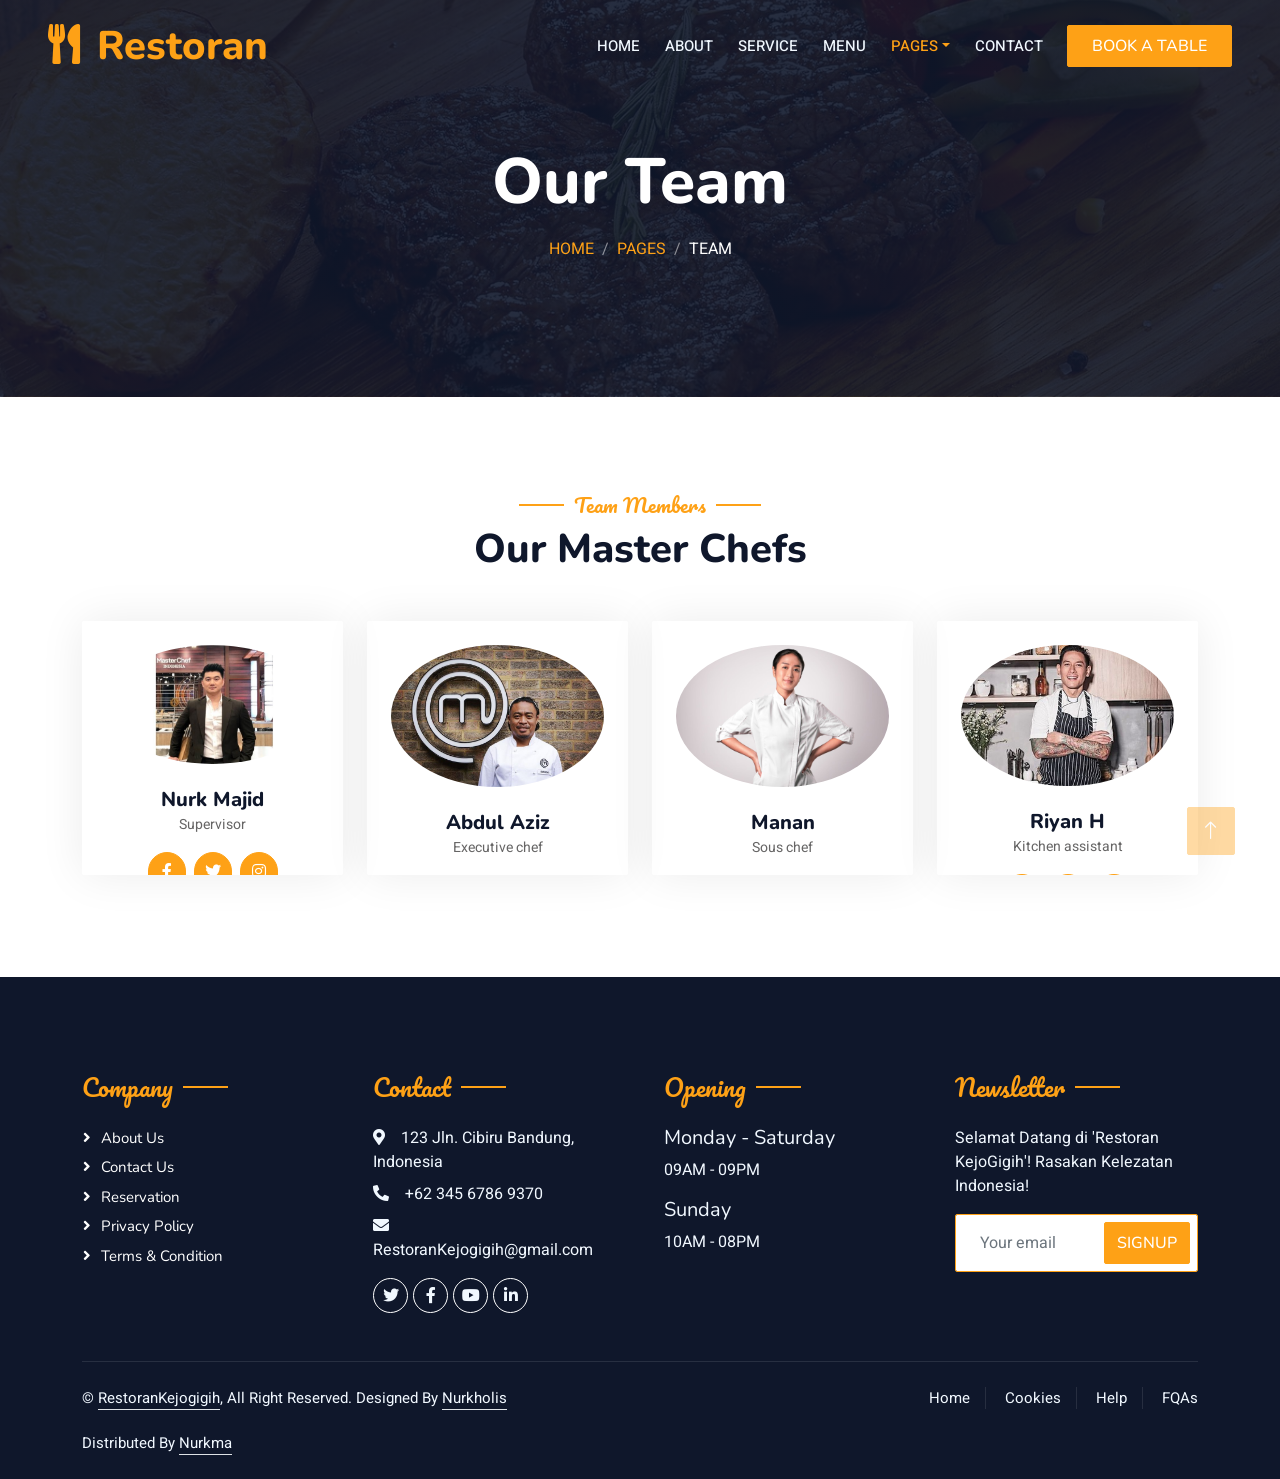
<file: team.html>
<!DOCTYPE html>
<html lang="en">

<head>
    <meta charset="utf-8">
    <title>Restoran KejoGigih</title>
    <meta content="width=device-width, initial-scale=1.0" name="viewport">
    <meta content="" name="keywords">
    <meta content="" name="description">

    <!-- Favicon -->
    <link href="img/favicon.ico" rel="icon">

    <!-- Google Web Fonts -->
    <link rel="preconnect" href="https://fonts.googleapis.com">
    <link rel="preconnect" href="https://fonts.gstatic.com" crossorigin>
    <link href="https://fonts.googleapis.com/css2?family=Heebo:wght@400;500;600&family=Nunito:wght@600;700;800&family=Pacifico&display=swap" rel="stylesheet">

    <!-- Icon Font Stylesheet -->
    <link href="https://cdnjs.cloudflare.com/ajax/libs/font-awesome/5.10.0/css/all.min.css" rel="stylesheet">
    <link href="https://cdn.jsdelivr.net/npm/bootstrap-icons@1.4.1/font/bootstrap-icons.css" rel="stylesheet">

    <!-- Libraries Stylesheet -->
    <link href="lib/animate/animate.min.css" rel="stylesheet">
    <link href="lib/owlcarousel/assets/owl.carousel.min.css" rel="stylesheet">
    <link href="lib/tempusdominus/css/tempusdominus-bootstrap-4.min.css" rel="stylesheet" />

    <!-- Customized Bootstrap Stylesheet -->
    <link href="css/bootstrap.min.css" rel="stylesheet">

    <!-- Template Stylesheet -->
    <link href="css/style.css" rel="stylesheet">
</head>

<body>
    <div class="container-xxl bg-white p-0">
        <!-- Spinner Start -->
        <div id="spinner" class="show bg-white position-fixed translate-middle w-100 vh-100 top-50 start-50 d-flex align-items-center justify-content-center">
            <div class="spinner-border text-primary" style="width: 3rem; height: 3rem;" role="status">
                <span class="sr-only">Loading...</span>
            </div>
        </div>
        <!-- Spinner End -->


        <!-- Navbar & Hero Start -->
        <div class="container-xxl position-relative p-0">
            <nav class="navbar navbar-expand-lg navbar-dark bg-dark px-4 px-lg-5 py-3 py-lg-0">
                <a href="" class="navbar-brand p-0">
                    <h1 class="text-primary m-0"><i class="fa fa-utensils me-3"></i>Restoran</h1>
                    <!-- <img src="img/logo.png" alt="Logo"> -->
                </a>
                <button class="navbar-toggler" type="button" data-bs-toggle="collapse" data-bs-target="#navbarCollapse">
                    <span class="fa fa-bars"></span>
                </button>
                <div class="collapse navbar-collapse" id="navbarCollapse">
                    <div class="navbar-nav ms-auto py-0 pe-4">
                        <a href="index.html" class="nav-item nav-link">Home</a>
                        <a href="about.html" class="nav-item nav-link">About</a>
                        <a href="service.html" class="nav-item nav-link">Service</a>
                        <a href="menu.html" class="nav-item nav-link">Menu</a>
                        <div class="nav-item dropdown">
                            <a href="#" class="nav-link dropdown-toggle active" data-bs-toggle="dropdown">Pages</a>
                            <div class="dropdown-menu m-0">
                                <a href="booking.html" class="dropdown-item">Booking</a>
                                <a href="team.html" class="dropdown-item active">Our Team</a>
                                <a href="testimonial.html" class="dropdown-item">Testimonial</a>
                            </div>
                        </div>
                        <a href="contact.html" class="nav-item nav-link">Contact</a>
                    </div>
                    <a href="" class="btn btn-primary py-2 px-4">Book A Table</a>
                </div>
            </nav>

            <div class="container-xxl py-5 bg-dark hero-header mb-5">
                <div class="container text-center my-5 pt-5 pb-4">
                    <h1 class="display-3 text-white mb-3 animated slideInDown">Our Team</h1>
                    <nav aria-label="breadcrumb">
                        <ol class="breadcrumb justify-content-center text-uppercase">
                            <li class="breadcrumb-item"><a href="#">Home</a></li>
                            <li class="breadcrumb-item"><a href="#">Pages</a></li>
                            <li class="breadcrumb-item text-white active" aria-current="page">Team</li>
                        </ol>
                    </nav>
                </div>
            </div>
        </div>
        <!-- Navbar & Hero End -->


        <!-- Team Start -->
        <div class="container-xxl pt-5 pb-3">
            <div class="container">
                <div class="text-center wow fadeInUp" data-wow-delay="0.1s">
                    <h5 class="section-title ff-secondary text-center text-primary fw-normal">Team Members</h5>
                    <h1 class="mb-5">Our Master Chefs</h1>
                </div>
                <div class="row g-4">
                    <div class="col-lg-3 col-md-6 wow fadeInUp" data-wow-delay="0.1s">
                        <div class="team-item text-center rounded overflow-hidden">
                            <div class="rounded-circle overflow-hidden m-4">
                                <img class="img-fluid" src="img/team-1.jpg" alt="">
                            </div>
                            <h5 class="mb-0">Nurk Majid</h5>
                            <small>Supervisor</small>
                            <div class="d-flex justify-content-center mt-3">
                                <a class="btn btn-square btn-primary mx-1" href=""><i class="fab fa-facebook-f"></i></a>
                                <a class="btn btn-square btn-primary mx-1" href=""><i class="fab fa-twitter"></i></a>
                                <a class="btn btn-square btn-primary mx-1" href=""><i class="fab fa-instagram"></i></a>
                            </div>
                        </div>
                    </div>
                    <div class="col-lg-3 col-md-6 wow fadeInUp" data-wow-delay="0.3s">
                        <div class="team-item text-center rounded overflow-hidden">
                            <div class="rounded-circle overflow-hidden m-4">
                                <img class="img-fluid" src="img/team-2.jpg" alt="">
                            </div>
                            <h5 class="mb-0">Abdul Aziz</h5>
                            <small>Executive chef</small>
                            <div class="d-flex justify-content-center mt-3">
                                <a class="btn btn-square btn-primary mx-1" href=""><i class="fab fa-facebook-f"></i></a>
                                <a class="btn btn-square btn-primary mx-1" href=""><i class="fab fa-twitter"></i></a>
                                <a class="btn btn-square btn-primary mx-1" href=""><i class="fab fa-instagram"></i></a>
                            </div>
                        </div>
                    </div>
                    <div class="col-lg-3 col-md-6 wow fadeInUp" data-wow-delay="0.5s">
                        <div class="team-item text-center rounded overflow-hidden">
                            <div class="rounded-circle overflow-hidden m-4">
                                <img class="img-fluid" src="img/team-3.jpg" alt="">
                            </div>
                            <h5 class="mb-0">Manan</h5>
                            <small>Sous chef</small>
                            <div class="d-flex justify-content-center mt-3">
                                <a class="btn btn-square btn-primary mx-1" href=""><i class="fab fa-facebook-f"></i></a>
                                <a class="btn btn-square btn-primary mx-1" href=""><i class="fab fa-twitter"></i></a>
                                <a class="btn btn-square btn-primary mx-1" href=""><i class="fab fa-instagram"></i></a>
                            </div>
                        </div>
                    </div>
                    <div class="col-lg-3 col-md-6 wow fadeInUp" data-wow-delay="0.7s">
                        <div class="team-item text-center rounded overflow-hidden">
                            <div class="rounded-circle overflow-hidden m-4">
                                <img class="img-fluid" src="img/team-4.jpg" alt="">
                            </div>
                            <h5 class="mb-0">Riyan H</h5>
                            <small>Kitchen assistant</small>
                            <div class="d-flex justify-content-center mt-3">
                                <a class="btn btn-square btn-primary mx-1" href=""><i class="fab fa-facebook-f"></i></a>
                                <a class="btn btn-square btn-primary mx-1" href=""><i class="fab fa-twitter"></i></a>
                                <a class="btn btn-square btn-primary mx-1" href=""><i class="fab fa-instagram"></i></a>
                            </div>
                        </div>
                    </div>
                </div>
            </div>
        </div>
        <!-- Team End -->
        

        <!-- Footer Start -->
        <div class="container-fluid bg-dark text-light footer pt-5 mt-5 wow fadeIn" data-wow-delay="0.1s">
            <div class="container py-5">
                <div class="row g-5">
                    <div class="col-lg-3 col-md-6">
                        <h4 class="section-title ff-secondary text-start text-primary fw-normal mb-4">Company</h4>
                        <a class="btn btn-link" href="">About Us</a>
                        <a class="btn btn-link" href="">Contact Us</a>
                        <a class="btn btn-link" href="">Reservation</a>
                        <a class="btn btn-link" href="">Privacy Policy</a>
                        <a class="btn btn-link" href="">Terms & Condition</a>
                    </div>
                    <div class="col-lg-3 col-md-6">
                        <h4 class="section-title ff-secondary text-start text-primary fw-normal mb-4">Contact</h4>
                        <p class="mb-2"><i class="fa fa-map-marker-alt me-3"></i>123 Jln. Cibiru Bandung, Indonesia</p>
                        <p class="mb-2"><i class="fa fa-phone-alt me-3"></i>+62 345 6786 9370</p>
                        <p class="mb-2"><i class="fa fa-envelope me-3"></i>RestoranKejogigih@gmail.com</p>
                        <div class="d-flex pt-2">
                            <a class="btn btn-outline-light btn-social" href=""><i class="fab fa-twitter"></i></a>
                            <a class="btn btn-outline-light btn-social" href=""><i class="fab fa-facebook-f"></i></a>
                            <a class="btn btn-outline-light btn-social" href=""><i class="fab fa-youtube"></i></a>
                            <a class="btn btn-outline-light btn-social" href=""><i class="fab fa-linkedin-in"></i></a>
                        </div>
                    </div>
                    <div class="col-lg-3 col-md-6">
                        <h4 class="section-title ff-secondary text-start text-primary fw-normal mb-4">Opening</h4>
                        <h5 class="text-light fw-normal">Monday - Saturday</h5>
                        <p>09AM - 09PM</p>
                        <h5 class="text-light fw-normal">Sunday</h5>
                        <p>10AM - 08PM</p>
                    </div>
                    <div class="col-lg-3 col-md-6">
                        <h4 class="section-title ff-secondary text-start text-primary fw-normal mb-4">Newsletter</h4>
                        <p>Selamat Datang di 'Restoran KejoGigih'! Rasakan Kelezatan Indonesia!</p>
                        <div class="position-relative mx-auto" style="max-width: 400px;">
                            <input class="form-control border-primary w-100 py-3 ps-4 pe-5" type="text" placeholder="Your email">
                            <button type="button" class="btn btn-primary py-2 position-absolute top-0 end-0 mt-2 me-2">SignUp</button>
                        </div>
                    </div>
                </div>
            </div>
            <div class="container">
                <div class="copyright">
                    <div class="row">
                        <div class="col-md-6 text-center text-md-start mb-3 mb-md-0">
                            &copy; <a class="border-bottom" href="#">RestoranKejogigih</a>, All Right Reserved. 
							
							<!--/*** This template is free as long as you keep the footer author’s credit link/attribution link/backlink. If you'd like to use the template without the footer author’s credit link/attribution link/backlink, you can purchase the Credit Removal License from "https://htmlcodex.com/credit-removal". Thank you for your support. ***/-->
							Designed By <a class="border-bottom" href="https://github.com">Nurkholis</a><br><br>
                            Distributed By <a class="border-bottom" href="https://github.com" target="_blank">Nurkma</a>
                        </div>
                        <div class="col-md-6 text-center text-md-end">
                            <div class="footer-menu">
                                <a href="">Home</a>
                                <a href="">Cookies</a>
                                <a href="">Help</a>
                                <a href="">FQAs</a>
                            </div>
                        </div>
                    </div>
                </div>
            </div>
        </div>
        <!-- Footer End -->


        <!-- Back to Top -->
        <a href="#" class="btn btn-lg btn-primary btn-lg-square back-to-top"><i class="bi bi-arrow-up"></i></a>
    </div>

    <!-- JavaScript Libraries -->
    <script src="https://code.jquery.com/jquery-3.4.1.min.js"></script>
    <script src="https://cdn.jsdelivr.net/npm/bootstrap@5.0.0/dist/js/bootstrap.bundle.min.js"></script>
    <script src="lib/wow/wow.min.js"></script>
    <script src="lib/easing/easing.min.js"></script>
    <script src="lib/waypoints/waypoints.min.js"></script>
    <script src="lib/counterup/counterup.min.js"></script>
    <script src="lib/owlcarousel/owl.carousel.min.js"></script>
    <script src="lib/tempusdominus/js/moment.min.js"></script>
    <script src="lib/tempusdominus/js/moment-timezone.min.js"></script>
    <script src="lib/tempusdominus/js/tempusdominus-bootstrap-4.min.js"></script>

    <!-- Template Javascript -->
    <script src="js/main.js"></script>
</body>

</html>
</file>
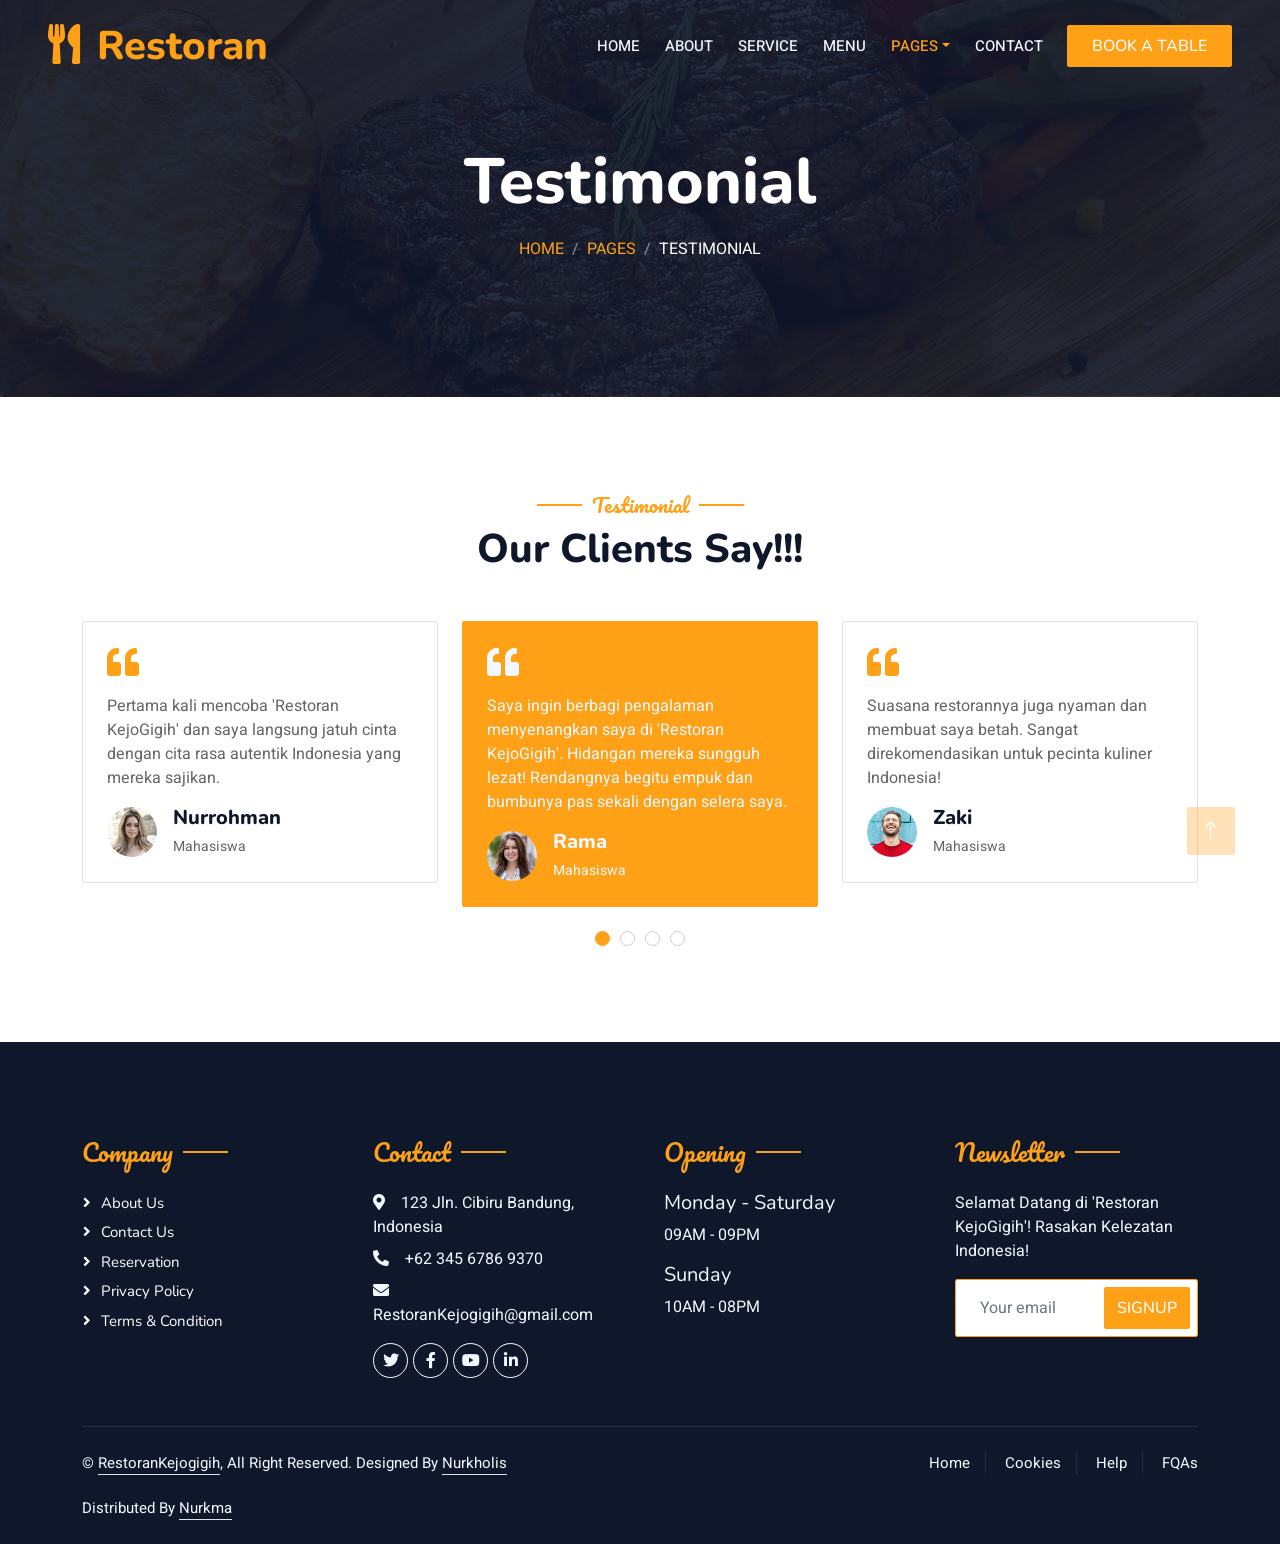
<file: testimonial.html>
<!DOCTYPE html>
<html lang="en">

<head>
    <meta charset="utf-8">
    <title>Restoran KejoGigih</title>
    <meta content="width=device-width, initial-scale=1.0" name="viewport">
    <meta content="" name="keywords">
    <meta content="" name="description">

    <!-- Favicon -->
    <link href="img/favicon.ico" rel="icon">

    <!-- Google Web Fonts -->
    <link rel="preconnect" href="https://fonts.googleapis.com">
    <link rel="preconnect" href="https://fonts.gstatic.com" crossorigin>
    <link href="https://fonts.googleapis.com/css2?family=Heebo:wght@400;500;600&family=Nunito:wght@600;700;800&family=Pacifico&display=swap" rel="stylesheet">

    <!-- Icon Font Stylesheet -->
    <link href="https://cdnjs.cloudflare.com/ajax/libs/font-awesome/5.10.0/css/all.min.css" rel="stylesheet">
    <link href="https://cdn.jsdelivr.net/npm/bootstrap-icons@1.4.1/font/bootstrap-icons.css" rel="stylesheet">

    <!-- Libraries Stylesheet -->
    <link href="lib/animate/animate.min.css" rel="stylesheet">
    <link href="lib/owlcarousel/assets/owl.carousel.min.css" rel="stylesheet">
    <link href="lib/tempusdominus/css/tempusdominus-bootstrap-4.min.css" rel="stylesheet" />

    <!-- Customized Bootstrap Stylesheet -->
    <link href="css/bootstrap.min.css" rel="stylesheet">

    <!-- Template Stylesheet -->
    <link href="css/style.css" rel="stylesheet">
</head>

<body>
    <div class="container-xxl bg-white p-0">
        <!-- Spinner Start -->
        <div id="spinner" class="show bg-white position-fixed translate-middle w-100 vh-100 top-50 start-50 d-flex align-items-center justify-content-center">
            <div class="spinner-border text-primary" style="width: 3rem; height: 3rem;" role="status">
                <span class="sr-only">Loading...</span>
            </div>
        </div>
        <!-- Spinner End -->


        <!-- Navbar & Hero Start -->
        <div class="container-xxl position-relative p-0">
            <nav class="navbar navbar-expand-lg navbar-dark bg-dark px-4 px-lg-5 py-3 py-lg-0">
                <a href="" class="navbar-brand p-0">
                    <h1 class="text-primary m-0"><i class="fa fa-utensils me-3"></i>Restoran</h1>
                    <!-- <img src="img/logo.png" alt="Logo"> -->
                </a>
                <button class="navbar-toggler" type="button" data-bs-toggle="collapse" data-bs-target="#navbarCollapse">
                    <span class="fa fa-bars"></span>
                </button>
                <div class="collapse navbar-collapse" id="navbarCollapse">
                    <div class="navbar-nav ms-auto py-0 pe-4">
                        <a href="index.html" class="nav-item nav-link">Home</a>
                        <a href="about.html" class="nav-item nav-link">About</a>
                        <a href="service.html" class="nav-item nav-link">Service</a>
                        <a href="menu.html" class="nav-item nav-link">Menu</a>
                        <div class="nav-item dropdown">
                            <a href="#" class="nav-link dropdown-toggle active" data-bs-toggle="dropdown">Pages</a>
                            <div class="dropdown-menu m-0">
                                <a href="booking.html" class="dropdown-item">Booking</a>
                                <a href="team.html" class="dropdown-item">Our Team</a>
                                <a href="testimonial.html" class="dropdown-item active">Testimonial</a>
                            </div>
                        </div>
                        <a href="contact.html" class="nav-item nav-link">Contact</a>
                    </div>
                    <a href="" class="btn btn-primary py-2 px-4">Book A Table</a>
                </div>
            </nav>

            <div class="container-xxl py-5 bg-dark hero-header mb-5">
                <div class="container text-center my-5 pt-5 pb-4">
                    <h1 class="display-3 text-white mb-3 animated slideInDown">Testimonial</h1>
                    <nav aria-label="breadcrumb">
                        <ol class="breadcrumb justify-content-center text-uppercase">
                            <li class="breadcrumb-item"><a href="#">Home</a></li>
                            <li class="breadcrumb-item"><a href="#">Pages</a></li>
                            <li class="breadcrumb-item text-white active" aria-current="page">Testimonial</li>
                        </ol>
                    </nav>
                </div>
            </div>
        </div>
        <!-- Navbar & Hero End -->


        <!-- Testimonial Start -->
        <div class="container-xxl py-5 wow fadeInUp" data-wow-delay="0.1s">
            <div class="container">
                <div class="text-center">
                    <h5 class="section-title ff-secondary text-center text-primary fw-normal">Testimonial</h5>
                    <h1 class="mb-5">Our Clients Say!!!</h1>
                </div>
                <div class="owl-carousel testimonial-carousel">
                    <div class="testimonial-item bg-transparent border rounded p-4">
                        <i class="fa fa-quote-left fa-2x text-primary mb-3"></i>
                        <p>Saya ingin berbagi pengalaman menyenangkan saya di 'Restoran KejoGigih'. Hidangan mereka sungguh lezat! Rendangnya begitu empuk dan bumbunya pas sekali dengan selera saya.</p>
                        <div class="d-flex align-items-center">
                            <img class="img-fluid flex-shrink-0 rounded-circle" src="img/testimonial-1.jpg" style="width: 50px; height: 50px;">
                            <div class="ps-3">
                                <h5 class="mb-1">Rama</h5>
                                <small>Mahasiswa</small>
                            </div>
                        </div>
                    </div>
                    <div class="testimonial-item bg-transparent border rounded p-4">
                        <i class="fa fa-quote-left fa-2x text-primary mb-3"></i>
                        <p>Suasana restorannya juga nyaman dan membuat saya betah. Sangat direkomendasikan untuk pecinta kuliner Indonesia!</p>
                        <div class="d-flex align-items-center">
                            <img class="img-fluid flex-shrink-0 rounded-circle" src="img/testimonial-2.jpg" style="width: 50px; height: 50px;">
                            <div class="ps-3">
                                <h5 class="mb-1">Zaki</h5>
                                <small>Mahasiswa</small>
                            </div>
                        </div>
                    </div>
                    <div class="testimonial-item bg-transparent border rounded p-4">
                        <i class="fa fa-quote-left fa-2x text-primary mb-3"></i>
                        <p>Atmosfer yang hangat dan hidangan yang lezat membuat kunjungan saya ke 'Restoran KejoGigih' begitu berkesan.</p>
                        <div class="d-flex align-items-center">
                            <img class="img-fluid flex-shrink-0 rounded-circle" src="img/testimonial-3.jpg" style="width: 50px; height: 50px;">
                            <div class="ps-3">
                                <h5 class="mb-1">Rayhan</h5>
                                <small>Mahasiswa</small>
                            </div>
                        </div>
                    </div>
                    <div class="testimonial-item bg-transparent border rounded p-4">
                        <i class="fa fa-quote-left fa-2x text-primary mb-3"></i>
                        <p>Pertama kali mencoba 'Restoran KejoGigih' dan saya langsung jatuh cinta dengan cita rasa autentik Indonesia yang mereka sajikan.</p>
                        <div class="d-flex align-items-center">
                            <img class="img-fluid flex-shrink-0 rounded-circle" src="img/testimonial-4.jpg" style="width: 50px; height: 50px;">
                            <div class="ps-3">
                                <h5 class="mb-1">Nurrohman</h5>
                                <small>Mahasiswa</small>
                            </div>
                        </div>
                    </div>
                </div>
            </div>
        </div>
        <!-- Testimonial End -->
        

        <!-- Footer Start -->
        <div class="container-fluid bg-dark text-light footer pt-5 mt-5 wow fadeIn" data-wow-delay="0.1s">
            <div class="container py-5">
                <div class="row g-5">
                    <div class="col-lg-3 col-md-6">
                        <h4 class="section-title ff-secondary text-start text-primary fw-normal mb-4">Company</h4>
                        <a class="btn btn-link" href="">About Us</a>
                        <a class="btn btn-link" href="">Contact Us</a>
                        <a class="btn btn-link" href="">Reservation</a>
                        <a class="btn btn-link" href="">Privacy Policy</a>
                        <a class="btn btn-link" href="">Terms & Condition</a>
                    </div>
                    <div class="col-lg-3 col-md-6">
                        <h4 class="section-title ff-secondary text-start text-primary fw-normal mb-4">Contact</h4>
                        <p class="mb-2"><i class="fa fa-map-marker-alt me-3"></i>123 Jln. Cibiru Bandung, Indonesia</p>
                        <p class="mb-2"><i class="fa fa-phone-alt me-3"></i>+62 345 6786 9370</p>
                        <p class="mb-2"><i class="fa fa-envelope me-3"></i>RestoranKejogigih@gmail.com</p>
                        <div class="d-flex pt-2">
                            <a class="btn btn-outline-light btn-social" href=""><i class="fab fa-twitter"></i></a>
                            <a class="btn btn-outline-light btn-social" href=""><i class="fab fa-facebook-f"></i></a>
                            <a class="btn btn-outline-light btn-social" href=""><i class="fab fa-youtube"></i></a>
                            <a class="btn btn-outline-light btn-social" href=""><i class="fab fa-linkedin-in"></i></a>
                        </div>
                    </div>
                    <div class="col-lg-3 col-md-6">
                        <h4 class="section-title ff-secondary text-start text-primary fw-normal mb-4">Opening</h4>
                        <h5 class="text-light fw-normal">Monday - Saturday</h5>
                        <p>09AM - 09PM</p>
                        <h5 class="text-light fw-normal">Sunday</h5>
                        <p>10AM - 08PM</p>
                    </div>
                    <div class="col-lg-3 col-md-6">
                        <h4 class="section-title ff-secondary text-start text-primary fw-normal mb-4">Newsletter</h4>
                        <p>Selamat Datang di 'Restoran KejoGigih'! Rasakan Kelezatan Indonesia!</p>
                        <div class="position-relative mx-auto" style="max-width: 400px;">
                            <input class="form-control border-primary w-100 py-3 ps-4 pe-5" type="text" placeholder="Your email">
                            <button type="button" class="btn btn-primary py-2 position-absolute top-0 end-0 mt-2 me-2">SignUp</button>
                        </div>
                    </div>
                </div>
            </div>
            <div class="container">
                <div class="copyright">
                    <div class="row">
                        <div class="col-md-6 text-center text-md-start mb-3 mb-md-0">
                            &copy; <a class="border-bottom" href="#">RestoranKejogigih</a>, All Right Reserved. 
							
							<!--/*** This template is free as long as you keep the footer author’s credit link/attribution link/backlink. If you'd like to use the template without the footer author’s credit link/attribution link/backlink, you can purchase the Credit Removal License from "https://htmlcodex.com/credit-removal". Thank you for your support. ***/-->
							Designed By <a class="border-bottom" href="https://github.com">Nurkholis</a><br><br>
                            Distributed By <a class="border-bottom" href="https://github.com" target="_blank">Nurkma</a>
                        </div>
                        <div class="col-md-6 text-center text-md-end">
                            <div class="footer-menu">
                                <a href="">Home</a>
                                <a href="">Cookies</a>
                                <a href="">Help</a>
                                <a href="">FQAs</a>
                            </div>
                        </div>
                    </div>
                </div>
            </div>
        </div>
        <!-- Footer End -->


        <!-- Back to Top -->
        <a href="#" class="btn btn-lg btn-primary btn-lg-square back-to-top"><i class="bi bi-arrow-up"></i></a>
    </div>

    <!-- JavaScript Libraries -->
    <script src="https://code.jquery.com/jquery-3.4.1.min.js"></script>
    <script src="https://cdn.jsdelivr.net/npm/bootstrap@5.0.0/dist/js/bootstrap.bundle.min.js"></script>
    <script src="lib/wow/wow.min.js"></script>
    <script src="lib/easing/easing.min.js"></script>
    <script src="lib/waypoints/waypoints.min.js"></script>
    <script src="lib/counterup/counterup.min.js"></script>
    <script src="lib/owlcarousel/owl.carousel.min.js"></script>
    <script src="lib/tempusdominus/js/moment.min.js"></script>
    <script src="lib/tempusdominus/js/moment-timezone.min.js"></script>
    <script src="lib/tempusdominus/js/tempusdominus-bootstrap-4.min.js"></script>

    <!-- Template Javascript -->
    <script src="js/main.js"></script>
</body>

</html>
</file>
<file: css/style.css>
/********** Template CSS **********/
:root {
    --primary: #FEA116;
    --light: #F1F8FF;
    --dark: #0F172B;
}

.ff-secondary {
    font-family: 'Pacifico', cursive;
}

.fw-medium {
    font-weight: 600 !important;
}

.fw-semi-bold {
    font-weight: 700 !important;
}

.back-to-top {
    position: fixed;
    display: none;
    right: 45px;
    bottom: 45px;
    z-index: 99;
}


/*** Spinner ***/
#spinner {
    opacity: 0;
    visibility: hidden;
    transition: opacity .5s ease-out, visibility 0s linear .5s;
    z-index: 99999;
}

#spinner.show {
    transition: opacity .5s ease-out, visibility 0s linear 0s;
    visibility: visible;
    opacity: 1;
}


/*** Button ***/
.btn {
    font-family: 'Nunito', sans-serif;
    font-weight: 500;
    text-transform: uppercase;
    transition: .5s;
}

.btn.btn-primary,
.btn.btn-secondary {
    color: #FFFFFF;
}

.btn-square {
    width: 38px;
    height: 38px;
}

.btn-sm-square {
    width: 32px;
    height: 32px;
}

.btn-lg-square {
    width: 48px;
    height: 48px;
}

.btn-square,
.btn-sm-square,
.btn-lg-square {
    padding: 0;
    display: flex;
    align-items: center;
    justify-content: center;
    font-weight: normal;
    border-radius: 2px;
}


/*** Navbar ***/
.navbar-dark .navbar-nav .nav-link {
    position: relative;
    margin-left: 25px;
    padding: 35px 0;
    font-size: 15px;
    color: var(--light) !important;
    text-transform: uppercase;
    font-weight: 500;
    outline: none;
    transition: .5s;
}

.sticky-top.navbar-dark .navbar-nav .nav-link {
    padding: 20px 0;
}

.navbar-dark .navbar-nav .nav-link:hover,
.navbar-dark .navbar-nav .nav-link.active {
    color: var(--primary) !important;
}

.navbar-dark .navbar-brand img {
    max-height: 60px;
    transition: .5s;
}

.sticky-top.navbar-dark .navbar-brand img {
    max-height: 45px;
}

@media (max-width: 991.98px) {
    .sticky-top.navbar-dark {
        position: relative;
    }

    .navbar-dark .navbar-collapse {
        margin-top: 15px;
        border-top: 1px solid rgba(255, 255, 255, .1)
    }

    .navbar-dark .navbar-nav .nav-link,
    .sticky-top.navbar-dark .navbar-nav .nav-link {
        padding: 10px 0;
        margin-left: 0;
    }

    .navbar-dark .navbar-brand img {
        max-height: 45px;
    }
}

@media (min-width: 992px) {
    .navbar-dark {
        position: absolute;
        width: 100%;
        top: 0;
        left: 0;
        z-index: 999;
        background: transparent !important;
    }
    
    .sticky-top.navbar-dark {
        position: fixed;
        background: var(--dark) !important;
    }
}


/*** Hero Header ***/
.hero-header {
    background: linear-gradient(rgba(15, 23, 43, .9), rgba(15, 23, 43, .9)), url(../img/bg-hero.jpg);
    background-position: center center;
    background-repeat: no-repeat;
    background-size: cover;
}

.hero-header img {
    animation: imgRotate 50s linear infinite;
}

@keyframes imgRotate { 
    100% { 
        transform: rotate(360deg); 
    } 
}

.breadcrumb-item + .breadcrumb-item::before {
    color: rgba(255, 255, 255, .5);
}


/*** Section Title ***/
.section-title {
    position: relative;
    display: inline-block;
}

.section-title::before {
    position: absolute;
    content: "";
    width: 45px;
    height: 2px;
    top: 50%;
    left: -55px;
    margin-top: -1px;
    background: var(--primary);
}

.section-title::after {
    position: absolute;
    content: "";
    width: 45px;
    height: 2px;
    top: 50%;
    right: -55px;
    margin-top: -1px;
    background: var(--primary);
}

.section-title.text-start::before,
.section-title.text-end::after {
    display: none;
}


/*** Service ***/
.service-item {
    box-shadow: 0 0 45px rgba(0, 0, 0, .08);
    transition: .5s;
}

.service-item:hover {
    background: var(--primary);
}

.service-item * {
    transition: .5s;
}

.service-item:hover * {
    color: var(--light) !important;
}


/*** Food Menu ***/
.nav-pills .nav-item .active {
    border-bottom: 2px solid var(--primary);
}


/*** Youtube Video ***/
.video {
    position: relative;
    height: 100%;
    min-height: 500px;
    background: linear-gradient(rgba(15, 23, 43, .1), rgba(15, 23, 43, .1)), url(../img/video.jpg);
    background-position: center center;
    background-repeat: no-repeat;
    background-size: cover;
}

.video .btn-play {
    position: absolute;
    z-index: 3;
    top: 50%;
    left: 50%;
    transform: translateX(-50%) translateY(-50%);
    box-sizing: content-box;
    display: block;
    width: 32px;
    height: 44px;
    border-radius: 50%;
    border: none;
    outline: none;
    padding: 18px 20px 18px 28px;
}

.video .btn-play:before {
    content: "";
    position: absolute;
    z-index: 0;
    left: 50%;
    top: 50%;
    transform: translateX(-50%) translateY(-50%);
    display: block;
    width: 100px;
    height: 100px;
    background: var(--primary);
    border-radius: 50%;
    animation: pulse-border 1500ms ease-out infinite;
}

.video .btn-play:after {
    content: "";
    position: absolute;
    z-index: 1;
    left: 50%;
    top: 50%;
    transform: translateX(-50%) translateY(-50%);
    display: block;
    width: 100px;
    height: 100px;
    background: var(--primary);
    border-radius: 50%;
    transition: all 200ms;
}

.video .btn-play img {
    position: relative;
    z-index: 3;
    max-width: 100%;
    width: auto;
    height: auto;
}

.video .btn-play span {
    display: block;
    position: relative;
    z-index: 3;
    width: 0;
    height: 0;
    border-left: 32px solid var(--dark);
    border-top: 22px solid transparent;
    border-bottom: 22px solid transparent;
}

@keyframes pulse-border {
    0% {
        transform: translateX(-50%) translateY(-50%) translateZ(0) scale(1);
        opacity: 1;
    }

    100% {
        transform: translateX(-50%) translateY(-50%) translateZ(0) scale(1.5);
        opacity: 0;
    }
}

#videoModal {
    z-index: 99999;
}

#videoModal .modal-dialog {
    position: relative;
    max-width: 800px;
    margin: 60px auto 0 auto;
}

#videoModal .modal-body {
    position: relative;
    padding: 0px;
}

#videoModal .close {
    position: absolute;
    width: 30px;
    height: 30px;
    right: 0px;
    top: -30px;
    z-index: 999;
    font-size: 30px;
    font-weight: normal;
    color: #FFFFFF;
    background: #000000;
    opacity: 1;
}


/*** Team ***/
.team-item {
    box-shadow: 0 0 45px rgba(0, 0, 0, .08);
    height: calc(100% - 38px);
    transition: .5s;
}

.team-item img {
    transition: .5s;
}

.team-item:hover img {
    transform: scale(1.1);
}

.team-item:hover {
    height: 100%;
}

.team-item .btn {
    border-radius: 38px 38px 0 0;
}


/*** Testimonial ***/
.testimonial-carousel .owl-item .testimonial-item,
.testimonial-carousel .owl-item.center .testimonial-item * {
    transition: .5s;
}

.testimonial-carousel .owl-item.center .testimonial-item {
    background: var(--primary) !important;
    border-color: var(--primary) !important;
}

.testimonial-carousel .owl-item.center .testimonial-item * {
    color: var(--light) !important;
}

.testimonial-carousel .owl-dots {
    margin-top: 24px;
    display: flex;
    align-items: flex-end;
    justify-content: center;
}

.testimonial-carousel .owl-dot {
    position: relative;
    display: inline-block;
    margin: 0 5px;
    width: 15px;
    height: 15px;
    border: 1px solid #CCCCCC;
    border-radius: 15px;
    transition: .5s;
}

.testimonial-carousel .owl-dot.active {
    background: var(--primary);
    border-color: var(--primary);
}


/*** Footer ***/
.footer .btn.btn-social {
    margin-right: 5px;
    width: 35px;
    height: 35px;
    display: flex;
    align-items: center;
    justify-content: center;
    color: var(--light);
    border: 1px solid #FFFFFF;
    border-radius: 35px;
    transition: .3s;
}

.footer .btn.btn-social:hover {
    color: var(--primary);
}

.footer .btn.btn-link {
    display: block;
    margin-bottom: 5px;
    padding: 0;
    text-align: left;
    color: #FFFFFF;
    font-size: 15px;
    font-weight: normal;
    text-transform: capitalize;
    transition: .3s;
}

.footer .btn.btn-link::before {
    position: relative;
    content: "\f105";
    font-family: "Font Awesome 5 Free";
    font-weight: 900;
    margin-right: 10px;
}

.footer .btn.btn-link:hover {
    letter-spacing: 1px;
    box-shadow: none;
}

.footer .copyright {
    padding: 25px 0;
    font-size: 15px;
    border-top: 1px solid rgba(256, 256, 256, .1);
}

.footer .copyright a {
    color: var(--light);
}

.footer .footer-menu a {
    margin-right: 15px;
    padding-right: 15px;
    border-right: 1px solid rgba(255, 255, 255, .1);
}

.footer .footer-menu a:last-child {
    margin-right: 0;
    padding-right: 0;
    border-right: none;
}
</file>
